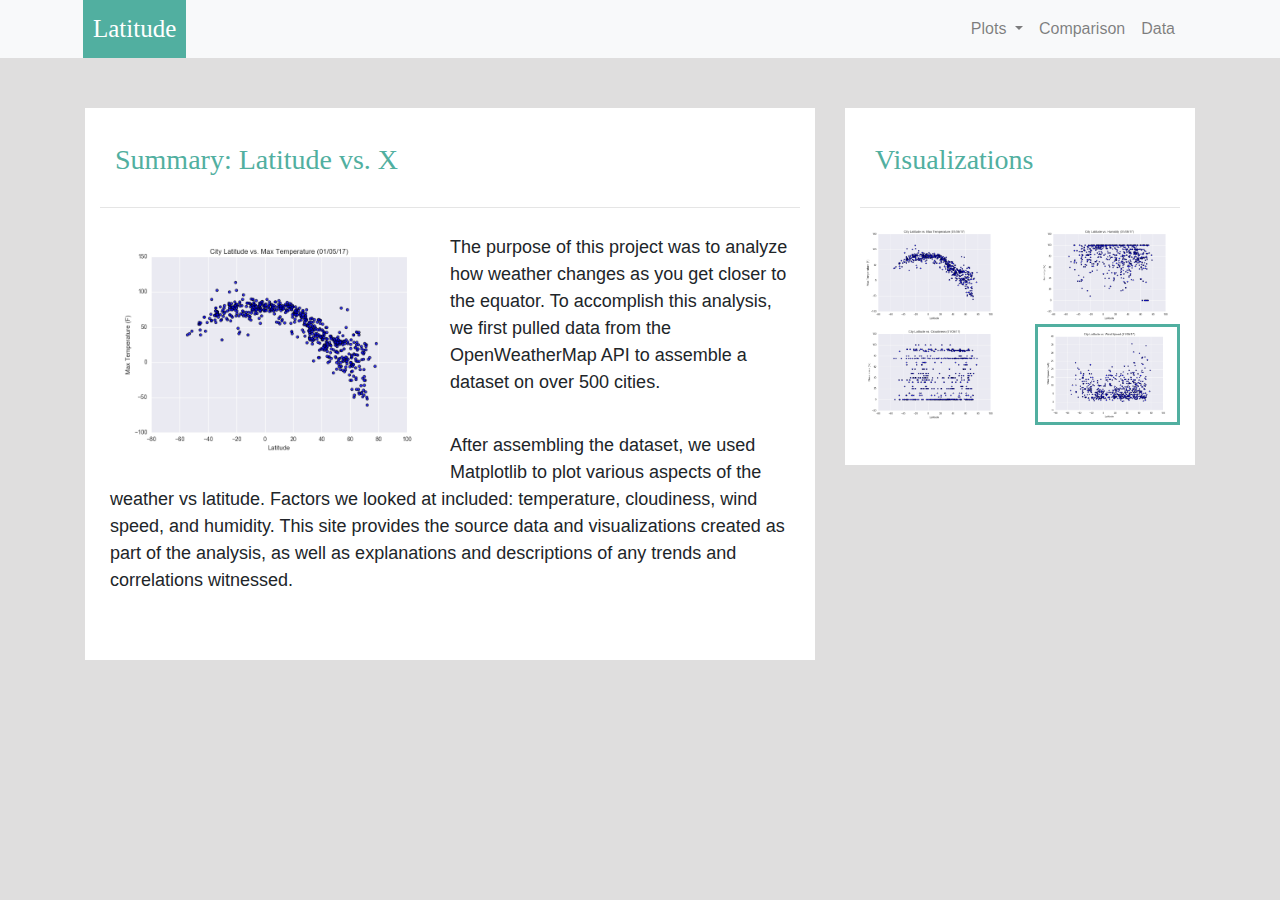
<file: index.html>
<!DOCTYPE html>
<html lang="en">

<head>
  <meta charset="UTF-8">
  <title>Summary</title>
  <link rel="stylesheet" href="https://stackpath.bootstrapcdn.com/bootstrap/4.3.1/css/bootstrap.min.css" integrity="sha384-ggOyR0iXCbMQv3Xipma34MD+dH/1fQ784/j6cY/iJTQUOhcWr7x9JvoRxT2MZw1T" crossorigin="anonymous">

  <script src="https://code.jquery.com/jquery-3.3.1.slim.min.js" integrity="sha384-q8i/X+965DzO0rT7abK41JStQIAqVgRVzpbzo5smXKp4YfRvH+8abtTE1Pi6jizo" crossorigin="anonymous"></script>
  <script src="https://cdnjs.cloudflare.com/ajax/libs/popper.js/1.14.7/umd/popper.min.js" integrity="sha384-UO2eT0CpHqdSJQ6hJty5KVphtPhzWj9WO1clHTMGa3JDZwrnQq4sF86dIHNDz0W1" crossorigin="anonymous"></script>
  <script src="https://stackpath.bootstrapcdn.com/bootstrap/4.3.1/js/bootstrap.min.js" integrity="sha384-JjSmVgyd0p3pXB1rRibZUAYoIIy6OrQ6VrjIEaFf/nJGzIxFDsf4x0xIM+B07jRM" crossorigin="anonymous"></script>

  <link rel="stylesheet" href="style.css">
</head>
<body>
    
    <!--Navbar adjustments-->
    <nav class="navbar navbar-expand-lg navbar-light bg-light">
        <div class="container">
            <a class="navbar-brand text-white" href="index.html" >Latitude</a>
            <button class="navbar-toggler" type="button" data-toggle="collapse" data-target="#navbarSupportedContent" aria-controls="navbarSupportedContent" aria-expanded="false" aria-label="Toggle navigation">
                <span class="navbar-toggler-icon"></span>
            </button>
            
            <div class="collapse navbar-collapse" id="navbarSupportedContent">
                <ul class="navbar-nav ml-auto">    
                    <li class="nav-item dropdown">
                        <a class="nav-link dropdown-toggle" href="#" id="navbarDropdown" role="button" data-toggle="dropdown" aria-haspopup="true" aria-expanded="false">
                            Plots
                        </a>
                        <div class="dropdown-menu dropdown-menu-right" aria-labelledby="navbarDropdown">
                            <a class="dropdown-item" href="Max Temp.html">Max Temperature</a>
                            <a class="dropdown-item" href="Humidity.html">Humidity</a>
                            <a class="dropdown-item" href="Cloudiness.html">Cloudiness</a>
                            <a class="dropdown-item" href="Wind Speed.html">Wind Speed</a>
                        </div>
                    </li>
                    <li class="nav-item">
                        <a class="nav-link" href="Comparison.html">Comparison</a>
                    </li>
                    <li class="nav-item">
                        <a class="nav-link" href="Data.html">Data</a>
                    </li>
                </ul>
            </div>
        </div>
    </nav>
    
    <!--create container, rows and columns and add images -->
    <div class="container content">    
        <div class="row">
            <div class="col-md-8">
                <div class="col-md-12">
                    <h3>Summary: Latitude vs. X </h3>
                    <hr>
                    <div class="thumbnail">
                        <img class="img-thumbnail float-left" src="Max Temp.png" width="50%" alt="Max Temp">
                    </div>
                    <p>The purpose of this project was to analyze how weather changes as you get closer to the equator. To accomplish this analysis, we first pulled data from the OpenWeatherMap API to assemble a dataset on over 500 cities.  </p> 
                    
                    <p>After assembling the dataset, we used Matplotlib to plot various aspects of the weather vs latitude. Factors we looked at included: temperature, cloudiness, wind speed, and humidity. This site provides the source data and visualizations created as part of the analysis, as well as explanations and descriptions of any trends and correlations witnessed.</p>
                </div>
            </div>
            <!--visualization adjustments-->
			<div class="col-md-4">
                <div class="col-md-12">
                    <h3>Visualizations</h3>
                    <hr>
                    <div class="row">
                        <div class="col-3 col-md-6">
                            <a href="Max Temp.html"><img src="Max Temp.png" width="100%" alt="Max Temp"></a>
                        </div>
                        
                        <div class="col-3 col-md-6">
                            <a href="Humidity.html"><img src="Humidity.png" width="100%" alt="Humidity"></a>
                        </div>
                        
                        <div class="col-3 col-md-6">
                            <a href="Cloudiness.html"><img src="Cloudiness.png" width="100%" alt="Cloudiness"></a>
                        </div>
                        
                        <div class="col-3 col-md-6">
                            <a href="Wind Speed.html"><img class="pic" src="Wind Speed.png" width="100%" alt="Wind Speed"></a>
                        </div>
                    </div>
                </div>
            </div>
        </div>
    </div>
</body>
</html>
</file>
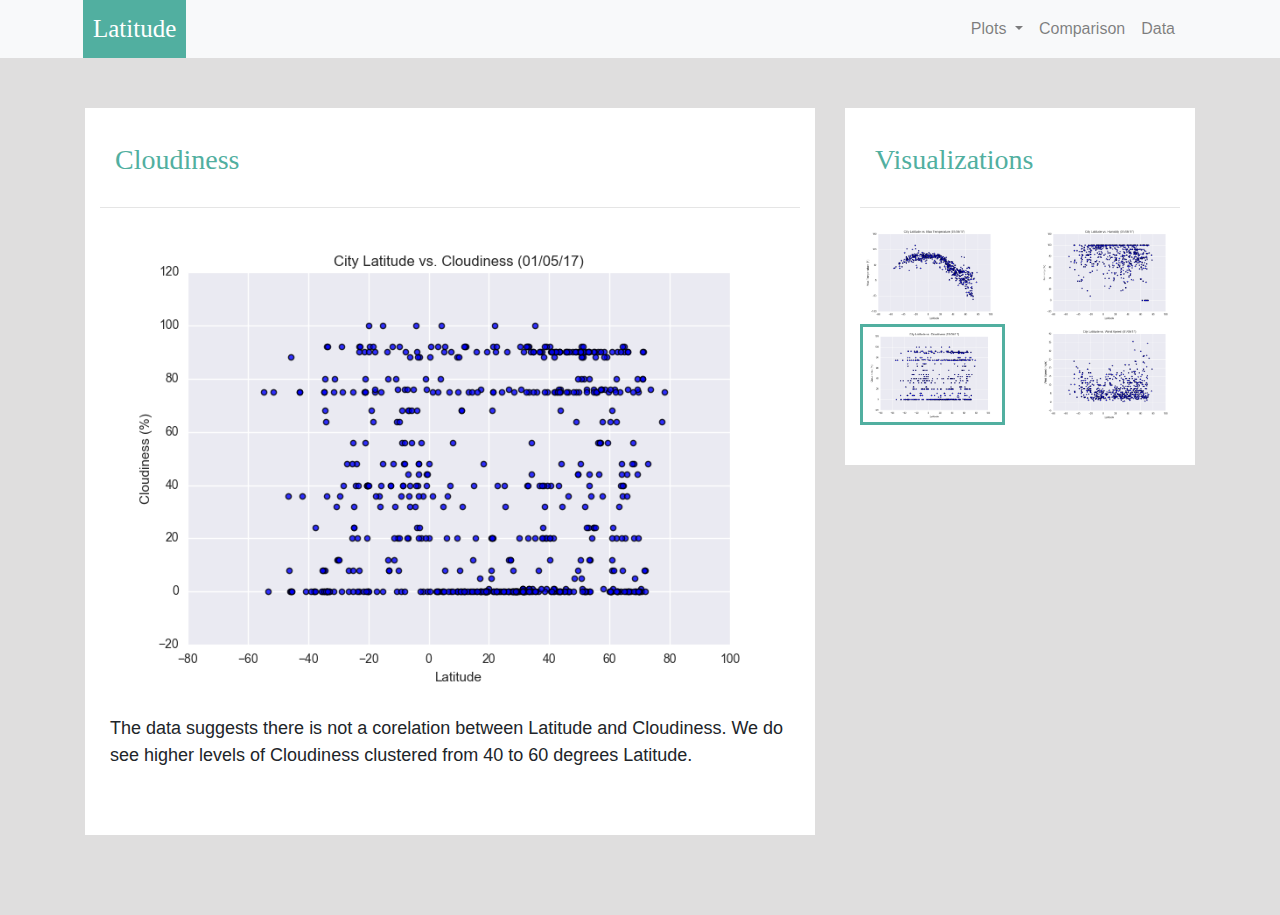
<file: Cloudiness.html>
<!DOCTYPE html>
<html lang="en">

<head>
  <meta charset="UTF-8">
  <title>Cloudiness</title>
  <link rel="stylesheet" href="https://stackpath.bootstrapcdn.com/bootstrap/4.3.1/css/bootstrap.min.css" integrity="sha384-ggOyR0iXCbMQv3Xipma34MD+dH/1fQ784/j6cY/iJTQUOhcWr7x9JvoRxT2MZw1T" crossorigin="anonymous">

  <script src="https://code.jquery.com/jquery-3.3.1.slim.min.js" integrity="sha384-q8i/X+965DzO0rT7abK41JStQIAqVgRVzpbzo5smXKp4YfRvH+8abtTE1Pi6jizo" crossorigin="anonymous"></script>
  <script src="https://cdnjs.cloudflare.com/ajax/libs/popper.js/1.14.7/umd/popper.min.js" integrity="sha384-UO2eT0CpHqdSJQ6hJty5KVphtPhzWj9WO1clHTMGa3JDZwrnQq4sF86dIHNDz0W1" crossorigin="anonymous"></script>
  <script src="https://stackpath.bootstrapcdn.com/bootstrap/4.3.1/js/bootstrap.min.js" integrity="sha384-JjSmVgyd0p3pXB1rRibZUAYoIIy6OrQ6VrjIEaFf/nJGzIxFDsf4x0xIM+B07jRM" crossorigin="anonymous"></script>

  <link rel="stylesheet" href="style.css">
</head>
<body>
    <!--Navbar adjustments-->
    <nav class="navbar navbar-expand-lg navbar-light bg-light">
        <div class="container">
            <a class="navbar-brand text-white" href="index.html">Latitude</a>
            <button class="navbar-toggler" type="button" data-toggle="collapse" data-target="#navbarSupportedContent" aria-controls="navbarSupportedContent" aria-expanded="false" aria-label="Toggle navigation">
                <span class="navbar-toggler-icon"></span>
            </button>
                
            <div class="collapse navbar-collapse" id="navbarSupportedContent">
                <ul class="navbar-nav ml-auto">    
                    <li class="nav-item dropdown">
                        <a class="nav-link dropdown-toggle" href="#" id="navbarDropdown" role="button" data-toggle="dropdown" aria-haspopup="true" aria-expanded="false">
                            Plots
                        </a>
                        <div class="dropdown-menu dropdown-menu-right" aria-labelledby="navbarDropdown">
                            <a class="dropdown-item" href="Max Temp.html">Max Temperature</a>
                            <a class="dropdown-item" href="Humidity.html">Humidity</a>
                            <a class="dropdown-item" href="Cloudiness.html">Cloudiness</a>
                            <a class="dropdown-item" href="Wind Speed.html">Wind Speed</a>
                        </div>
                    </li>
                    <li class="nav-item">
                        <a class="nav-link" href="Comparison.html">Comparison</a>
                    </li>
                    <li class="nav-item">
                        <a class="nav-link" href="Data.html">Data</a>
                    </li>
                </ul>
            </div>
        </div> 
    </nav>
    <!--cloudiness content adjustments-->
    <div class="container content">
        <div class="row">
            <div class="col-md-8">
                <div class="col-md-12">
                    <h3>Cloudiness</h3>
                    <hr>
                    <img src="Cloudiness.png" width="100%" alt="Cloudiness">
                    <br>
                    <p>The data suggests there is not a corelation between Latitude and Cloudiness. We do see higher levels of Cloudiness clustered from 40 to 60 degrees Latitude.</p>
                </div>
            </div>
            <!--visualizations container adjustments-->
            <div class="col-md-4">
                <div class="col-md-12">
                    <h3>Visualizations</h3>
                    <hr>
                    <div class="row">
                        <div class="col-3 col-md-6">
                            <a href="Max Temp.html"><img src="Max Temp.png" width="100%" alt="Max Temp"></a>
                        </div>
                       
                        <div class="col-3 col-md-6">
                            <a href="Humidity.html"><img src="Humidity.png" width="100%" alt="Humidity"></a>
                        </div>
                    
                        <div class="col-3 col-md-6">
                            <a href="Cloudiness.html"><img class="pic" src="Cloudiness.png" width="100%" alt="Cloudiness"></a>
                        </div>
                        
                        <div class="col-3 col-md-6">
                            <a href="Wind Speed.html"><img src="Wind Speed.png" width="100%" alt="Wind Speed"></a>
                        </div>
                    </div>
                </div>
            </div>            
        </div>    
    </div>
</body>
</html>
</file>
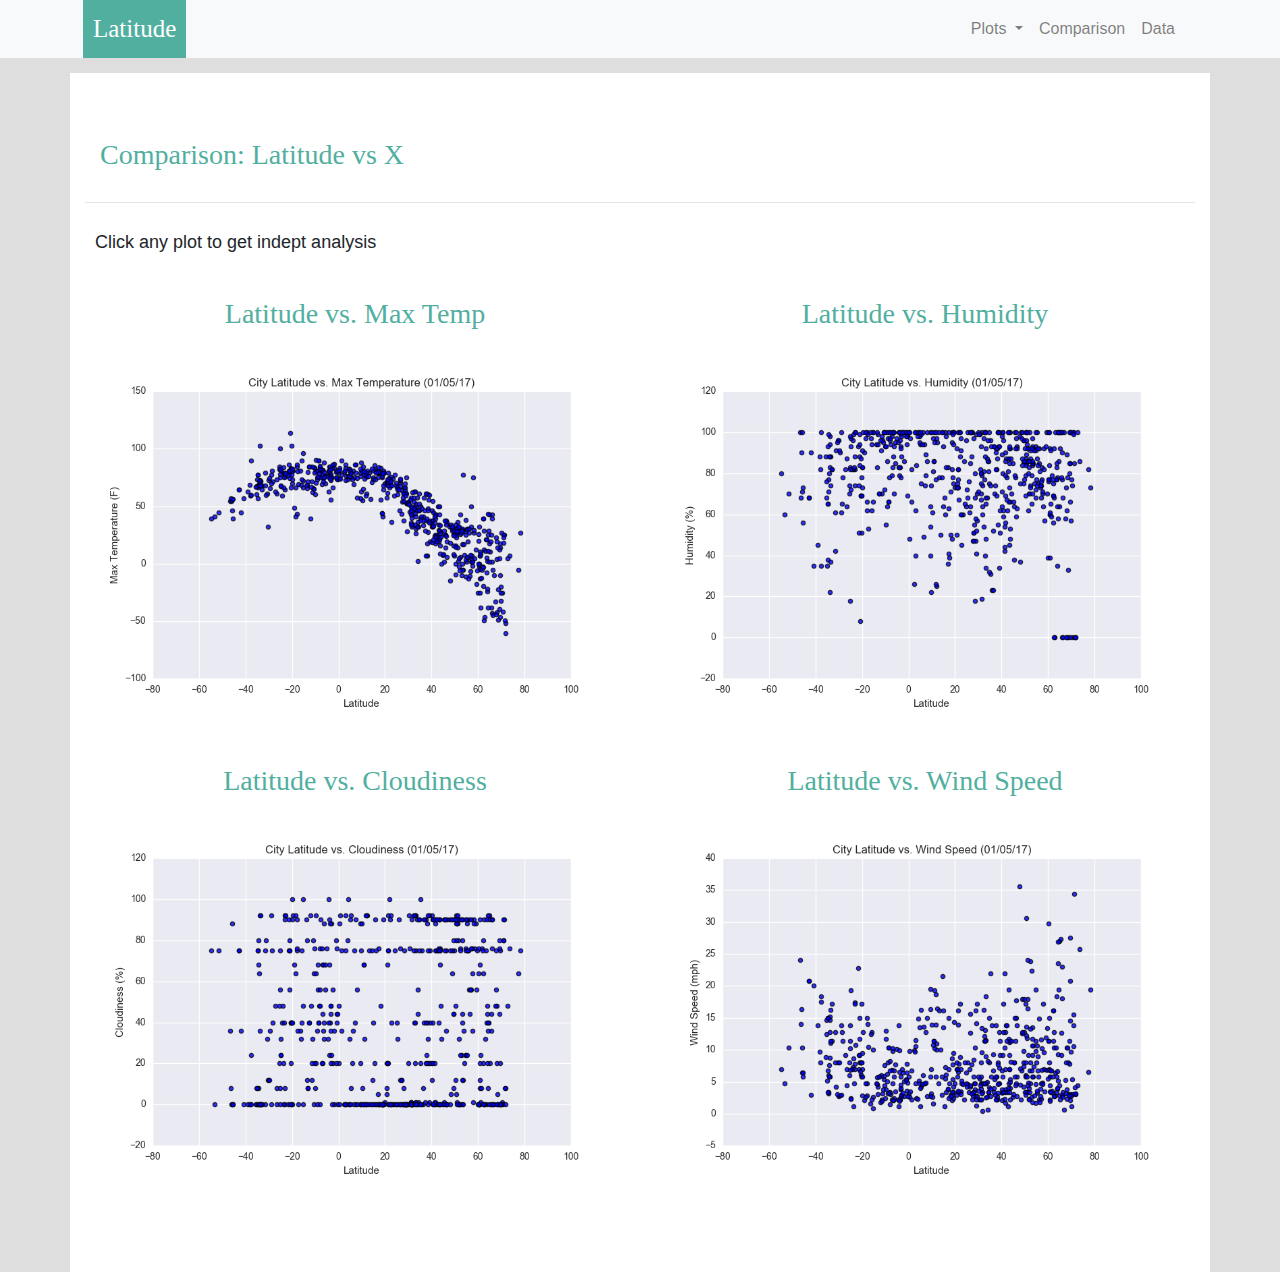
<file: Comparison.html>
<!DOCTYPE html>
<html lang="en">

<head>
  <meta charset="UTF-8">
  <title>Comparison</title>
  <link rel="stylesheet" href="https://stackpath.bootstrapcdn.com/bootstrap/4.3.1/css/bootstrap.min.css" integrity="sha384-ggOyR0iXCbMQv3Xipma34MD+dH/1fQ784/j6cY/iJTQUOhcWr7x9JvoRxT2MZw1T" crossorigin="anonymous">

  <script src="https://code.jquery.com/jquery-3.3.1.slim.min.js" integrity="sha384-q8i/X+965DzO0rT7abK41JStQIAqVgRVzpbzo5smXKp4YfRvH+8abtTE1Pi6jizo" crossorigin="anonymous"></script>
  <script src="https://cdnjs.cloudflare.com/ajax/libs/popper.js/1.14.7/umd/popper.min.js" integrity="sha384-UO2eT0CpHqdSJQ6hJty5KVphtPhzWj9WO1clHTMGa3JDZwrnQq4sF86dIHNDz0W1" crossorigin="anonymous"></script>
  <script src="https://stackpath.bootstrapcdn.com/bootstrap/4.3.1/js/bootstrap.min.js" integrity="sha384-JjSmVgyd0p3pXB1rRibZUAYoIIy6OrQ6VrjIEaFf/nJGzIxFDsf4x0xIM+B07jRM" crossorigin="anonymous"></script>

  <link rel="stylesheet" href="style.css">
</head>
<body>
    <!--Navbar adjustments-->
    <nav class="navbar navbar-expand-lg navbar-light bg-light">
        <div class="container">
            <a class="navbar-brand text-white" href="index.html">Latitude</a>
            <button class="navbar-toggler" type="button" data-toggle="collapse" data-target="#navbarSupportedContent" aria-controls="navbarSupportedContent" aria-expanded="false" aria-label="Toggle navigation">
                <span class="navbar-toggler-icon"></span>
            </button>
                
            <div class="collapse navbar-collapse" id="navbarSupportedContent">
                <ul class="navbar-nav ml-auto">    
                    <li class="nav-item dropdown">
                        <a class="nav-link dropdown-toggle" href="#" id="navbarDropdown" role="button" data-toggle="dropdown" aria-haspopup="true" aria-expanded="false">
                            Plots
                        </a>
                        <div class="dropdown-menu dropdown-menu-right" aria-labelledby="navbarDropdown">
                            <a class="dropdown-item" href="Max Temp.html">Max Temperature</a>
                            <a class="dropdown-item" href="Humidity.html">Humidity</a>
                            <a class="dropdown-item" href="Cloudiness.html">Cloudiness</a>
                            <a class="dropdown-item" href="Wind Speed.html">Wind Speed</a>
                        </div>
                    </li>
                    <li class="nav-item">
                        <a class="nav-link" href="Comparison.html">Comparison</a>
                    </li>
                    <li class="nav-item">
                        <a class="nav-link" href="Data.html">Data</a>
                    </li>
                </ul>
            </div>
        </div>
    </nav>
    
    <!--Add plots in a container-->
    <div class="container content bg-white">
        <h3>Comparison: Latitude vs X</h3>
        <hr>
        <p>Click any plot to get indept analysis</p>
        <div class="row">
            <div class="col-md-6">
                <h3 class="text-center">Latitude vs. Max Temp</h3>
                <a href="Max Temp.html"><img width="100%" src="Max Temp.png"></a>   
            </div>
            <div class="col-md-6">
                <h3 class="text-center">Latitude vs. Humidity</h3>
                <a href="Humidity.html"><img width="100%" src="Humidity.png"></a>  
            </div>
        </div>
        <br>
        <div class="row">
            <div class="col-md-6">
                <h3 class="text-center">Latitude vs. Cloudiness </h3>
                <a href="Cloudiness.html"><img width="100%" src="Cloudiness.png"></a>   
            </div>
            <div class="col-md-6">
                <h3 class="text-center">Latitude vs. Wind Speed</h3>
                <a href="Wind Speed.html"><img width="100%" src="Wind Speed.png"></a>  
            </div>
        </div>   
    </div>
</body>
</html>
</file>
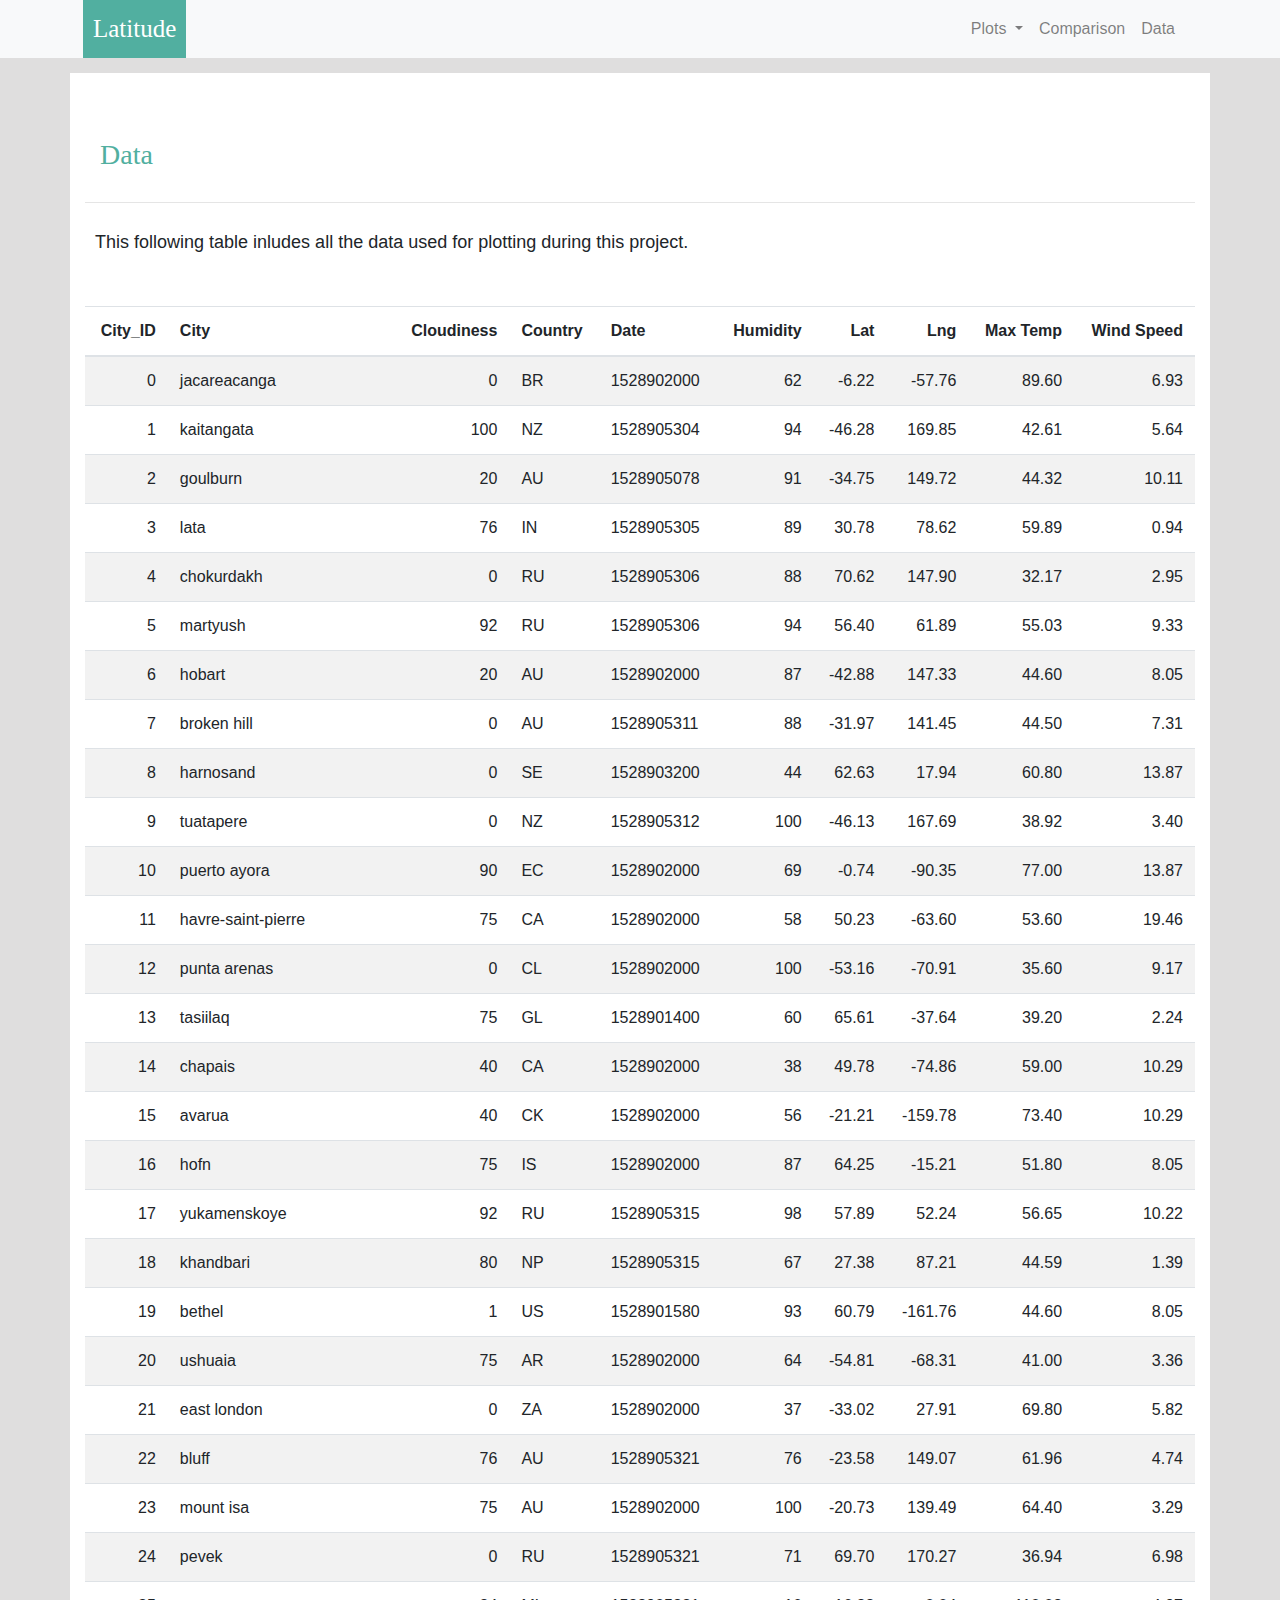
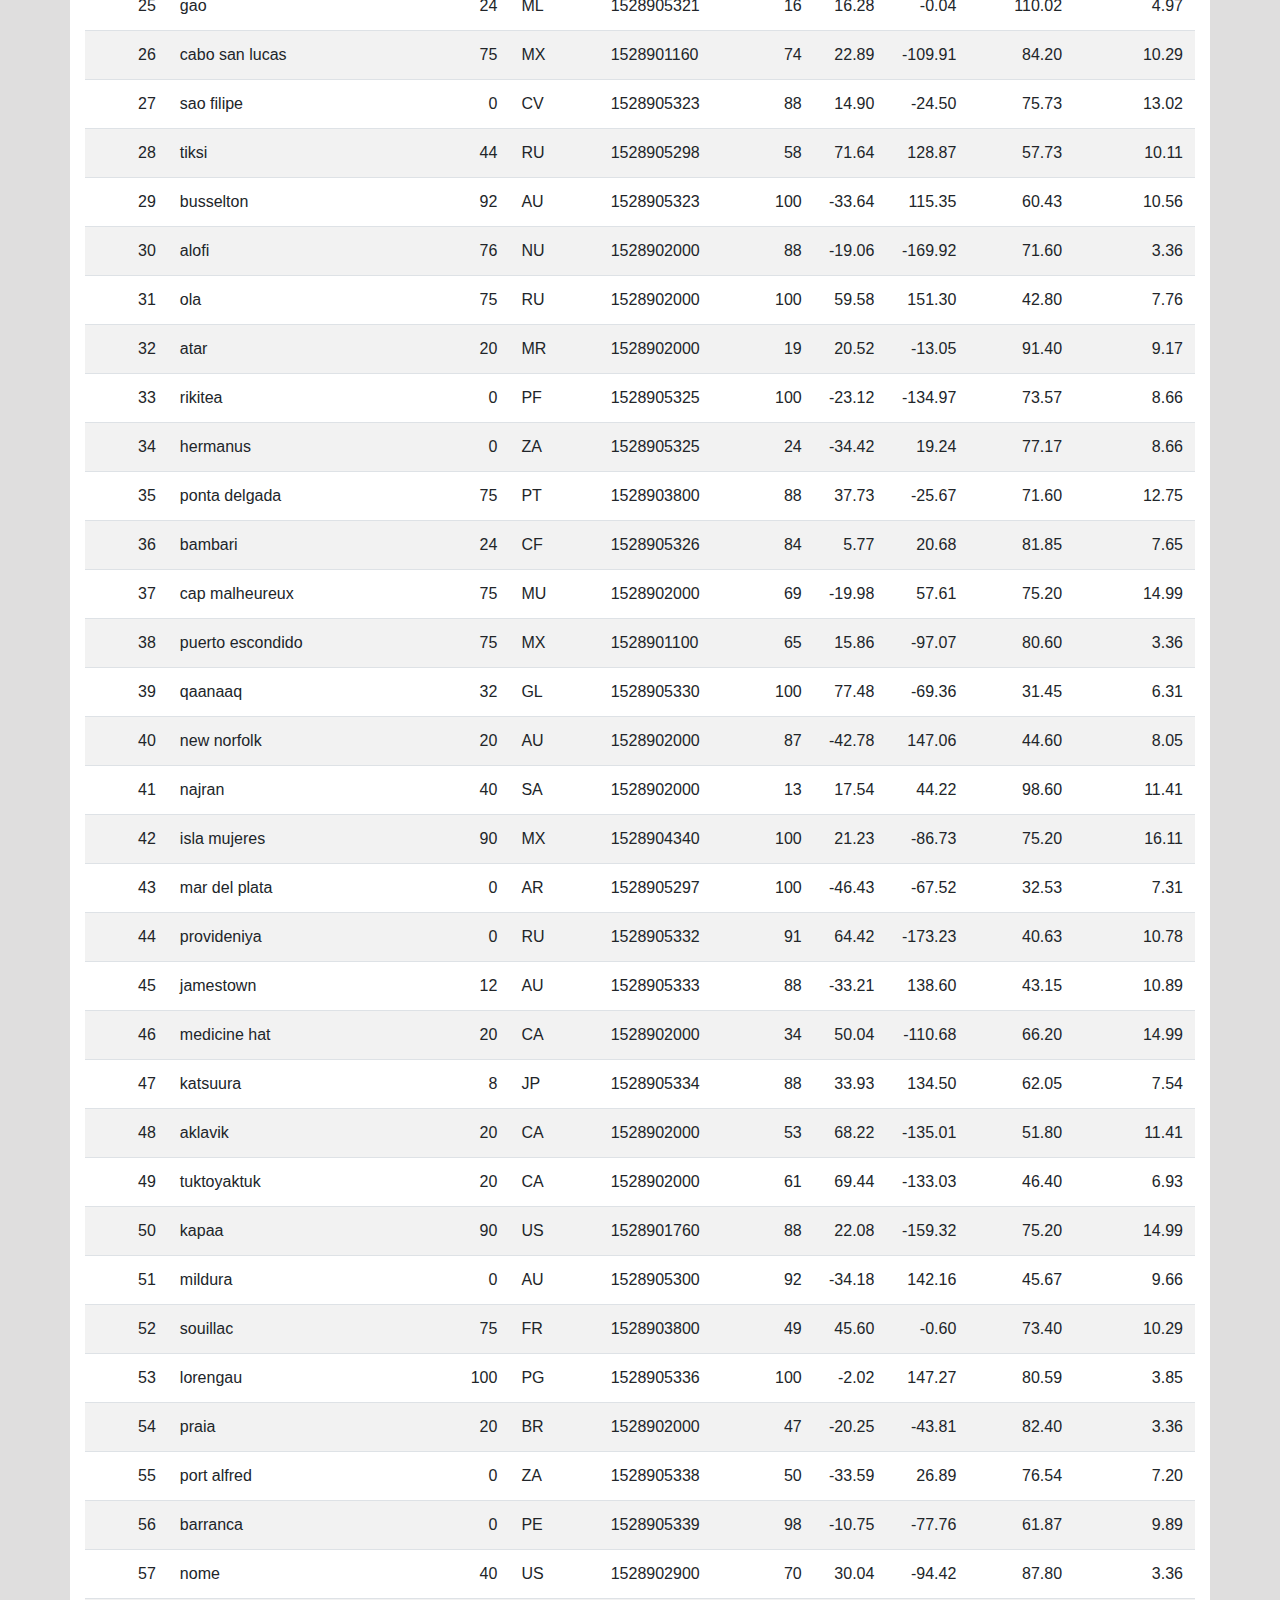
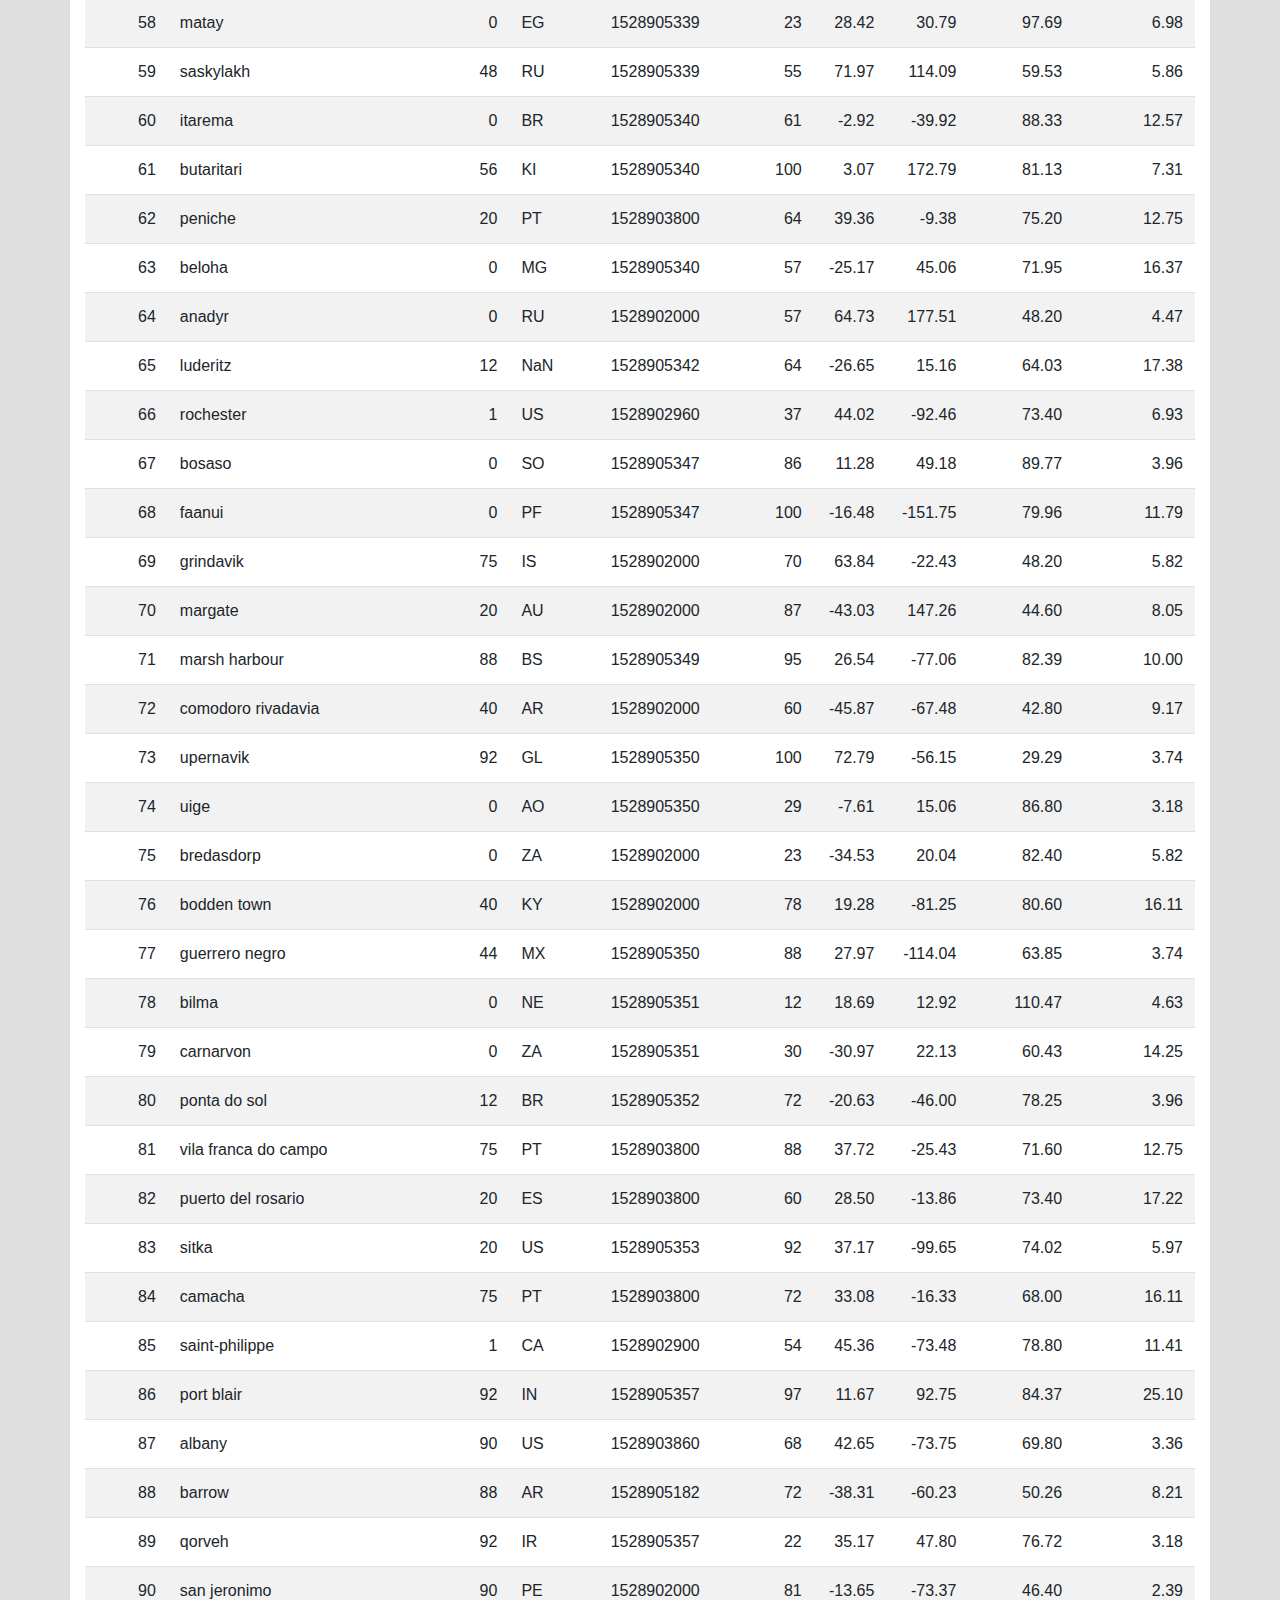
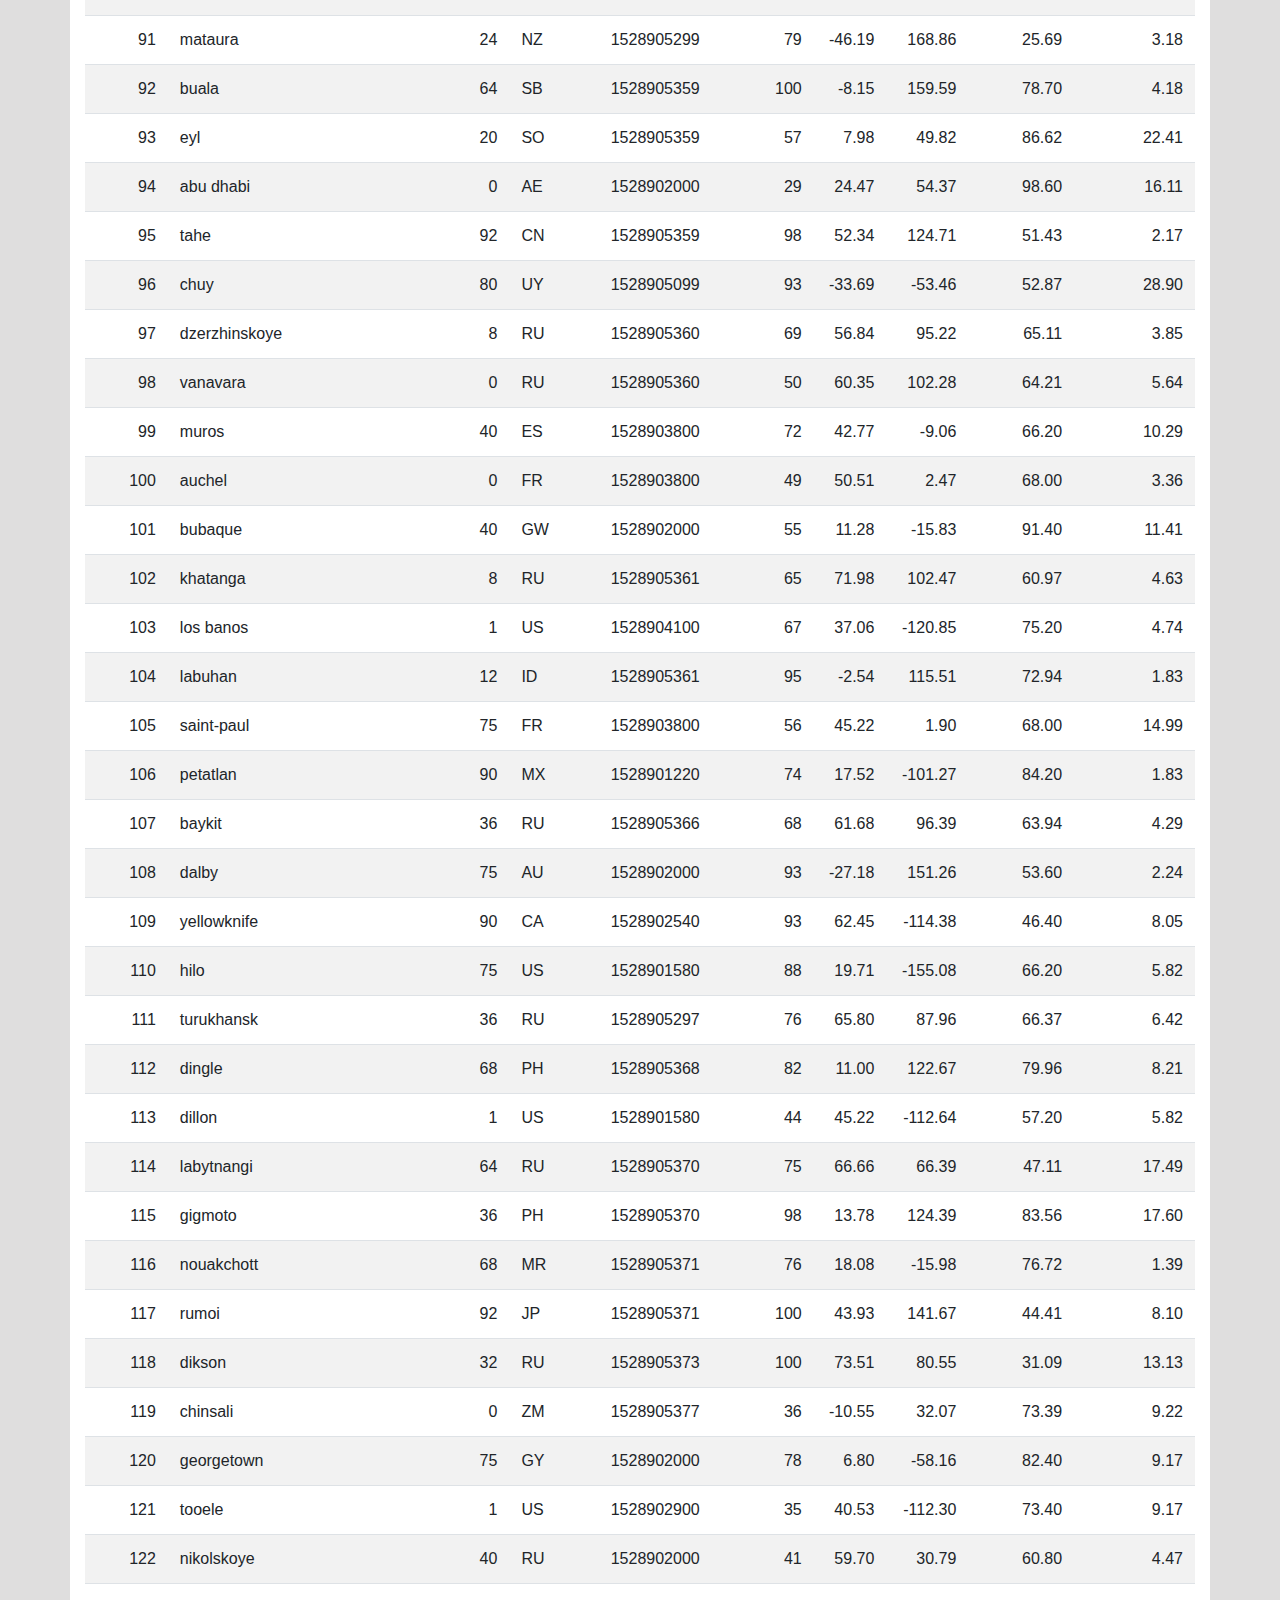
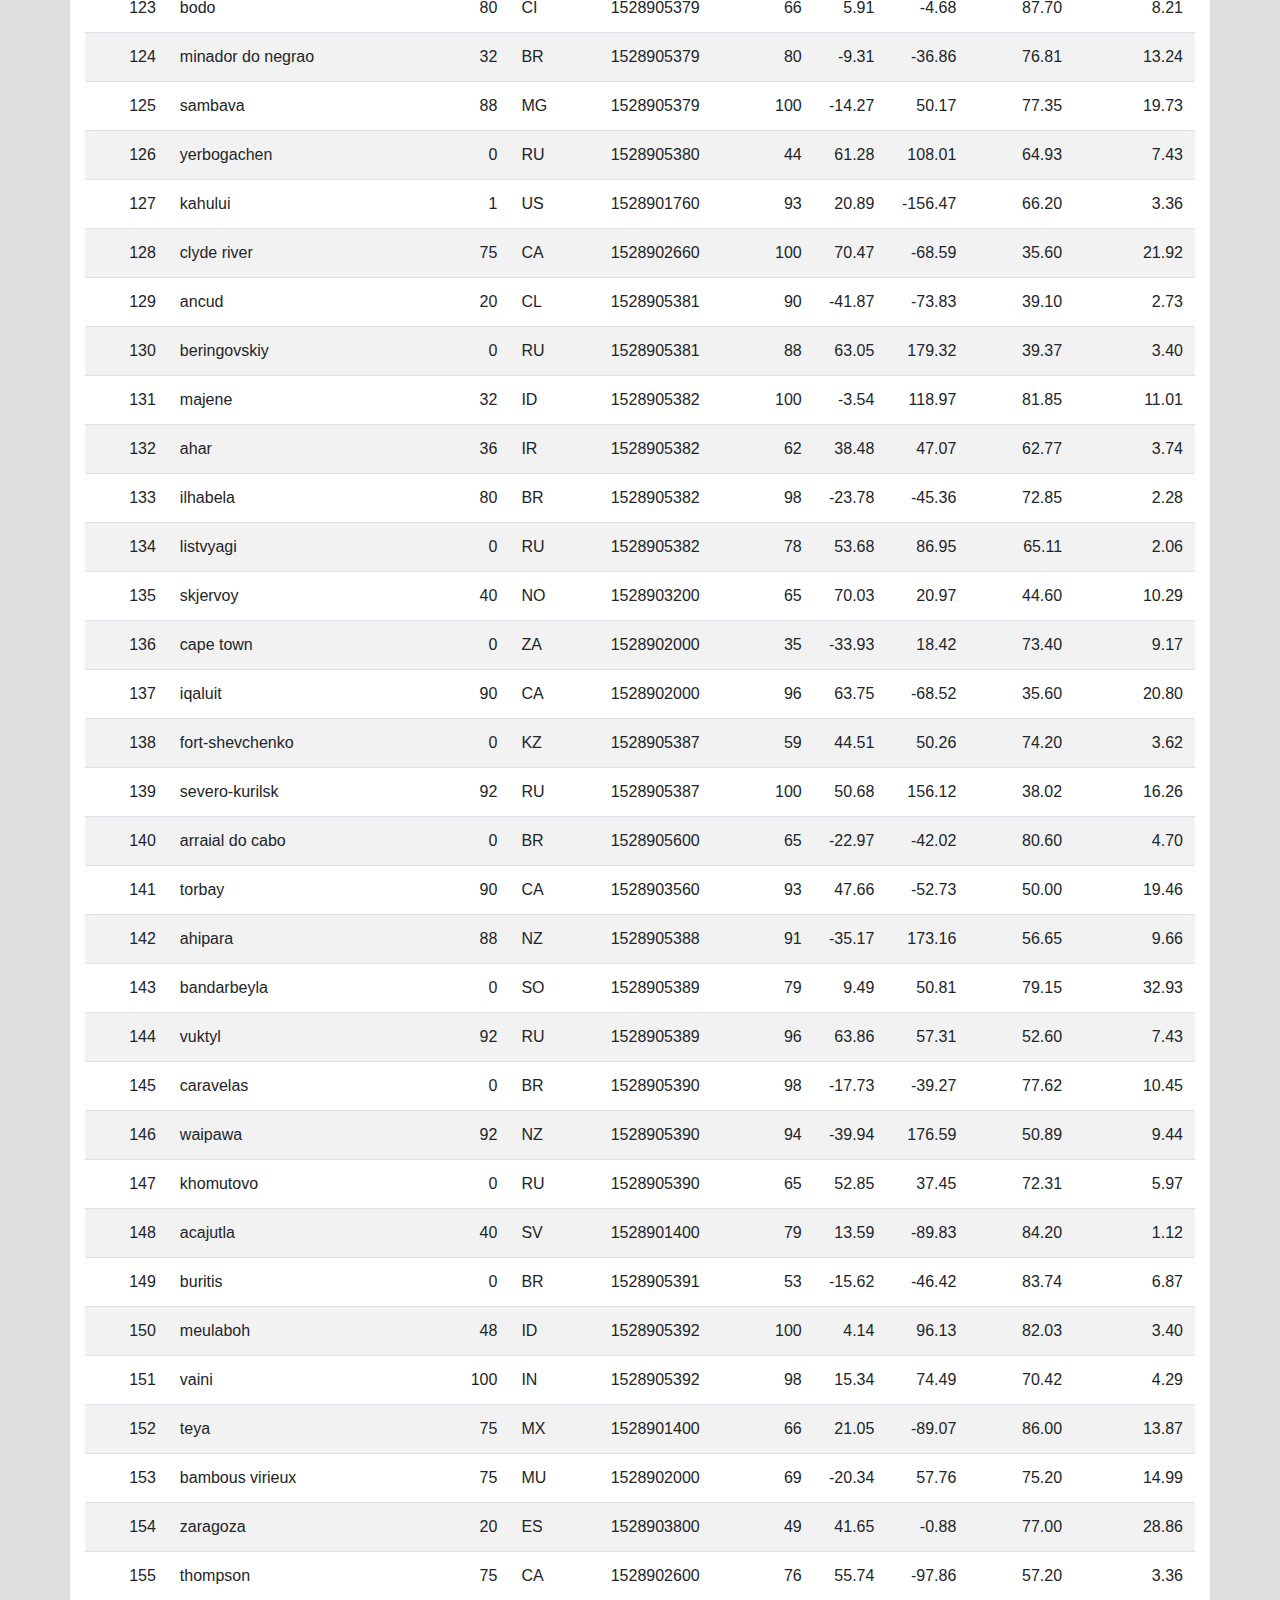
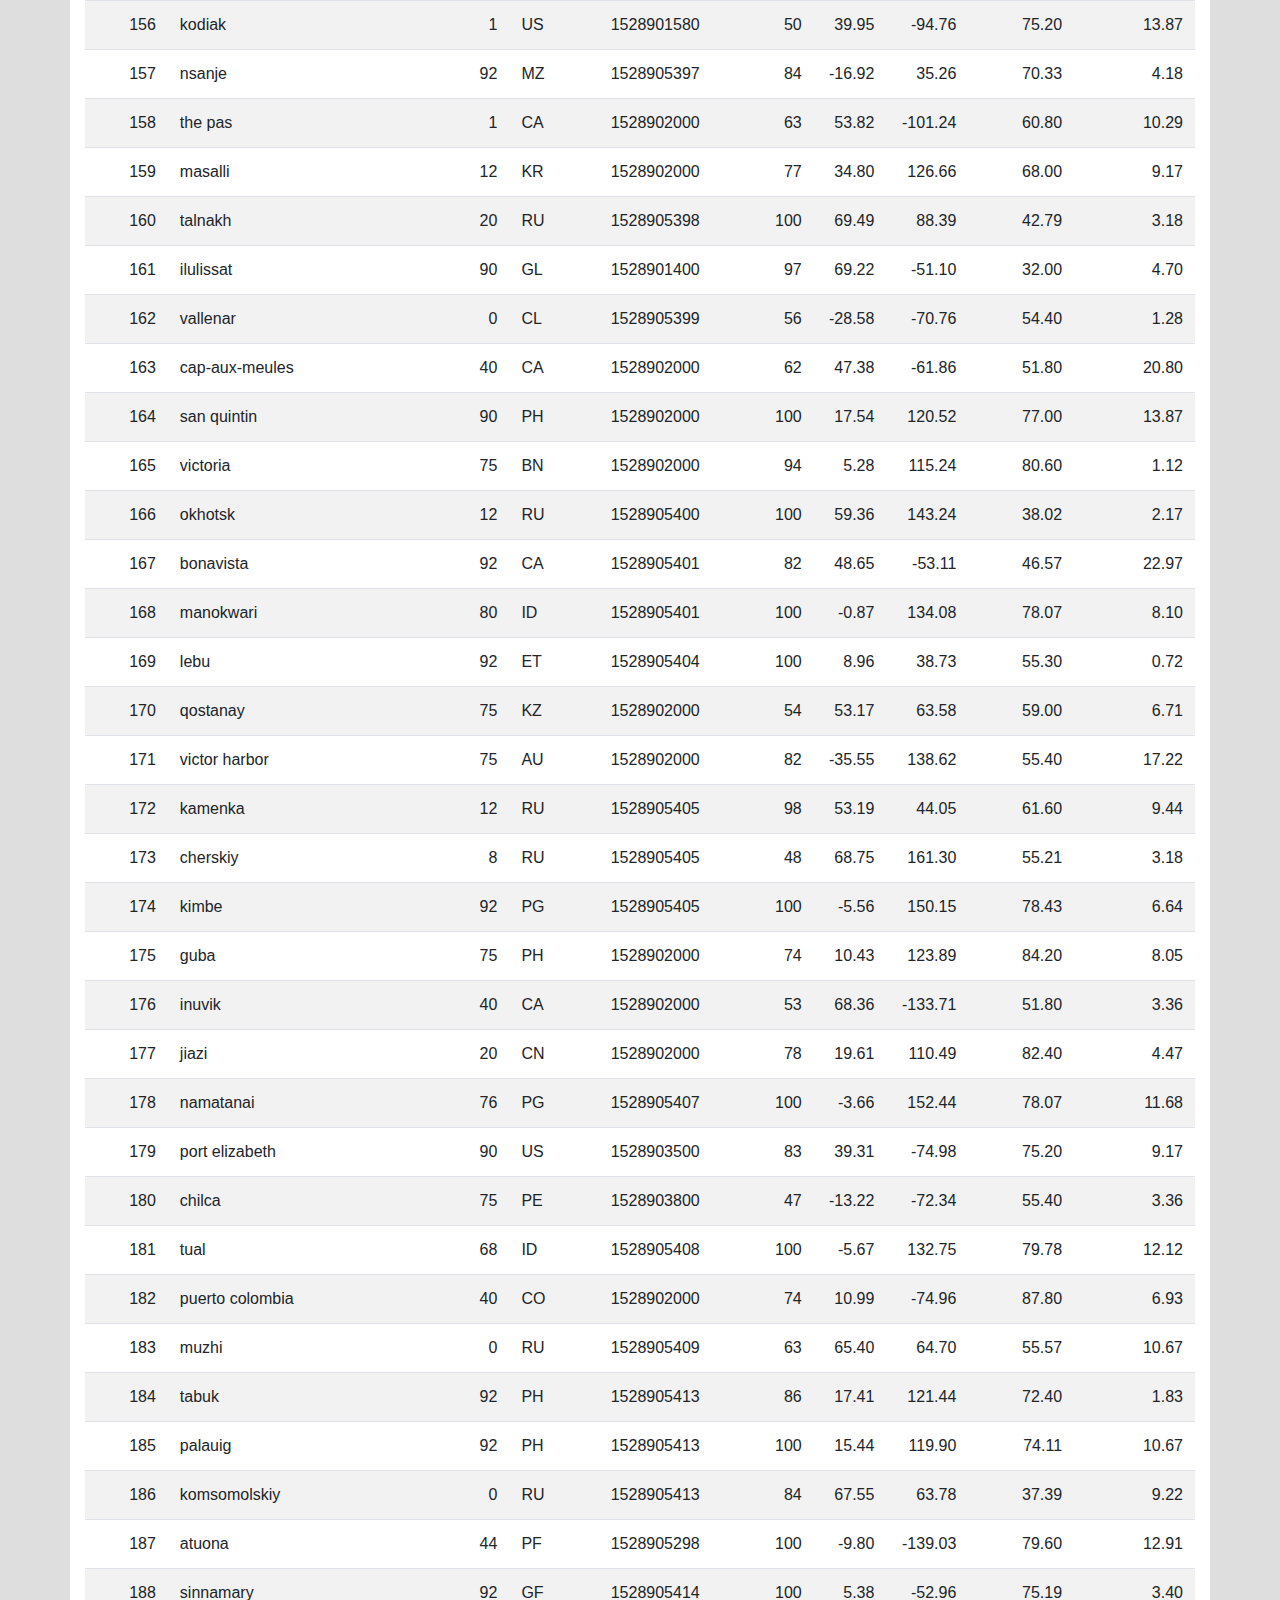
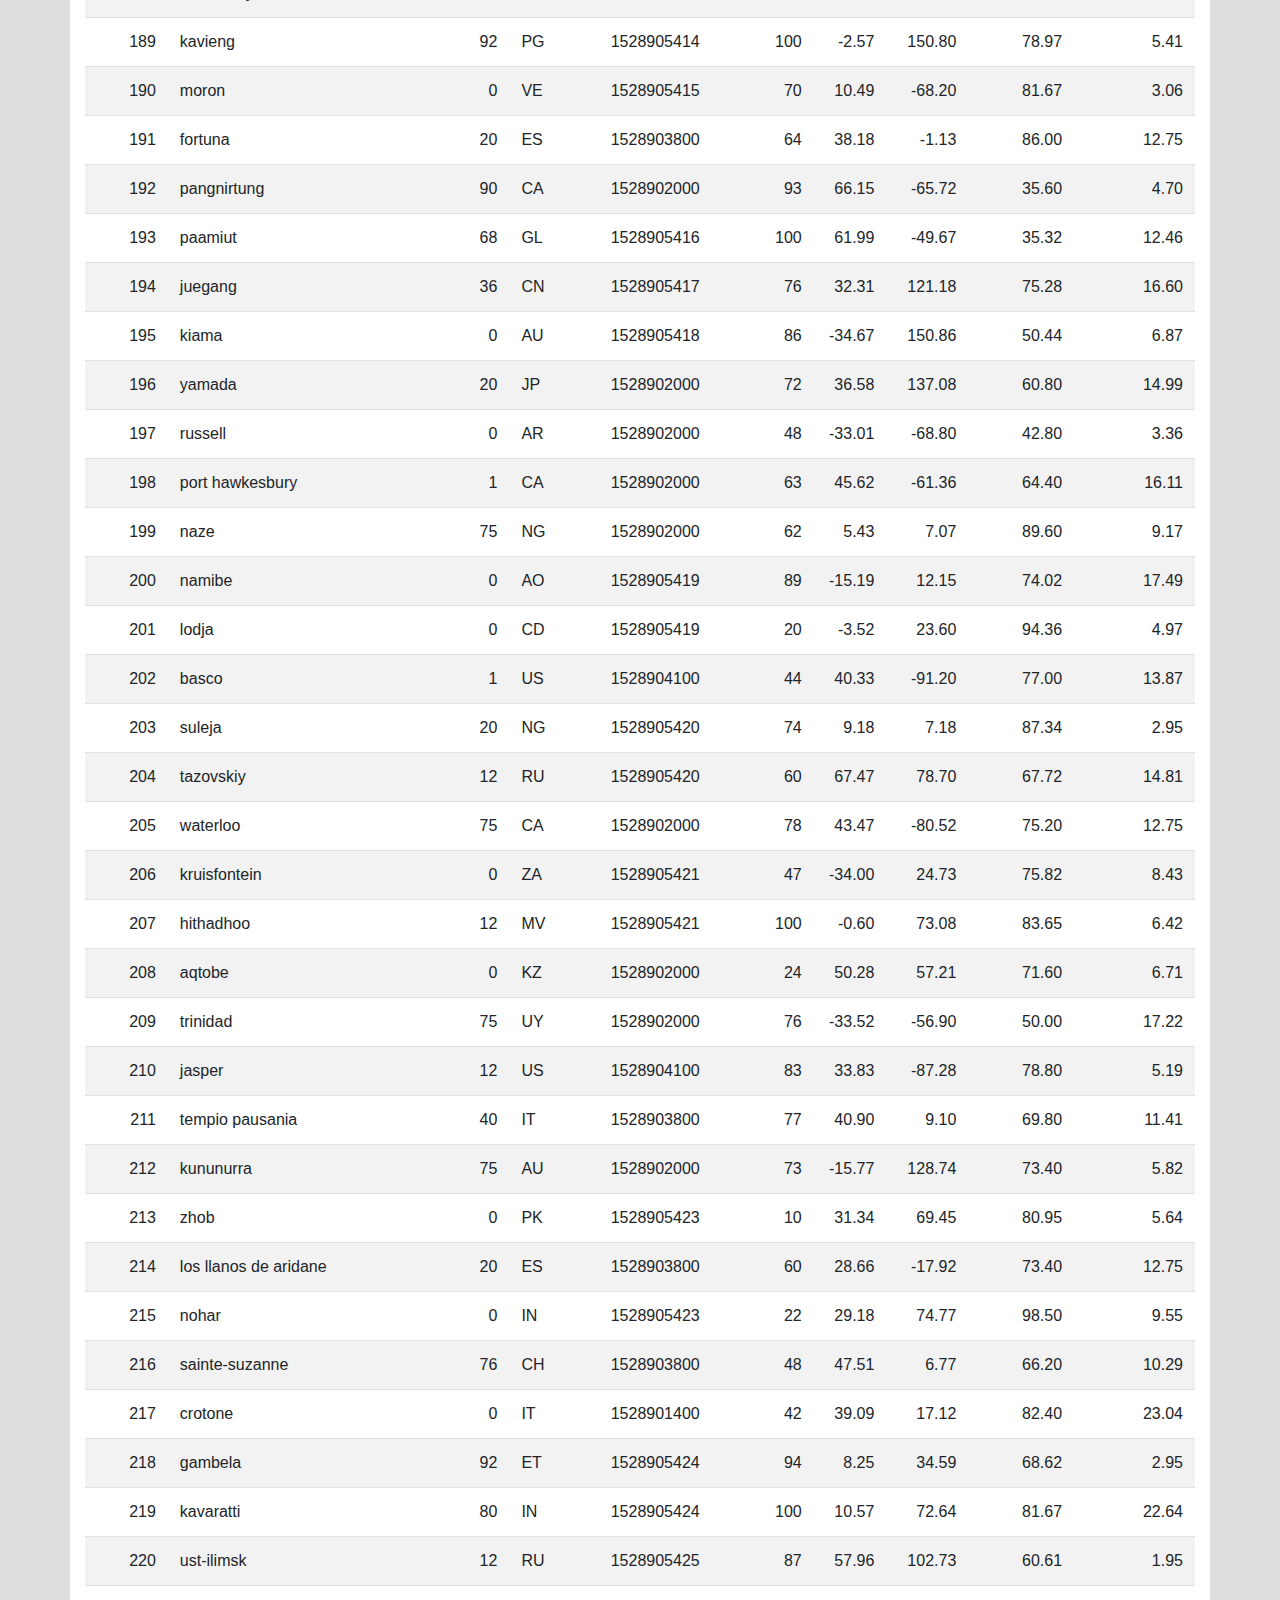
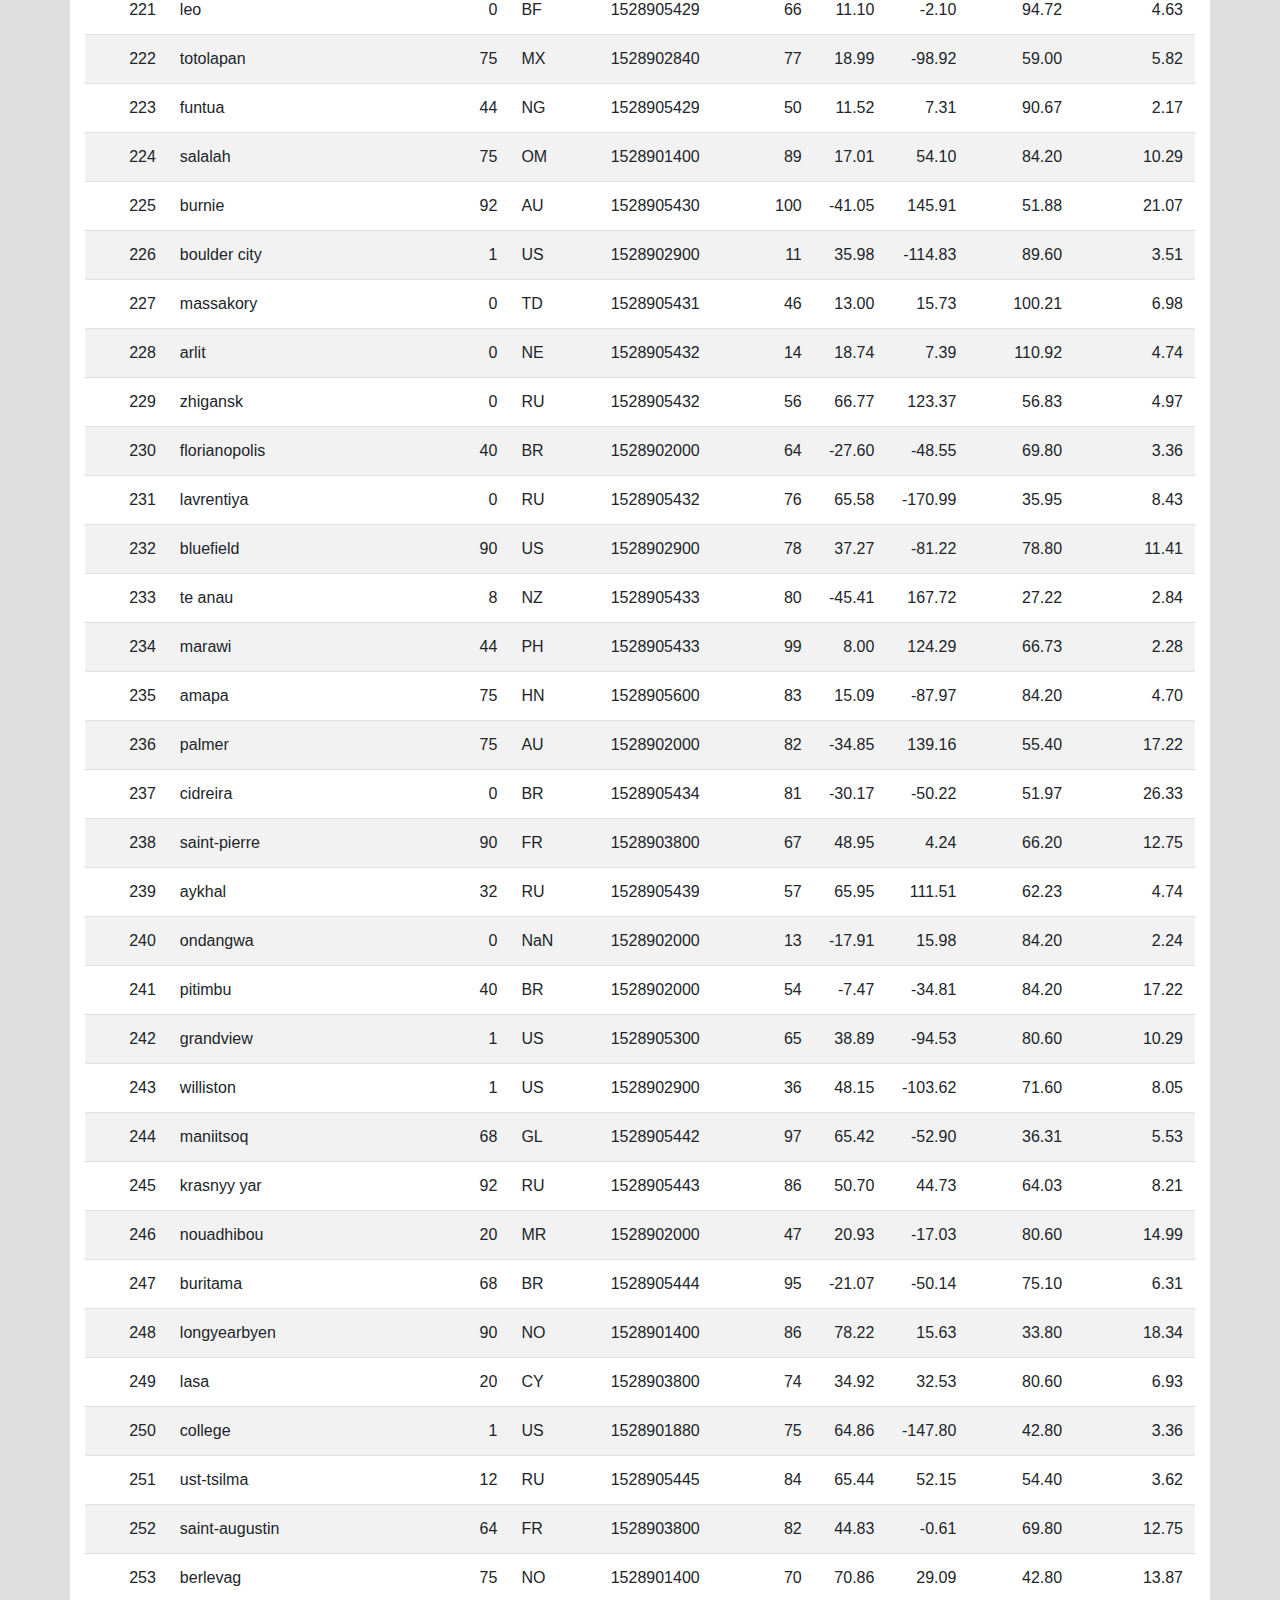
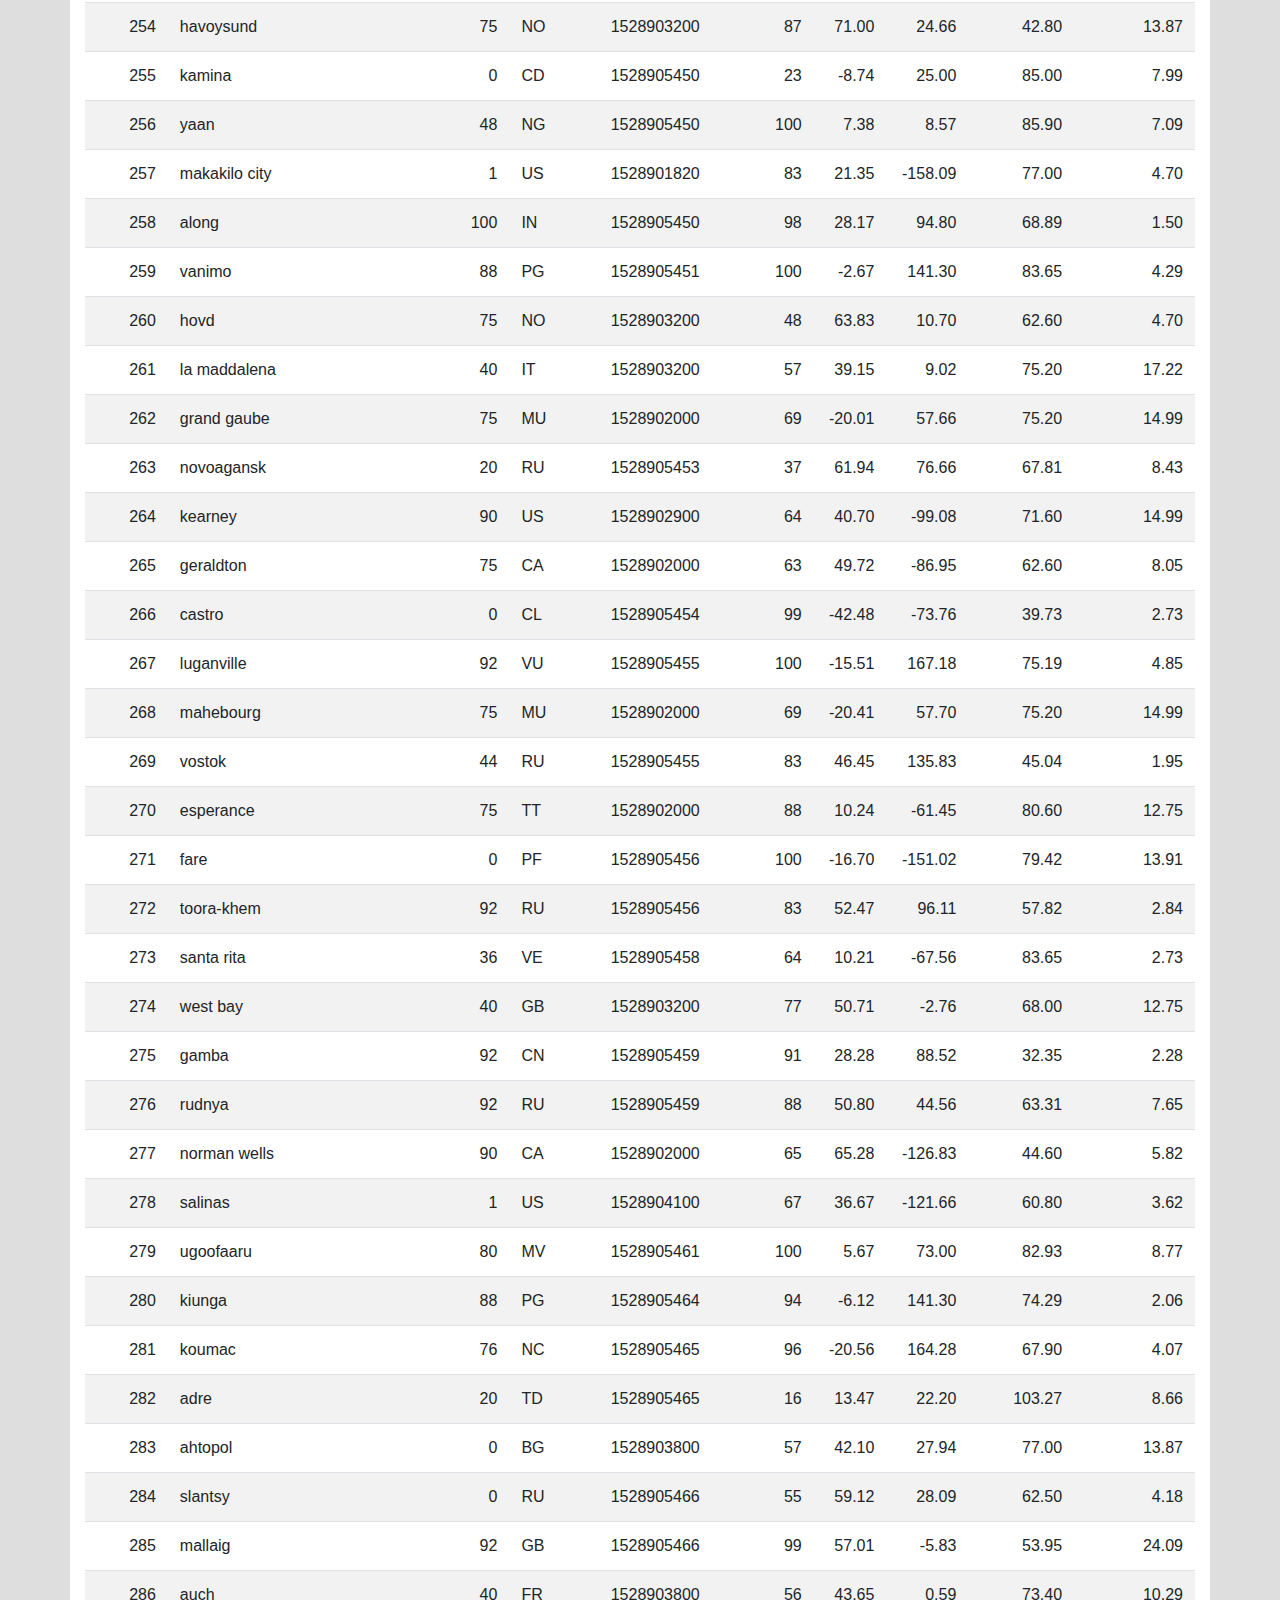
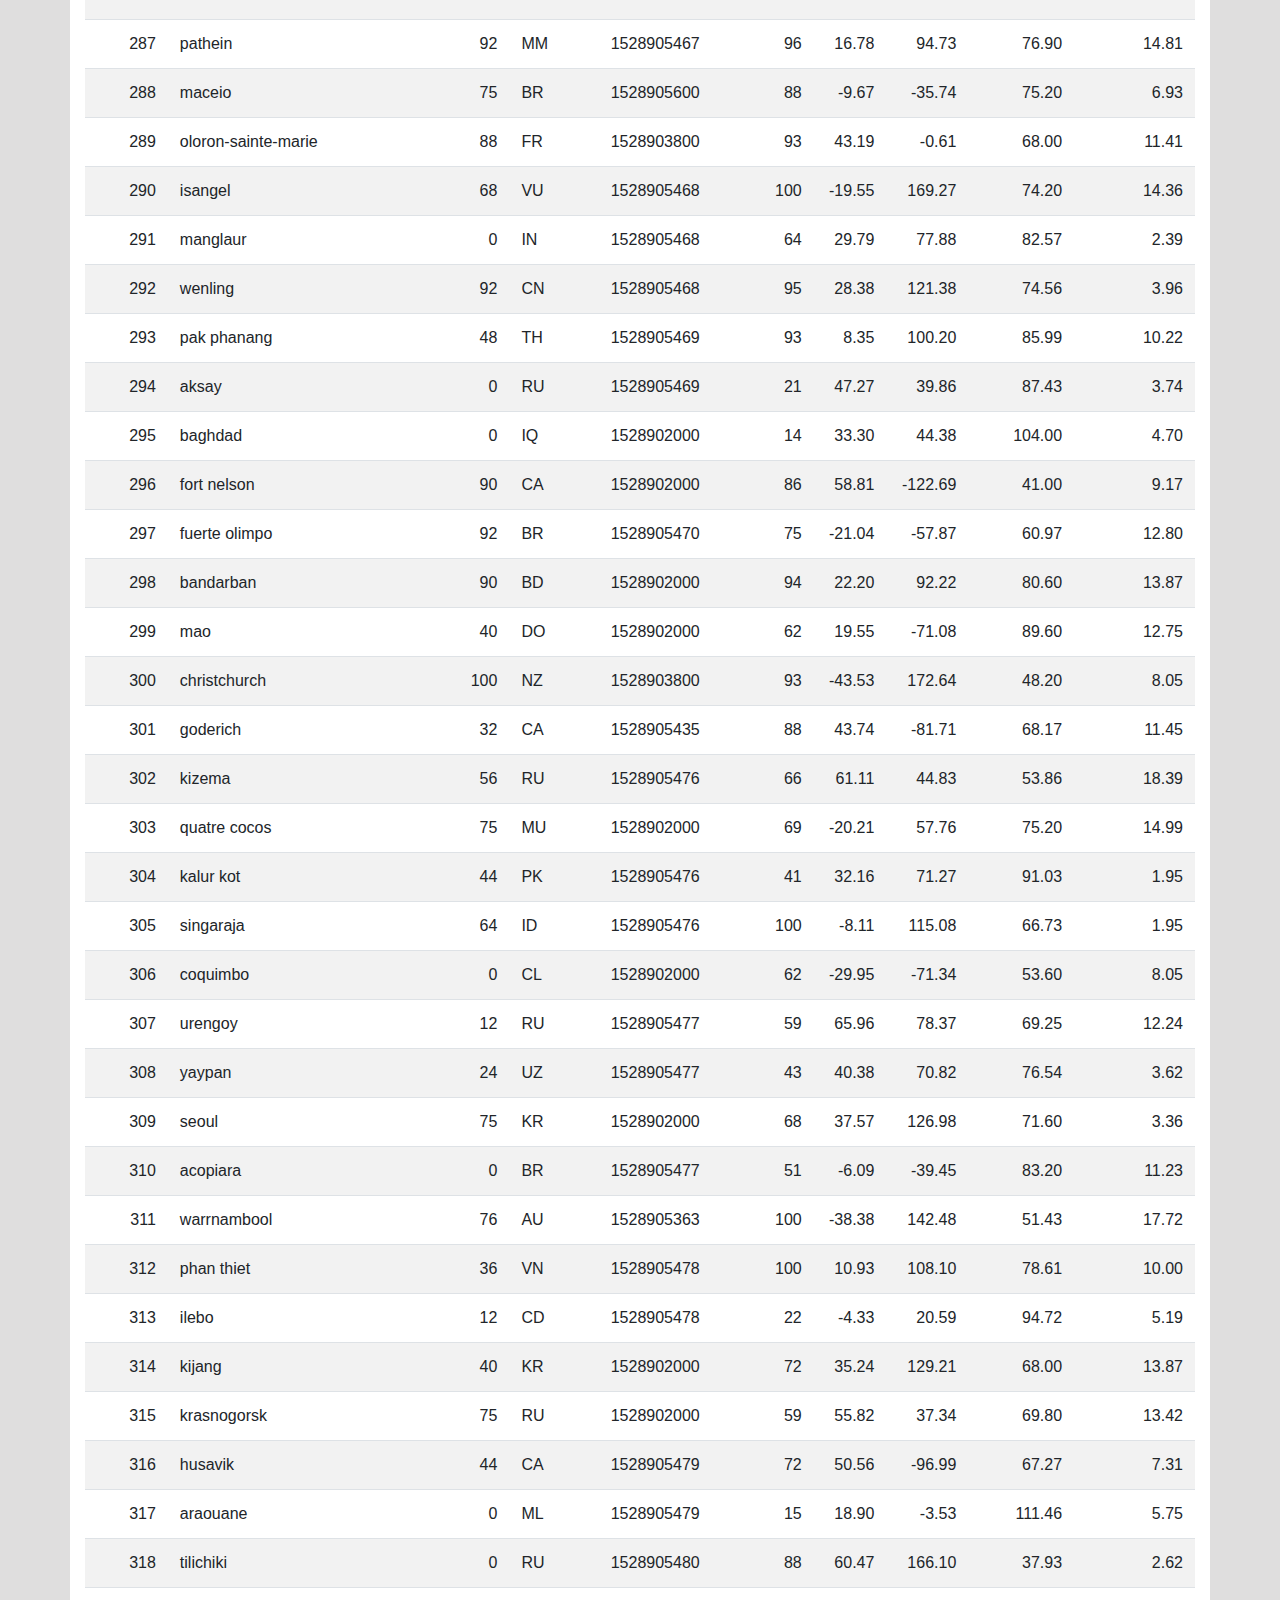
<file: Data.html>
<!DOCTYPE html>
<html lang="en">

<head>
  <meta charset="UTF-8">
  <title>Data</title>
  <link rel="stylesheet" href="https://stackpath.bootstrapcdn.com/bootstrap/4.3.1/css/bootstrap.min.css" integrity="sha384-ggOyR0iXCbMQv3Xipma34MD+dH/1fQ784/j6cY/iJTQUOhcWr7x9JvoRxT2MZw1T" crossorigin="anonymous">

  <script src="https://code.jquery.com/jquery-3.3.1.slim.min.js" integrity="sha384-q8i/X+965DzO0rT7abK41JStQIAqVgRVzpbzo5smXKp4YfRvH+8abtTE1Pi6jizo" crossorigin="anonymous"></script>
  <script src="https://cdnjs.cloudflare.com/ajax/libs/popper.js/1.14.7/umd/popper.min.js" integrity="sha384-UO2eT0CpHqdSJQ6hJty5KVphtPhzWj9WO1clHTMGa3JDZwrnQq4sF86dIHNDz0W1" crossorigin="anonymous"></script>
  <script src="https://stackpath.bootstrapcdn.com/bootstrap/4.3.1/js/bootstrap.min.js" integrity="sha384-JjSmVgyd0p3pXB1rRibZUAYoIIy6OrQ6VrjIEaFf/nJGzIxFDsf4x0xIM+B07jRM" crossorigin="anonymous"></script>

  <link rel="stylesheet" href="style.css">
</head>

<body>
  <!--Navbar adjustments-->
  <nav class="navbar navbar-expand-lg navbar-light bg-light">
    <div class="container">
      <a class="navbar-brand text-white" href="index.html">Latitude</a>
      <button class="navbar-toggler" type="button" data-toggle="collapse" data-target="#navbarSupportedContent" aria-controls="navbarSupportedContent" aria-expanded="false" aria-label="Toggle navigation">
          <span class="navbar-toggler-icon"></span>
      </button>
            
      <div class="collapse navbar-collapse" id="navbarSupportedContent">
        <ul class="navbar-nav ml-auto">    
          <li class="nav-item dropdown">
              <a class="nav-link dropdown-toggle" href="#" id="navbarDropdown" role="button" data-toggle="dropdown" aria-haspopup="true" aria-expanded="false">
              Plots
              </a>
              <div class="dropdown-menu dropdown-menu-right" aria-labelledby="navbarDropdown">
                <a class="dropdown-item" href="Max Temp.html">Max Temperature</a>
                <a class="dropdown-item" href="Humidity.html">Humidity</a>
                <a class="dropdown-item" href="Cloudines.html">Cloudiness</a>
                <a class="dropdown-item" href="Wind Speed.html">Wind Speed</a>
              </div>
          </li>
          <li class="nav-item">
              <a class="nav-link" href="Comparison.html">Comparison</a>
          </li>
          <li class="nav-item">
              <a class="nav-link" href="Data.html">Data</a>
          </li>
        </ul>
      </div>
    </div>  
  </nav>
  
  <!--Get the csv data as table-->
  <div class="container content bg-white">
    <h3>Data</h3>
    <hr>
    <p>This following table inludes all the data used for plotting during this project.</p>
    <br>

    <table class="table table-striped">
    <thead>
      <tr>
        <th>City_ID</th>
        <th>City</th>
        <th>Cloudiness</th>
        <th>Country</th>
        <th>Date</th>
        <th>Humidity</th>
        <th>Lat</th>
        <th>Lng</th>
        <th>Max Temp</th>
        <th>Wind Speed</th>
      </tr>
    </thead>
    <tbody>
      <tr>
        <td>0</td>
        <td>jacareacanga</td>
        <td>0</td>
        <td>BR</td>
        <td>1528902000</td>
        <td>62</td>
        <td>-6.22</td>
        <td>-57.76</td>
        <td>89.60</td>
        <td>6.93</td>
      </tr>
      <tr>
        <td>1</td>
        <td>kaitangata</td>
        <td>100</td>
        <td>NZ</td>
        <td>1528905304</td>
        <td>94</td>
        <td>-46.28</td>
        <td>169.85</td>
        <td>42.61</td>
        <td>5.64</td>
      </tr>
      <tr>
        <td>2</td>
        <td>goulburn</td>
        <td>20</td>
        <td>AU</td>
        <td>1528905078</td>
        <td>91</td>
        <td>-34.75</td>
        <td>149.72</td>
        <td>44.32</td>
        <td>10.11</td>
      </tr>
      <tr>
        <td>3</td>
        <td>lata</td>
        <td>76</td>
        <td>IN</td>
        <td>1528905305</td>
        <td>89</td>
        <td>30.78</td>
        <td>78.62</td>
        <td>59.89</td>
        <td>0.94</td>
      </tr>
      <tr>
        <td>4</td>
        <td>chokurdakh</td>
        <td>0</td>
        <td>RU</td>
        <td>1528905306</td>
        <td>88</td>
        <td>70.62</td>
        <td>147.90</td>
        <td>32.17</td>
        <td>2.95</td>
      </tr>
      <tr>
        <td>5</td>
        <td>martyush</td>
        <td>92</td>
        <td>RU</td>
        <td>1528905306</td>
        <td>94</td>
        <td>56.40</td>
        <td>61.89</td>
        <td>55.03</td>
        <td>9.33</td>
      </tr>
      <tr>
        <td>6</td>
        <td>hobart</td>
        <td>20</td>
        <td>AU</td>
        <td>1528902000</td>
        <td>87</td>
        <td>-42.88</td>
        <td>147.33</td>
        <td>44.60</td>
        <td>8.05</td>
      </tr>
      <tr>
        <td>7</td>
        <td>broken hill</td>
        <td>0</td>
        <td>AU</td>
        <td>1528905311</td>
        <td>88</td>
        <td>-31.97</td>
        <td>141.45</td>
        <td>44.50</td>
        <td>7.31</td>
      </tr>
      <tr>
        <td>8</td>
        <td>harnosand</td>
        <td>0</td>
        <td>SE</td>
        <td>1528903200</td>
        <td>44</td>
        <td>62.63</td>
        <td>17.94</td>
        <td>60.80</td>
        <td>13.87</td>
      </tr>
      <tr>
        <td>9</td>
        <td>tuatapere</td>
        <td>0</td>
        <td>NZ</td>
        <td>1528905312</td>
        <td>100</td>
        <td>-46.13</td>
        <td>167.69</td>
        <td>38.92</td>
        <td>3.40</td>
      </tr>
      <tr>
        <td>10</td>
        <td>puerto ayora</td>
        <td>90</td>
        <td>EC</td>
        <td>1528902000</td>
        <td>69</td>
        <td>-0.74</td>
        <td>-90.35</td>
        <td>77.00</td>
        <td>13.87</td>
      </tr>
      <tr>
        <td>11</td>
        <td>havre-saint-pierre</td>
        <td>75</td>
        <td>CA</td>
        <td>1528902000</td>
        <td>58</td>
        <td>50.23</td>
        <td>-63.60</td>
        <td>53.60</td>
        <td>19.46</td>
      </tr>
      <tr>
        <td>12</td>
        <td>punta arenas</td>
        <td>0</td>
        <td>CL</td>
        <td>1528902000</td>
        <td>100</td>
        <td>-53.16</td>
        <td>-70.91</td>
        <td>35.60</td>
        <td>9.17</td>
      </tr>
      <tr>
        <td>13</td>
        <td>tasiilaq</td>
        <td>75</td>
        <td>GL</td>
        <td>1528901400</td>
        <td>60</td>
        <td>65.61</td>
        <td>-37.64</td>
        <td>39.20</td>
        <td>2.24</td>
      </tr>
      <tr>
        <td>14</td>
        <td>chapais</td>
        <td>40</td>
        <td>CA</td>
        <td>1528902000</td>
        <td>38</td>
        <td>49.78</td>
        <td>-74.86</td>
        <td>59.00</td>
        <td>10.29</td>
      </tr>
      <tr>
        <td>15</td>
        <td>avarua</td>
        <td>40</td>
        <td>CK</td>
        <td>1528902000</td>
        <td>56</td>
        <td>-21.21</td>
        <td>-159.78</td>
        <td>73.40</td>
        <td>10.29</td>
      </tr>
      <tr>
        <td>16</td>
        <td>hofn</td>
        <td>75</td>
        <td>IS</td>
        <td>1528902000</td>
        <td>87</td>
        <td>64.25</td>
        <td>-15.21</td>
        <td>51.80</td>
        <td>8.05</td>
      </tr>
      <tr>
        <td>17</td>
        <td>yukamenskoye</td>
        <td>92</td>
        <td>RU</td>
        <td>1528905315</td>
        <td>98</td>
        <td>57.89</td>
        <td>52.24</td>
        <td>56.65</td>
        <td>10.22</td>
      </tr>
      <tr>
        <td>18</td>
        <td>khandbari</td>
        <td>80</td>
        <td>NP</td>
        <td>1528905315</td>
        <td>67</td>
        <td>27.38</td>
        <td>87.21</td>
        <td>44.59</td>
        <td>1.39</td>
      </tr>
      <tr>
        <td>19</td>
        <td>bethel</td>
        <td>1</td>
        <td>US</td>
        <td>1528901580</td>
        <td>93</td>
        <td>60.79</td>
        <td>-161.76</td>
        <td>44.60</td>
        <td>8.05</td>
      </tr>
      <tr>
        <td>20</td>
        <td>ushuaia</td>
        <td>75</td>
        <td>AR</td>
        <td>1528902000</td>
        <td>64</td>
        <td>-54.81</td>
        <td>-68.31</td>
        <td>41.00</td>
        <td>3.36</td>
      </tr>
      <tr>
        <td>21</td>
        <td>east london</td>
        <td>0</td>
        <td>ZA</td>
        <td>1528902000</td>
        <td>37</td>
        <td>-33.02</td>
        <td>27.91</td>
        <td>69.80</td>
        <td>5.82</td>
      </tr>
      <tr>
        <td>22</td>
        <td>bluff</td>
        <td>76</td>
        <td>AU</td>
        <td>1528905321</td>
        <td>76</td>
        <td>-23.58</td>
        <td>149.07</td>
        <td>61.96</td>
        <td>4.74</td>
      </tr>
      <tr>
        <td>23</td>
        <td>mount isa</td>
        <td>75</td>
        <td>AU</td>
        <td>1528902000</td>
        <td>100</td>
        <td>-20.73</td>
        <td>139.49</td>
        <td>64.40</td>
        <td>3.29</td>
      </tr>
      <tr>
        <td>24</td>
        <td>pevek</td>
        <td>0</td>
        <td>RU</td>
        <td>1528905321</td>
        <td>71</td>
        <td>69.70</td>
        <td>170.27</td>
        <td>36.94</td>
        <td>6.98</td>
      </tr>
      <tr>
        <td>25</td>
        <td>gao</td>
        <td>24</td>
        <td>ML</td>
        <td>1528905321</td>
        <td>16</td>
        <td>16.28</td>
        <td>-0.04</td>
        <td>110.02</td>
        <td>4.97</td>
      </tr>
      <tr>
        <td>26</td>
        <td>cabo san lucas</td>
        <td>75</td>
        <td>MX</td>
        <td>1528901160</td>
        <td>74</td>
        <td>22.89</td>
        <td>-109.91</td>
        <td>84.20</td>
        <td>10.29</td>
      </tr>
      <tr>
        <td>27</td>
        <td>sao filipe</td>
        <td>0</td>
        <td>CV</td>
        <td>1528905323</td>
        <td>88</td>
        <td>14.90</td>
        <td>-24.50</td>
        <td>75.73</td>
        <td>13.02</td>
      </tr>
      <tr>
        <td>28</td>
        <td>tiksi</td>
        <td>44</td>
        <td>RU</td>
        <td>1528905298</td>
        <td>58</td>
        <td>71.64</td>
        <td>128.87</td>
        <td>57.73</td>
        <td>10.11</td>
      </tr>
      <tr>
        <td>29</td>
        <td>busselton</td>
        <td>92</td>
        <td>AU</td>
        <td>1528905323</td>
        <td>100</td>
        <td>-33.64</td>
        <td>115.35</td>
        <td>60.43</td>
        <td>10.56</td>
      </tr>
      <tr>
        <td>30</td>
        <td>alofi</td>
        <td>76</td>
        <td>NU</td>
        <td>1528902000</td>
        <td>88</td>
        <td>-19.06</td>
        <td>-169.92</td>
        <td>71.60</td>
        <td>3.36</td>
      </tr>
      <tr>
        <td>31</td>
        <td>ola</td>
        <td>75</td>
        <td>RU</td>
        <td>1528902000</td>
        <td>100</td>
        <td>59.58</td>
        <td>151.30</td>
        <td>42.80</td>
        <td>7.76</td>
      </tr>
      <tr>
        <td>32</td>
        <td>atar</td>
        <td>20</td>
        <td>MR</td>
        <td>1528902000</td>
        <td>19</td>
        <td>20.52</td>
        <td>-13.05</td>
        <td>91.40</td>
        <td>9.17</td>
      </tr>
      <tr>
        <td>33</td>
        <td>rikitea</td>
        <td>0</td>
        <td>PF</td>
        <td>1528905325</td>
        <td>100</td>
        <td>-23.12</td>
        <td>-134.97</td>
        <td>73.57</td>
        <td>8.66</td>
      </tr>
      <tr>
        <td>34</td>
        <td>hermanus</td>
        <td>0</td>
        <td>ZA</td>
        <td>1528905325</td>
        <td>24</td>
        <td>-34.42</td>
        <td>19.24</td>
        <td>77.17</td>
        <td>8.66</td>
      </tr>
      <tr>
        <td>35</td>
        <td>ponta delgada</td>
        <td>75</td>
        <td>PT</td>
        <td>1528903800</td>
        <td>88</td>
        <td>37.73</td>
        <td>-25.67</td>
        <td>71.60</td>
        <td>12.75</td>
      </tr>
      <tr>
        <td>36</td>
        <td>bambari</td>
        <td>24</td>
        <td>CF</td>
        <td>1528905326</td>
        <td>84</td>
        <td>5.77</td>
        <td>20.68</td>
        <td>81.85</td>
        <td>7.65</td>
      </tr>
      <tr>
        <td>37</td>
        <td>cap malheureux</td>
        <td>75</td>
        <td>MU</td>
        <td>1528902000</td>
        <td>69</td>
        <td>-19.98</td>
        <td>57.61</td>
        <td>75.20</td>
        <td>14.99</td>
      </tr>
      <tr>
        <td>38</td>
        <td>puerto escondido</td>
        <td>75</td>
        <td>MX</td>
        <td>1528901100</td>
        <td>65</td>
        <td>15.86</td>
        <td>-97.07</td>
        <td>80.60</td>
        <td>3.36</td>
      </tr>
      <tr>
        <td>39</td>
        <td>qaanaaq</td>
        <td>32</td>
        <td>GL</td>
        <td>1528905330</td>
        <td>100</td>
        <td>77.48</td>
        <td>-69.36</td>
        <td>31.45</td>
        <td>6.31</td>
      </tr>
      <tr>
        <td>40</td>
        <td>new norfolk</td>
        <td>20</td>
        <td>AU</td>
        <td>1528902000</td>
        <td>87</td>
        <td>-42.78</td>
        <td>147.06</td>
        <td>44.60</td>
        <td>8.05</td>
      </tr>
      <tr>
        <td>41</td>
        <td>najran</td>
        <td>40</td>
        <td>SA</td>
        <td>1528902000</td>
        <td>13</td>
        <td>17.54</td>
        <td>44.22</td>
        <td>98.60</td>
        <td>11.41</td>
      </tr>
      <tr>
        <td>42</td>
        <td>isla mujeres</td>
        <td>90</td>
        <td>MX</td>
        <td>1528904340</td>
        <td>100</td>
        <td>21.23</td>
        <td>-86.73</td>
        <td>75.20</td>
        <td>16.11</td>
      </tr>
      <tr>
        <td>43</td>
        <td>mar del plata</td>
        <td>0</td>
        <td>AR</td>
        <td>1528905297</td>
        <td>100</td>
        <td>-46.43</td>
        <td>-67.52</td>
        <td>32.53</td>
        <td>7.31</td>
      </tr>
      <tr>
        <td>44</td>
        <td>provideniya</td>
        <td>0</td>
        <td>RU</td>
        <td>1528905332</td>
        <td>91</td>
        <td>64.42</td>
        <td>-173.23</td>
        <td>40.63</td>
        <td>10.78</td>
      </tr>
      <tr>
        <td>45</td>
        <td>jamestown</td>
        <td>12</td>
        <td>AU</td>
        <td>1528905333</td>
        <td>88</td>
        <td>-33.21</td>
        <td>138.60</td>
        <td>43.15</td>
        <td>10.89</td>
      </tr>
      <tr>
        <td>46</td>
        <td>medicine hat</td>
        <td>20</td>
        <td>CA</td>
        <td>1528902000</td>
        <td>34</td>
        <td>50.04</td>
        <td>-110.68</td>
        <td>66.20</td>
        <td>14.99</td>
      </tr>
      <tr>
        <td>47</td>
        <td>katsuura</td>
        <td>8</td>
        <td>JP</td>
        <td>1528905334</td>
        <td>88</td>
        <td>33.93</td>
        <td>134.50</td>
        <td>62.05</td>
        <td>7.54</td>
      </tr>
      <tr>
        <td>48</td>
        <td>aklavik</td>
        <td>20</td>
        <td>CA</td>
        <td>1528902000</td>
        <td>53</td>
        <td>68.22</td>
        <td>-135.01</td>
        <td>51.80</td>
        <td>11.41</td>
      </tr>
      <tr>
        <td>49</td>
        <td>tuktoyaktuk</td>
        <td>20</td>
        <td>CA</td>
        <td>1528902000</td>
        <td>61</td>
        <td>69.44</td>
        <td>-133.03</td>
        <td>46.40</td>
        <td>6.93</td>
      </tr>
      <tr>
        <td>50</td>
        <td>kapaa</td>
        <td>90</td>
        <td>US</td>
        <td>1528901760</td>
        <td>88</td>
        <td>22.08</td>
        <td>-159.32</td>
        <td>75.20</td>
        <td>14.99</td>
      </tr>
      <tr>
        <td>51</td>
        <td>mildura</td>
        <td>0</td>
        <td>AU</td>
        <td>1528905300</td>
        <td>92</td>
        <td>-34.18</td>
        <td>142.16</td>
        <td>45.67</td>
        <td>9.66</td>
      </tr>
      <tr>
        <td>52</td>
        <td>souillac</td>
        <td>75</td>
        <td>FR</td>
        <td>1528903800</td>
        <td>49</td>
        <td>45.60</td>
        <td>-0.60</td>
        <td>73.40</td>
        <td>10.29</td>
      </tr>
      <tr>
        <td>53</td>
        <td>lorengau</td>
        <td>100</td>
        <td>PG</td>
        <td>1528905336</td>
        <td>100</td>
        <td>-2.02</td>
        <td>147.27</td>
        <td>80.59</td>
        <td>3.85</td>
      </tr>
      <tr>
        <td>54</td>
        <td>praia</td>
        <td>20</td>
        <td>BR</td>
        <td>1528902000</td>
        <td>47</td>
        <td>-20.25</td>
        <td>-43.81</td>
        <td>82.40</td>
        <td>3.36</td>
      </tr>
      <tr>
        <td>55</td>
        <td>port alfred</td>
        <td>0</td>
        <td>ZA</td>
        <td>1528905338</td>
        <td>50</td>
        <td>-33.59</td>
        <td>26.89</td>
        <td>76.54</td>
        <td>7.20</td>
      </tr>
      <tr>
        <td>56</td>
        <td>barranca</td>
        <td>0</td>
        <td>PE</td>
        <td>1528905339</td>
        <td>98</td>
        <td>-10.75</td>
        <td>-77.76</td>
        <td>61.87</td>
        <td>9.89</td>
      </tr>
      <tr>
        <td>57</td>
        <td>nome</td>
        <td>40</td>
        <td>US</td>
        <td>1528902900</td>
        <td>70</td>
        <td>30.04</td>
        <td>-94.42</td>
        <td>87.80</td>
        <td>3.36</td>
      </tr>
      <tr>
        <td>58</td>
        <td>matay</td>
        <td>0</td>
        <td>EG</td>
        <td>1528905339</td>
        <td>23</td>
        <td>28.42</td>
        <td>30.79</td>
        <td>97.69</td>
        <td>6.98</td>
      </tr>
      <tr>
        <td>59</td>
        <td>saskylakh</td>
        <td>48</td>
        <td>RU</td>
        <td>1528905339</td>
        <td>55</td>
        <td>71.97</td>
        <td>114.09</td>
        <td>59.53</td>
        <td>5.86</td>
      </tr>
      <tr>
        <td>60</td>
        <td>itarema</td>
        <td>0</td>
        <td>BR</td>
        <td>1528905340</td>
        <td>61</td>
        <td>-2.92</td>
        <td>-39.92</td>
        <td>88.33</td>
        <td>12.57</td>
      </tr>
      <tr>
        <td>61</td>
        <td>butaritari</td>
        <td>56</td>
        <td>KI</td>
        <td>1528905340</td>
        <td>100</td>
        <td>3.07</td>
        <td>172.79</td>
        <td>81.13</td>
        <td>7.31</td>
      </tr>
      <tr>
        <td>62</td>
        <td>peniche</td>
        <td>20</td>
        <td>PT</td>
        <td>1528903800</td>
        <td>64</td>
        <td>39.36</td>
        <td>-9.38</td>
        <td>75.20</td>
        <td>12.75</td>
      </tr>
      <tr>
        <td>63</td>
        <td>beloha</td>
        <td>0</td>
        <td>MG</td>
        <td>1528905340</td>
        <td>57</td>
        <td>-25.17</td>
        <td>45.06</td>
        <td>71.95</td>
        <td>16.37</td>
      </tr>
      <tr>
        <td>64</td>
        <td>anadyr</td>
        <td>0</td>
        <td>RU</td>
        <td>1528902000</td>
        <td>57</td>
        <td>64.73</td>
        <td>177.51</td>
        <td>48.20</td>
        <td>4.47</td>
      </tr>
      <tr>
        <td>65</td>
        <td>luderitz</td>
        <td>12</td>
        <td>NaN</td>
        <td>1528905342</td>
        <td>64</td>
        <td>-26.65</td>
        <td>15.16</td>
        <td>64.03</td>
        <td>17.38</td>
      </tr>
      <tr>
        <td>66</td>
        <td>rochester</td>
        <td>1</td>
        <td>US</td>
        <td>1528902960</td>
        <td>37</td>
        <td>44.02</td>
        <td>-92.46</td>
        <td>73.40</td>
        <td>6.93</td>
      </tr>
      <tr>
        <td>67</td>
        <td>bosaso</td>
        <td>0</td>
        <td>SO</td>
        <td>1528905347</td>
        <td>86</td>
        <td>11.28</td>
        <td>49.18</td>
        <td>89.77</td>
        <td>3.96</td>
      </tr>
      <tr>
        <td>68</td>
        <td>faanui</td>
        <td>0</td>
        <td>PF</td>
        <td>1528905347</td>
        <td>100</td>
        <td>-16.48</td>
        <td>-151.75</td>
        <td>79.96</td>
        <td>11.79</td>
      </tr>
      <tr>
        <td>69</td>
        <td>grindavik</td>
        <td>75</td>
        <td>IS</td>
        <td>1528902000</td>
        <td>70</td>
        <td>63.84</td>
        <td>-22.43</td>
        <td>48.20</td>
        <td>5.82</td>
      </tr>
      <tr>
        <td>70</td>
        <td>margate</td>
        <td>20</td>
        <td>AU</td>
        <td>1528902000</td>
        <td>87</td>
        <td>-43.03</td>
        <td>147.26</td>
        <td>44.60</td>
        <td>8.05</td>
      </tr>
      <tr>
        <td>71</td>
        <td>marsh harbour</td>
        <td>88</td>
        <td>BS</td>
        <td>1528905349</td>
        <td>95</td>
        <td>26.54</td>
        <td>-77.06</td>
        <td>82.39</td>
        <td>10.00</td>
      </tr>
      <tr>
        <td>72</td>
        <td>comodoro rivadavia</td>
        <td>40</td>
        <td>AR</td>
        <td>1528902000</td>
        <td>60</td>
        <td>-45.87</td>
        <td>-67.48</td>
        <td>42.80</td>
        <td>9.17</td>
      </tr>
      <tr>
        <td>73</td>
        <td>upernavik</td>
        <td>92</td>
        <td>GL</td>
        <td>1528905350</td>
        <td>100</td>
        <td>72.79</td>
        <td>-56.15</td>
        <td>29.29</td>
        <td>3.74</td>
      </tr>
      <tr>
        <td>74</td>
        <td>uige</td>
        <td>0</td>
        <td>AO</td>
        <td>1528905350</td>
        <td>29</td>
        <td>-7.61</td>
        <td>15.06</td>
        <td>86.80</td>
        <td>3.18</td>
      </tr>
      <tr>
        <td>75</td>
        <td>bredasdorp</td>
        <td>0</td>
        <td>ZA</td>
        <td>1528902000</td>
        <td>23</td>
        <td>-34.53</td>
        <td>20.04</td>
        <td>82.40</td>
        <td>5.82</td>
      </tr>
      <tr>
        <td>76</td>
        <td>bodden town</td>
        <td>40</td>
        <td>KY</td>
        <td>1528902000</td>
        <td>78</td>
        <td>19.28</td>
        <td>-81.25</td>
        <td>80.60</td>
        <td>16.11</td>
      </tr>
      <tr>
        <td>77</td>
        <td>guerrero negro</td>
        <td>44</td>
        <td>MX</td>
        <td>1528905350</td>
        <td>88</td>
        <td>27.97</td>
        <td>-114.04</td>
        <td>63.85</td>
        <td>3.74</td>
      </tr>
      <tr>
        <td>78</td>
        <td>bilma</td>
        <td>0</td>
        <td>NE</td>
        <td>1528905351</td>
        <td>12</td>
        <td>18.69</td>
        <td>12.92</td>
        <td>110.47</td>
        <td>4.63</td>
      </tr>
      <tr>
        <td>79</td>
        <td>carnarvon</td>
        <td>0</td>
        <td>ZA</td>
        <td>1528905351</td>
        <td>30</td>
        <td>-30.97</td>
        <td>22.13</td>
        <td>60.43</td>
        <td>14.25</td>
      </tr>
      <tr>
        <td>80</td>
        <td>ponta do sol</td>
        <td>12</td>
        <td>BR</td>
        <td>1528905352</td>
        <td>72</td>
        <td>-20.63</td>
        <td>-46.00</td>
        <td>78.25</td>
        <td>3.96</td>
      </tr>
      <tr>
        <td>81</td>
        <td>vila franca do campo</td>
        <td>75</td>
        <td>PT</td>
        <td>1528903800</td>
        <td>88</td>
        <td>37.72</td>
        <td>-25.43</td>
        <td>71.60</td>
        <td>12.75</td>
      </tr>
      <tr>
        <td>82</td>
        <td>puerto del rosario</td>
        <td>20</td>
        <td>ES</td>
        <td>1528903800</td>
        <td>60</td>
        <td>28.50</td>
        <td>-13.86</td>
        <td>73.40</td>
        <td>17.22</td>
      </tr>
      <tr>
        <td>83</td>
        <td>sitka</td>
        <td>20</td>
        <td>US</td>
        <td>1528905353</td>
        <td>92</td>
        <td>37.17</td>
        <td>-99.65</td>
        <td>74.02</td>
        <td>5.97</td>
      </tr>
      <tr>
        <td>84</td>
        <td>camacha</td>
        <td>75</td>
        <td>PT</td>
        <td>1528903800</td>
        <td>72</td>
        <td>33.08</td>
        <td>-16.33</td>
        <td>68.00</td>
        <td>16.11</td>
      </tr>
      <tr>
        <td>85</td>
        <td>saint-philippe</td>
        <td>1</td>
        <td>CA</td>
        <td>1528902900</td>
        <td>54</td>
        <td>45.36</td>
        <td>-73.48</td>
        <td>78.80</td>
        <td>11.41</td>
      </tr>
      <tr>
        <td>86</td>
        <td>port blair</td>
        <td>92</td>
        <td>IN</td>
        <td>1528905357</td>
        <td>97</td>
        <td>11.67</td>
        <td>92.75</td>
        <td>84.37</td>
        <td>25.10</td>
      </tr>
      <tr>
        <td>87</td>
        <td>albany</td>
        <td>90</td>
        <td>US</td>
        <td>1528903860</td>
        <td>68</td>
        <td>42.65</td>
        <td>-73.75</td>
        <td>69.80</td>
        <td>3.36</td>
      </tr>
      <tr>
        <td>88</td>
        <td>barrow</td>
        <td>88</td>
        <td>AR</td>
        <td>1528905182</td>
        <td>72</td>
        <td>-38.31</td>
        <td>-60.23</td>
        <td>50.26</td>
        <td>8.21</td>
      </tr>
      <tr>
        <td>89</td>
        <td>qorveh</td>
        <td>92</td>
        <td>IR</td>
        <td>1528905357</td>
        <td>22</td>
        <td>35.17</td>
        <td>47.80</td>
        <td>76.72</td>
        <td>3.18</td>
      </tr>
      <tr>
        <td>90</td>
        <td>san jeronimo</td>
        <td>90</td>
        <td>PE</td>
        <td>1528902000</td>
        <td>81</td>
        <td>-13.65</td>
        <td>-73.37</td>
        <td>46.40</td>
        <td>2.39</td>
      </tr>
      <tr>
        <td>91</td>
        <td>mataura</td>
        <td>24</td>
        <td>NZ</td>
        <td>1528905299</td>
        <td>79</td>
        <td>-46.19</td>
        <td>168.86</td>
        <td>25.69</td>
        <td>3.18</td>
      </tr>
      <tr>
        <td>92</td>
        <td>buala</td>
        <td>64</td>
        <td>SB</td>
        <td>1528905359</td>
        <td>100</td>
        <td>-8.15</td>
        <td>159.59</td>
        <td>78.70</td>
        <td>4.18</td>
      </tr>
      <tr>
        <td>93</td>
        <td>eyl</td>
        <td>20</td>
        <td>SO</td>
        <td>1528905359</td>
        <td>57</td>
        <td>7.98</td>
        <td>49.82</td>
        <td>86.62</td>
        <td>22.41</td>
      </tr>
      <tr>
        <td>94</td>
        <td>abu dhabi</td>
        <td>0</td>
        <td>AE</td>
        <td>1528902000</td>
        <td>29</td>
        <td>24.47</td>
        <td>54.37</td>
        <td>98.60</td>
        <td>16.11</td>
      </tr>
      <tr>
        <td>95</td>
        <td>tahe</td>
        <td>92</td>
        <td>CN</td>
        <td>1528905359</td>
        <td>98</td>
        <td>52.34</td>
        <td>124.71</td>
        <td>51.43</td>
        <td>2.17</td>
      </tr>
      <tr>
        <td>96</td>
        <td>chuy</td>
        <td>80</td>
        <td>UY</td>
        <td>1528905099</td>
        <td>93</td>
        <td>-33.69</td>
        <td>-53.46</td>
        <td>52.87</td>
        <td>28.90</td>
      </tr>
      <tr>
        <td>97</td>
        <td>dzerzhinskoye</td>
        <td>8</td>
        <td>RU</td>
        <td>1528905360</td>
        <td>69</td>
        <td>56.84</td>
        <td>95.22</td>
        <td>65.11</td>
        <td>3.85</td>
      </tr>
      <tr>
        <td>98</td>
        <td>vanavara</td>
        <td>0</td>
        <td>RU</td>
        <td>1528905360</td>
        <td>50</td>
        <td>60.35</td>
        <td>102.28</td>
        <td>64.21</td>
        <td>5.64</td>
      </tr>
      <tr>
        <td>99</td>
        <td>muros</td>
        <td>40</td>
        <td>ES</td>
        <td>1528903800</td>
        <td>72</td>
        <td>42.77</td>
        <td>-9.06</td>
        <td>66.20</td>
        <td>10.29</td>
      </tr>
      <tr>
        <td>100</td>
        <td>auchel</td>
        <td>0</td>
        <td>FR</td>
        <td>1528903800</td>
        <td>49</td>
        <td>50.51</td>
        <td>2.47</td>
        <td>68.00</td>
        <td>3.36</td>
      </tr>
      <tr>
        <td>101</td>
        <td>bubaque</td>
        <td>40</td>
        <td>GW</td>
        <td>1528902000</td>
        <td>55</td>
        <td>11.28</td>
        <td>-15.83</td>
        <td>91.40</td>
        <td>11.41</td>
      </tr>
      <tr>
        <td>102</td>
        <td>khatanga</td>
        <td>8</td>
        <td>RU</td>
        <td>1528905361</td>
        <td>65</td>
        <td>71.98</td>
        <td>102.47</td>
        <td>60.97</td>
        <td>4.63</td>
      </tr>
      <tr>
        <td>103</td>
        <td>los banos</td>
        <td>1</td>
        <td>US</td>
        <td>1528904100</td>
        <td>67</td>
        <td>37.06</td>
        <td>-120.85</td>
        <td>75.20</td>
        <td>4.74</td>
      </tr>
      <tr>
        <td>104</td>
        <td>labuhan</td>
        <td>12</td>
        <td>ID</td>
        <td>1528905361</td>
        <td>95</td>
        <td>-2.54</td>
        <td>115.51</td>
        <td>72.94</td>
        <td>1.83</td>
      </tr>
      <tr>
        <td>105</td>
        <td>saint-paul</td>
        <td>75</td>
        <td>FR</td>
        <td>1528903800</td>
        <td>56</td>
        <td>45.22</td>
        <td>1.90</td>
        <td>68.00</td>
        <td>14.99</td>
      </tr>
      <tr>
        <td>106</td>
        <td>petatlan</td>
        <td>90</td>
        <td>MX</td>
        <td>1528901220</td>
        <td>74</td>
        <td>17.52</td>
        <td>-101.27</td>
        <td>84.20</td>
        <td>1.83</td>
      </tr>
      <tr>
        <td>107</td>
        <td>baykit</td>
        <td>36</td>
        <td>RU</td>
        <td>1528905366</td>
        <td>68</td>
        <td>61.68</td>
        <td>96.39</td>
        <td>63.94</td>
        <td>4.29</td>
      </tr>
      <tr>
        <td>108</td>
        <td>dalby</td>
        <td>75</td>
        <td>AU</td>
        <td>1528902000</td>
        <td>93</td>
        <td>-27.18</td>
        <td>151.26</td>
        <td>53.60</td>
        <td>2.24</td>
      </tr>
      <tr>
        <td>109</td>
        <td>yellowknife</td>
        <td>90</td>
        <td>CA</td>
        <td>1528902540</td>
        <td>93</td>
        <td>62.45</td>
        <td>-114.38</td>
        <td>46.40</td>
        <td>8.05</td>
      </tr>
      <tr>
        <td>110</td>
        <td>hilo</td>
        <td>75</td>
        <td>US</td>
        <td>1528901580</td>
        <td>88</td>
        <td>19.71</td>
        <td>-155.08</td>
        <td>66.20</td>
        <td>5.82</td>
      </tr>
      <tr>
        <td>111</td>
        <td>turukhansk</td>
        <td>36</td>
        <td>RU</td>
        <td>1528905297</td>
        <td>76</td>
        <td>65.80</td>
        <td>87.96</td>
        <td>66.37</td>
        <td>6.42</td>
      </tr>
      <tr>
        <td>112</td>
        <td>dingle</td>
        <td>68</td>
        <td>PH</td>
        <td>1528905368</td>
        <td>82</td>
        <td>11.00</td>
        <td>122.67</td>
        <td>79.96</td>
        <td>8.21</td>
      </tr>
      <tr>
        <td>113</td>
        <td>dillon</td>
        <td>1</td>
        <td>US</td>
        <td>1528901580</td>
        <td>44</td>
        <td>45.22</td>
        <td>-112.64</td>
        <td>57.20</td>
        <td>5.82</td>
      </tr>
      <tr>
        <td>114</td>
        <td>labytnangi</td>
        <td>64</td>
        <td>RU</td>
        <td>1528905370</td>
        <td>75</td>
        <td>66.66</td>
        <td>66.39</td>
        <td>47.11</td>
        <td>17.49</td>
      </tr>
      <tr>
        <td>115</td>
        <td>gigmoto</td>
        <td>36</td>
        <td>PH</td>
        <td>1528905370</td>
        <td>98</td>
        <td>13.78</td>
        <td>124.39</td>
        <td>83.56</td>
        <td>17.60</td>
      </tr>
      <tr>
        <td>116</td>
        <td>nouakchott</td>
        <td>68</td>
        <td>MR</td>
        <td>1528905371</td>
        <td>76</td>
        <td>18.08</td>
        <td>-15.98</td>
        <td>76.72</td>
        <td>1.39</td>
      </tr>
      <tr>
        <td>117</td>
        <td>rumoi</td>
        <td>92</td>
        <td>JP</td>
        <td>1528905371</td>
        <td>100</td>
        <td>43.93</td>
        <td>141.67</td>
        <td>44.41</td>
        <td>8.10</td>
      </tr>
      <tr>
        <td>118</td>
        <td>dikson</td>
        <td>32</td>
        <td>RU</td>
        <td>1528905373</td>
        <td>100</td>
        <td>73.51</td>
        <td>80.55</td>
        <td>31.09</td>
        <td>13.13</td>
      </tr>
      <tr>
        <td>119</td>
        <td>chinsali</td>
        <td>0</td>
        <td>ZM</td>
        <td>1528905377</td>
        <td>36</td>
        <td>-10.55</td>
        <td>32.07</td>
        <td>73.39</td>
        <td>9.22</td>
      </tr>
      <tr>
        <td>120</td>
        <td>georgetown</td>
        <td>75</td>
        <td>GY</td>
        <td>1528902000</td>
        <td>78</td>
        <td>6.80</td>
        <td>-58.16</td>
        <td>82.40</td>
        <td>9.17</td>
      </tr>
      <tr>
        <td>121</td>
        <td>tooele</td>
        <td>1</td>
        <td>US</td>
        <td>1528902900</td>
        <td>35</td>
        <td>40.53</td>
        <td>-112.30</td>
        <td>73.40</td>
        <td>9.17</td>
      </tr>
      <tr>
        <td>122</td>
        <td>nikolskoye</td>
        <td>40</td>
        <td>RU</td>
        <td>1528902000</td>
        <td>41</td>
        <td>59.70</td>
        <td>30.79</td>
        <td>60.80</td>
        <td>4.47</td>
      </tr>
      <tr>
        <td>123</td>
        <td>bodo</td>
        <td>80</td>
        <td>CI</td>
        <td>1528905379</td>
        <td>66</td>
        <td>5.91</td>
        <td>-4.68</td>
        <td>87.70</td>
        <td>8.21</td>
      </tr>
      <tr>
        <td>124</td>
        <td>minador do negrao</td>
        <td>32</td>
        <td>BR</td>
        <td>1528905379</td>
        <td>80</td>
        <td>-9.31</td>
        <td>-36.86</td>
        <td>76.81</td>
        <td>13.24</td>
      </tr>
      <tr>
        <td>125</td>
        <td>sambava</td>
        <td>88</td>
        <td>MG</td>
        <td>1528905379</td>
        <td>100</td>
        <td>-14.27</td>
        <td>50.17</td>
        <td>77.35</td>
        <td>19.73</td>
      </tr>
      <tr>
        <td>126</td>
        <td>yerbogachen</td>
        <td>0</td>
        <td>RU</td>
        <td>1528905380</td>
        <td>44</td>
        <td>61.28</td>
        <td>108.01</td>
        <td>64.93</td>
        <td>7.43</td>
      </tr>
      <tr>
        <td>127</td>
        <td>kahului</td>
        <td>1</td>
        <td>US</td>
        <td>1528901760</td>
        <td>93</td>
        <td>20.89</td>
        <td>-156.47</td>
        <td>66.20</td>
        <td>3.36</td>
      </tr>
      <tr>
        <td>128</td>
        <td>clyde river</td>
        <td>75</td>
        <td>CA</td>
        <td>1528902660</td>
        <td>100</td>
        <td>70.47</td>
        <td>-68.59</td>
        <td>35.60</td>
        <td>21.92</td>
      </tr>
      <tr>
        <td>129</td>
        <td>ancud</td>
        <td>20</td>
        <td>CL</td>
        <td>1528905381</td>
        <td>90</td>
        <td>-41.87</td>
        <td>-73.83</td>
        <td>39.10</td>
        <td>2.73</td>
      </tr>
      <tr>
        <td>130</td>
        <td>beringovskiy</td>
        <td>0</td>
        <td>RU</td>
        <td>1528905381</td>
        <td>88</td>
        <td>63.05</td>
        <td>179.32</td>
        <td>39.37</td>
        <td>3.40</td>
      </tr>
      <tr>
        <td>131</td>
        <td>majene</td>
        <td>32</td>
        <td>ID</td>
        <td>1528905382</td>
        <td>100</td>
        <td>-3.54</td>
        <td>118.97</td>
        <td>81.85</td>
        <td>11.01</td>
      </tr>
      <tr>
        <td>132</td>
        <td>ahar</td>
        <td>36</td>
        <td>IR</td>
        <td>1528905382</td>
        <td>62</td>
        <td>38.48</td>
        <td>47.07</td>
        <td>62.77</td>
        <td>3.74</td>
      </tr>
      <tr>
        <td>133</td>
        <td>ilhabela</td>
        <td>80</td>
        <td>BR</td>
        <td>1528905382</td>
        <td>98</td>
        <td>-23.78</td>
        <td>-45.36</td>
        <td>72.85</td>
        <td>2.28</td>
      </tr>
      <tr>
        <td>134</td>
        <td>listvyagi</td>
        <td>0</td>
        <td>RU</td>
        <td>1528905382</td>
        <td>78</td>
        <td>53.68</td>
        <td>86.95</td>
        <td>65.11</td>
        <td>2.06</td>
      </tr>
      <tr>
        <td>135</td>
        <td>skjervoy</td>
        <td>40</td>
        <td>NO</td>
        <td>1528903200</td>
        <td>65</td>
        <td>70.03</td>
        <td>20.97</td>
        <td>44.60</td>
        <td>10.29</td>
      </tr>
      <tr>
        <td>136</td>
        <td>cape town</td>
        <td>0</td>
        <td>ZA</td>
        <td>1528902000</td>
        <td>35</td>
        <td>-33.93</td>
        <td>18.42</td>
        <td>73.40</td>
        <td>9.17</td>
      </tr>
      <tr>
        <td>137</td>
        <td>iqaluit</td>
        <td>90</td>
        <td>CA</td>
        <td>1528902000</td>
        <td>96</td>
        <td>63.75</td>
        <td>-68.52</td>
        <td>35.60</td>
        <td>20.80</td>
      </tr>
      <tr>
        <td>138</td>
        <td>fort-shevchenko</td>
        <td>0</td>
        <td>KZ</td>
        <td>1528905387</td>
        <td>59</td>
        <td>44.51</td>
        <td>50.26</td>
        <td>74.20</td>
        <td>3.62</td>
      </tr>
      <tr>
        <td>139</td>
        <td>severo-kurilsk</td>
        <td>92</td>
        <td>RU</td>
        <td>1528905387</td>
        <td>100</td>
        <td>50.68</td>
        <td>156.12</td>
        <td>38.02</td>
        <td>16.26</td>
      </tr>
      <tr>
        <td>140</td>
        <td>arraial do cabo</td>
        <td>0</td>
        <td>BR</td>
        <td>1528905600</td>
        <td>65</td>
        <td>-22.97</td>
        <td>-42.02</td>
        <td>80.60</td>
        <td>4.70</td>
      </tr>
      <tr>
        <td>141</td>
        <td>torbay</td>
        <td>90</td>
        <td>CA</td>
        <td>1528903560</td>
        <td>93</td>
        <td>47.66</td>
        <td>-52.73</td>
        <td>50.00</td>
        <td>19.46</td>
      </tr>
      <tr>
        <td>142</td>
        <td>ahipara</td>
        <td>88</td>
        <td>NZ</td>
        <td>1528905388</td>
        <td>91</td>
        <td>-35.17</td>
        <td>173.16</td>
        <td>56.65</td>
        <td>9.66</td>
      </tr>
      <tr>
        <td>143</td>
        <td>bandarbeyla</td>
        <td>0</td>
        <td>SO</td>
        <td>1528905389</td>
        <td>79</td>
        <td>9.49</td>
        <td>50.81</td>
        <td>79.15</td>
        <td>32.93</td>
      </tr>
      <tr>
        <td>144</td>
        <td>vuktyl</td>
        <td>92</td>
        <td>RU</td>
        <td>1528905389</td>
        <td>96</td>
        <td>63.86</td>
        <td>57.31</td>
        <td>52.60</td>
        <td>7.43</td>
      </tr>
      <tr>
        <td>145</td>
        <td>caravelas</td>
        <td>0</td>
        <td>BR</td>
        <td>1528905390</td>
        <td>98</td>
        <td>-17.73</td>
        <td>-39.27</td>
        <td>77.62</td>
        <td>10.45</td>
      </tr>
      <tr>
        <td>146</td>
        <td>waipawa</td>
        <td>92</td>
        <td>NZ</td>
        <td>1528905390</td>
        <td>94</td>
        <td>-39.94</td>
        <td>176.59</td>
        <td>50.89</td>
        <td>9.44</td>
      </tr>
      <tr>
        <td>147</td>
        <td>khomutovo</td>
        <td>0</td>
        <td>RU</td>
        <td>1528905390</td>
        <td>65</td>
        <td>52.85</td>
        <td>37.45</td>
        <td>72.31</td>
        <td>5.97</td>
      </tr>
      <tr>
        <td>148</td>
        <td>acajutla</td>
        <td>40</td>
        <td>SV</td>
        <td>1528901400</td>
        <td>79</td>
        <td>13.59</td>
        <td>-89.83</td>
        <td>84.20</td>
        <td>1.12</td>
      </tr>
      <tr>
        <td>149</td>
        <td>buritis</td>
        <td>0</td>
        <td>BR</td>
        <td>1528905391</td>
        <td>53</td>
        <td>-15.62</td>
        <td>-46.42</td>
        <td>83.74</td>
        <td>6.87</td>
      </tr>
      <tr>
        <td>150</td>
        <td>meulaboh</td>
        <td>48</td>
        <td>ID</td>
        <td>1528905392</td>
        <td>100</td>
        <td>4.14</td>
        <td>96.13</td>
        <td>82.03</td>
        <td>3.40</td>
      </tr>
      <tr>
        <td>151</td>
        <td>vaini</td>
        <td>100</td>
        <td>IN</td>
        <td>1528905392</td>
        <td>98</td>
        <td>15.34</td>
        <td>74.49</td>
        <td>70.42</td>
        <td>4.29</td>
      </tr>
      <tr>
        <td>152</td>
        <td>teya</td>
        <td>75</td>
        <td>MX</td>
        <td>1528901400</td>
        <td>66</td>
        <td>21.05</td>
        <td>-89.07</td>
        <td>86.00</td>
        <td>13.87</td>
      </tr>
      <tr>
        <td>153</td>
        <td>bambous virieux</td>
        <td>75</td>
        <td>MU</td>
        <td>1528902000</td>
        <td>69</td>
        <td>-20.34</td>
        <td>57.76</td>
        <td>75.20</td>
        <td>14.99</td>
      </tr>
      <tr>
        <td>154</td>
        <td>zaragoza</td>
        <td>20</td>
        <td>ES</td>
        <td>1528903800</td>
        <td>49</td>
        <td>41.65</td>
        <td>-0.88</td>
        <td>77.00</td>
        <td>28.86</td>
      </tr>
      <tr>
        <td>155</td>
        <td>thompson</td>
        <td>75</td>
        <td>CA</td>
        <td>1528902600</td>
        <td>76</td>
        <td>55.74</td>
        <td>-97.86</td>
        <td>57.20</td>
        <td>3.36</td>
      </tr>
      <tr>
        <td>156</td>
        <td>kodiak</td>
        <td>1</td>
        <td>US</td>
        <td>1528901580</td>
        <td>50</td>
        <td>39.95</td>
        <td>-94.76</td>
        <td>75.20</td>
        <td>13.87</td>
      </tr>
      <tr>
        <td>157</td>
        <td>nsanje</td>
        <td>92</td>
        <td>MZ</td>
        <td>1528905397</td>
        <td>84</td>
        <td>-16.92</td>
        <td>35.26</td>
        <td>70.33</td>
        <td>4.18</td>
      </tr>
      <tr>
        <td>158</td>
        <td>the pas</td>
        <td>1</td>
        <td>CA</td>
        <td>1528902000</td>
        <td>63</td>
        <td>53.82</td>
        <td>-101.24</td>
        <td>60.80</td>
        <td>10.29</td>
      </tr>
      <tr>
        <td>159</td>
        <td>masalli</td>
        <td>12</td>
        <td>KR</td>
        <td>1528902000</td>
        <td>77</td>
        <td>34.80</td>
        <td>126.66</td>
        <td>68.00</td>
        <td>9.17</td>
      </tr>
      <tr>
        <td>160</td>
        <td>talnakh</td>
        <td>20</td>
        <td>RU</td>
        <td>1528905398</td>
        <td>100</td>
        <td>69.49</td>
        <td>88.39</td>
        <td>42.79</td>
        <td>3.18</td>
      </tr>
      <tr>
        <td>161</td>
        <td>ilulissat</td>
        <td>90</td>
        <td>GL</td>
        <td>1528901400</td>
        <td>97</td>
        <td>69.22</td>
        <td>-51.10</td>
        <td>32.00</td>
        <td>4.70</td>
      </tr>
      <tr>
        <td>162</td>
        <td>vallenar</td>
        <td>0</td>
        <td>CL</td>
        <td>1528905399</td>
        <td>56</td>
        <td>-28.58</td>
        <td>-70.76</td>
        <td>54.40</td>
        <td>1.28</td>
      </tr>
      <tr>
        <td>163</td>
        <td>cap-aux-meules</td>
        <td>40</td>
        <td>CA</td>
        <td>1528902000</td>
        <td>62</td>
        <td>47.38</td>
        <td>-61.86</td>
        <td>51.80</td>
        <td>20.80</td>
      </tr>
      <tr>
        <td>164</td>
        <td>san quintin</td>
        <td>90</td>
        <td>PH</td>
        <td>1528902000</td>
        <td>100</td>
        <td>17.54</td>
        <td>120.52</td>
        <td>77.00</td>
        <td>13.87</td>
      </tr>
      <tr>
        <td>165</td>
        <td>victoria</td>
        <td>75</td>
        <td>BN</td>
        <td>1528902000</td>
        <td>94</td>
        <td>5.28</td>
        <td>115.24</td>
        <td>80.60</td>
        <td>1.12</td>
      </tr>
      <tr>
        <td>166</td>
        <td>okhotsk</td>
        <td>12</td>
        <td>RU</td>
        <td>1528905400</td>
        <td>100</td>
        <td>59.36</td>
        <td>143.24</td>
        <td>38.02</td>
        <td>2.17</td>
      </tr>
      <tr>
        <td>167</td>
        <td>bonavista</td>
        <td>92</td>
        <td>CA</td>
        <td>1528905401</td>
        <td>82</td>
        <td>48.65</td>
        <td>-53.11</td>
        <td>46.57</td>
        <td>22.97</td>
      </tr>
      <tr>
        <td>168</td>
        <td>manokwari</td>
        <td>80</td>
        <td>ID</td>
        <td>1528905401</td>
        <td>100</td>
        <td>-0.87</td>
        <td>134.08</td>
        <td>78.07</td>
        <td>8.10</td>
      </tr>
      <tr>
        <td>169</td>
        <td>lebu</td>
        <td>92</td>
        <td>ET</td>
        <td>1528905404</td>
        <td>100</td>
        <td>8.96</td>
        <td>38.73</td>
        <td>55.30</td>
        <td>0.72</td>
      </tr>
      <tr>
        <td>170</td>
        <td>qostanay</td>
        <td>75</td>
        <td>KZ</td>
        <td>1528902000</td>
        <td>54</td>
        <td>53.17</td>
        <td>63.58</td>
        <td>59.00</td>
        <td>6.71</td>
      </tr>
      <tr>
        <td>171</td>
        <td>victor harbor</td>
        <td>75</td>
        <td>AU</td>
        <td>1528902000</td>
        <td>82</td>
        <td>-35.55</td>
        <td>138.62</td>
        <td>55.40</td>
        <td>17.22</td>
      </tr>
      <tr>
        <td>172</td>
        <td>kamenka</td>
        <td>12</td>
        <td>RU</td>
        <td>1528905405</td>
        <td>98</td>
        <td>53.19</td>
        <td>44.05</td>
        <td>61.60</td>
        <td>9.44</td>
      </tr>
      <tr>
        <td>173</td>
        <td>cherskiy</td>
        <td>8</td>
        <td>RU</td>
        <td>1528905405</td>
        <td>48</td>
        <td>68.75</td>
        <td>161.30</td>
        <td>55.21</td>
        <td>3.18</td>
      </tr>
      <tr>
        <td>174</td>
        <td>kimbe</td>
        <td>92</td>
        <td>PG</td>
        <td>1528905405</td>
        <td>100</td>
        <td>-5.56</td>
        <td>150.15</td>
        <td>78.43</td>
        <td>6.64</td>
      </tr>
      <tr>
        <td>175</td>
        <td>guba</td>
        <td>75</td>
        <td>PH</td>
        <td>1528902000</td>
        <td>74</td>
        <td>10.43</td>
        <td>123.89</td>
        <td>84.20</td>
        <td>8.05</td>
      </tr>
      <tr>
        <td>176</td>
        <td>inuvik</td>
        <td>40</td>
        <td>CA</td>
        <td>1528902000</td>
        <td>53</td>
        <td>68.36</td>
        <td>-133.71</td>
        <td>51.80</td>
        <td>3.36</td>
      </tr>
      <tr>
        <td>177</td>
        <td>jiazi</td>
        <td>20</td>
        <td>CN</td>
        <td>1528902000</td>
        <td>78</td>
        <td>19.61</td>
        <td>110.49</td>
        <td>82.40</td>
        <td>4.47</td>
      </tr>
      <tr>
        <td>178</td>
        <td>namatanai</td>
        <td>76</td>
        <td>PG</td>
        <td>1528905407</td>
        <td>100</td>
        <td>-3.66</td>
        <td>152.44</td>
        <td>78.07</td>
        <td>11.68</td>
      </tr>
      <tr>
        <td>179</td>
        <td>port elizabeth</td>
        <td>90</td>
        <td>US</td>
        <td>1528903500</td>
        <td>83</td>
        <td>39.31</td>
        <td>-74.98</td>
        <td>75.20</td>
        <td>9.17</td>
      </tr>
      <tr>
        <td>180</td>
        <td>chilca</td>
        <td>75</td>
        <td>PE</td>
        <td>1528903800</td>
        <td>47</td>
        <td>-13.22</td>
        <td>-72.34</td>
        <td>55.40</td>
        <td>3.36</td>
      </tr>
      <tr>
        <td>181</td>
        <td>tual</td>
        <td>68</td>
        <td>ID</td>
        <td>1528905408</td>
        <td>100</td>
        <td>-5.67</td>
        <td>132.75</td>
        <td>79.78</td>
        <td>12.12</td>
      </tr>
      <tr>
        <td>182</td>
        <td>puerto colombia</td>
        <td>40</td>
        <td>CO</td>
        <td>1528902000</td>
        <td>74</td>
        <td>10.99</td>
        <td>-74.96</td>
        <td>87.80</td>
        <td>6.93</td>
      </tr>
      <tr>
        <td>183</td>
        <td>muzhi</td>
        <td>0</td>
        <td>RU</td>
        <td>1528905409</td>
        <td>63</td>
        <td>65.40</td>
        <td>64.70</td>
        <td>55.57</td>
        <td>10.67</td>
      </tr>
      <tr>
        <td>184</td>
        <td>tabuk</td>
        <td>92</td>
        <td>PH</td>
        <td>1528905413</td>
        <td>86</td>
        <td>17.41</td>
        <td>121.44</td>
        <td>72.40</td>
        <td>1.83</td>
      </tr>
      <tr>
        <td>185</td>
        <td>palauig</td>
        <td>92</td>
        <td>PH</td>
        <td>1528905413</td>
        <td>100</td>
        <td>15.44</td>
        <td>119.90</td>
        <td>74.11</td>
        <td>10.67</td>
      </tr>
      <tr>
        <td>186</td>
        <td>komsomolskiy</td>
        <td>0</td>
        <td>RU</td>
        <td>1528905413</td>
        <td>84</td>
        <td>67.55</td>
        <td>63.78</td>
        <td>37.39</td>
        <td>9.22</td>
      </tr>
      <tr>
        <td>187</td>
        <td>atuona</td>
        <td>44</td>
        <td>PF</td>
        <td>1528905298</td>
        <td>100</td>
        <td>-9.80</td>
        <td>-139.03</td>
        <td>79.60</td>
        <td>12.91</td>
      </tr>
      <tr>
        <td>188</td>
        <td>sinnamary</td>
        <td>92</td>
        <td>GF</td>
        <td>1528905414</td>
        <td>100</td>
        <td>5.38</td>
        <td>-52.96</td>
        <td>75.19</td>
        <td>3.40</td>
      </tr>
      <tr>
        <td>189</td>
        <td>kavieng</td>
        <td>92</td>
        <td>PG</td>
        <td>1528905414</td>
        <td>100</td>
        <td>-2.57</td>
        <td>150.80</td>
        <td>78.97</td>
        <td>5.41</td>
      </tr>
      <tr>
        <td>190</td>
        <td>moron</td>
        <td>0</td>
        <td>VE</td>
        <td>1528905415</td>
        <td>70</td>
        <td>10.49</td>
        <td>-68.20</td>
        <td>81.67</td>
        <td>3.06</td>
      </tr>
      <tr>
        <td>191</td>
        <td>fortuna</td>
        <td>20</td>
        <td>ES</td>
        <td>1528903800</td>
        <td>64</td>
        <td>38.18</td>
        <td>-1.13</td>
        <td>86.00</td>
        <td>12.75</td>
      </tr>
      <tr>
        <td>192</td>
        <td>pangnirtung</td>
        <td>90</td>
        <td>CA</td>
        <td>1528902000</td>
        <td>93</td>
        <td>66.15</td>
        <td>-65.72</td>
        <td>35.60</td>
        <td>4.70</td>
      </tr>
      <tr>
        <td>193</td>
        <td>paamiut</td>
        <td>68</td>
        <td>GL</td>
        <td>1528905416</td>
        <td>100</td>
        <td>61.99</td>
        <td>-49.67</td>
        <td>35.32</td>
        <td>12.46</td>
      </tr>
      <tr>
        <td>194</td>
        <td>juegang</td>
        <td>36</td>
        <td>CN</td>
        <td>1528905417</td>
        <td>76</td>
        <td>32.31</td>
        <td>121.18</td>
        <td>75.28</td>
        <td>16.60</td>
      </tr>
      <tr>
        <td>195</td>
        <td>kiama</td>
        <td>0</td>
        <td>AU</td>
        <td>1528905418</td>
        <td>86</td>
        <td>-34.67</td>
        <td>150.86</td>
        <td>50.44</td>
        <td>6.87</td>
      </tr>
      <tr>
        <td>196</td>
        <td>yamada</td>
        <td>20</td>
        <td>JP</td>
        <td>1528902000</td>
        <td>72</td>
        <td>36.58</td>
        <td>137.08</td>
        <td>60.80</td>
        <td>14.99</td>
      </tr>
      <tr>
        <td>197</td>
        <td>russell</td>
        <td>0</td>
        <td>AR</td>
        <td>1528902000</td>
        <td>48</td>
        <td>-33.01</td>
        <td>-68.80</td>
        <td>42.80</td>
        <td>3.36</td>
      </tr>
      <tr>
        <td>198</td>
        <td>port hawkesbury</td>
        <td>1</td>
        <td>CA</td>
        <td>1528902000</td>
        <td>63</td>
        <td>45.62</td>
        <td>-61.36</td>
        <td>64.40</td>
        <td>16.11</td>
      </tr>
      <tr>
        <td>199</td>
        <td>naze</td>
        <td>75</td>
        <td>NG</td>
        <td>1528902000</td>
        <td>62</td>
        <td>5.43</td>
        <td>7.07</td>
        <td>89.60</td>
        <td>9.17</td>
      </tr>
      <tr>
        <td>200</td>
        <td>namibe</td>
        <td>0</td>
        <td>AO</td>
        <td>1528905419</td>
        <td>89</td>
        <td>-15.19</td>
        <td>12.15</td>
        <td>74.02</td>
        <td>17.49</td>
      </tr>
      <tr>
        <td>201</td>
        <td>lodja</td>
        <td>0</td>
        <td>CD</td>
        <td>1528905419</td>
        <td>20</td>
        <td>-3.52</td>
        <td>23.60</td>
        <td>94.36</td>
        <td>4.97</td>
      </tr>
      <tr>
        <td>202</td>
        <td>basco</td>
        <td>1</td>
        <td>US</td>
        <td>1528904100</td>
        <td>44</td>
        <td>40.33</td>
        <td>-91.20</td>
        <td>77.00</td>
        <td>13.87</td>
      </tr>
      <tr>
        <td>203</td>
        <td>suleja</td>
        <td>20</td>
        <td>NG</td>
        <td>1528905420</td>
        <td>74</td>
        <td>9.18</td>
        <td>7.18</td>
        <td>87.34</td>
        <td>2.95</td>
      </tr>
      <tr>
        <td>204</td>
        <td>tazovskiy</td>
        <td>12</td>
        <td>RU</td>
        <td>1528905420</td>
        <td>60</td>
        <td>67.47</td>
        <td>78.70</td>
        <td>67.72</td>
        <td>14.81</td>
      </tr>
      <tr>
        <td>205</td>
        <td>waterloo</td>
        <td>75</td>
        <td>CA</td>
        <td>1528902000</td>
        <td>78</td>
        <td>43.47</td>
        <td>-80.52</td>
        <td>75.20</td>
        <td>12.75</td>
      </tr>
      <tr>
        <td>206</td>
        <td>kruisfontein</td>
        <td>0</td>
        <td>ZA</td>
        <td>1528905421</td>
        <td>47</td>
        <td>-34.00</td>
        <td>24.73</td>
        <td>75.82</td>
        <td>8.43</td>
      </tr>
      <tr>
        <td>207</td>
        <td>hithadhoo</td>
        <td>12</td>
        <td>MV</td>
        <td>1528905421</td>
        <td>100</td>
        <td>-0.60</td>
        <td>73.08</td>
        <td>83.65</td>
        <td>6.42</td>
      </tr>
      <tr>
        <td>208</td>
        <td>aqtobe</td>
        <td>0</td>
        <td>KZ</td>
        <td>1528902000</td>
        <td>24</td>
        <td>50.28</td>
        <td>57.21</td>
        <td>71.60</td>
        <td>6.71</td>
      </tr>
      <tr>
        <td>209</td>
        <td>trinidad</td>
        <td>75</td>
        <td>UY</td>
        <td>1528902000</td>
        <td>76</td>
        <td>-33.52</td>
        <td>-56.90</td>
        <td>50.00</td>
        <td>17.22</td>
      </tr>
      <tr>
        <td>210</td>
        <td>jasper</td>
        <td>12</td>
        <td>US</td>
        <td>1528904100</td>
        <td>83</td>
        <td>33.83</td>
        <td>-87.28</td>
        <td>78.80</td>
        <td>5.19</td>
      </tr>
      <tr>
        <td>211</td>
        <td>tempio pausania</td>
        <td>40</td>
        <td>IT</td>
        <td>1528903800</td>
        <td>77</td>
        <td>40.90</td>
        <td>9.10</td>
        <td>69.80</td>
        <td>11.41</td>
      </tr>
      <tr>
        <td>212</td>
        <td>kununurra</td>
        <td>75</td>
        <td>AU</td>
        <td>1528902000</td>
        <td>73</td>
        <td>-15.77</td>
        <td>128.74</td>
        <td>73.40</td>
        <td>5.82</td>
      </tr>
      <tr>
        <td>213</td>
        <td>zhob</td>
        <td>0</td>
        <td>PK</td>
        <td>1528905423</td>
        <td>10</td>
        <td>31.34</td>
        <td>69.45</td>
        <td>80.95</td>
        <td>5.64</td>
      </tr>
      <tr>
        <td>214</td>
        <td>los llanos de aridane</td>
        <td>20</td>
        <td>ES</td>
        <td>1528903800</td>
        <td>60</td>
        <td>28.66</td>
        <td>-17.92</td>
        <td>73.40</td>
        <td>12.75</td>
      </tr>
      <tr>
        <td>215</td>
        <td>nohar</td>
        <td>0</td>
        <td>IN</td>
        <td>1528905423</td>
        <td>22</td>
        <td>29.18</td>
        <td>74.77</td>
        <td>98.50</td>
        <td>9.55</td>
      </tr>
      <tr>
        <td>216</td>
        <td>sainte-suzanne</td>
        <td>76</td>
        <td>CH</td>
        <td>1528903800</td>
        <td>48</td>
        <td>47.51</td>
        <td>6.77</td>
        <td>66.20</td>
        <td>10.29</td>
      </tr>
      <tr>
        <td>217</td>
        <td>crotone</td>
        <td>0</td>
        <td>IT</td>
        <td>1528901400</td>
        <td>42</td>
        <td>39.09</td>
        <td>17.12</td>
        <td>82.40</td>
        <td>23.04</td>
      </tr>
      <tr>
        <td>218</td>
        <td>gambela</td>
        <td>92</td>
        <td>ET</td>
        <td>1528905424</td>
        <td>94</td>
        <td>8.25</td>
        <td>34.59</td>
        <td>68.62</td>
        <td>2.95</td>
      </tr>
      <tr>
        <td>219</td>
        <td>kavaratti</td>
        <td>80</td>
        <td>IN</td>
        <td>1528905424</td>
        <td>100</td>
        <td>10.57</td>
        <td>72.64</td>
        <td>81.67</td>
        <td>22.64</td>
      </tr>
      <tr>
        <td>220</td>
        <td>ust-ilimsk</td>
        <td>12</td>
        <td>RU</td>
        <td>1528905425</td>
        <td>87</td>
        <td>57.96</td>
        <td>102.73</td>
        <td>60.61</td>
        <td>1.95</td>
      </tr>
      <tr>
        <td>221</td>
        <td>leo</td>
        <td>0</td>
        <td>BF</td>
        <td>1528905429</td>
        <td>66</td>
        <td>11.10</td>
        <td>-2.10</td>
        <td>94.72</td>
        <td>4.63</td>
      </tr>
      <tr>
        <td>222</td>
        <td>totolapan</td>
        <td>75</td>
        <td>MX</td>
        <td>1528902840</td>
        <td>77</td>
        <td>18.99</td>
        <td>-98.92</td>
        <td>59.00</td>
        <td>5.82</td>
      </tr>
      <tr>
        <td>223</td>
        <td>funtua</td>
        <td>44</td>
        <td>NG</td>
        <td>1528905429</td>
        <td>50</td>
        <td>11.52</td>
        <td>7.31</td>
        <td>90.67</td>
        <td>2.17</td>
      </tr>
      <tr>
        <td>224</td>
        <td>salalah</td>
        <td>75</td>
        <td>OM</td>
        <td>1528901400</td>
        <td>89</td>
        <td>17.01</td>
        <td>54.10</td>
        <td>84.20</td>
        <td>10.29</td>
      </tr>
      <tr>
        <td>225</td>
        <td>burnie</td>
        <td>92</td>
        <td>AU</td>
        <td>1528905430</td>
        <td>100</td>
        <td>-41.05</td>
        <td>145.91</td>
        <td>51.88</td>
        <td>21.07</td>
      </tr>
      <tr>
        <td>226</td>
        <td>boulder city</td>
        <td>1</td>
        <td>US</td>
        <td>1528902900</td>
        <td>11</td>
        <td>35.98</td>
        <td>-114.83</td>
        <td>89.60</td>
        <td>3.51</td>
      </tr>
      <tr>
        <td>227</td>
        <td>massakory</td>
        <td>0</td>
        <td>TD</td>
        <td>1528905431</td>
        <td>46</td>
        <td>13.00</td>
        <td>15.73</td>
        <td>100.21</td>
        <td>6.98</td>
      </tr>
      <tr>
        <td>228</td>
        <td>arlit</td>
        <td>0</td>
        <td>NE</td>
        <td>1528905432</td>
        <td>14</td>
        <td>18.74</td>
        <td>7.39</td>
        <td>110.92</td>
        <td>4.74</td>
      </tr>
      <tr>
        <td>229</td>
        <td>zhigansk</td>
        <td>0</td>
        <td>RU</td>
        <td>1528905432</td>
        <td>56</td>
        <td>66.77</td>
        <td>123.37</td>
        <td>56.83</td>
        <td>4.97</td>
      </tr>
      <tr>
        <td>230</td>
        <td>florianopolis</td>
        <td>40</td>
        <td>BR</td>
        <td>1528902000</td>
        <td>64</td>
        <td>-27.60</td>
        <td>-48.55</td>
        <td>69.80</td>
        <td>3.36</td>
      </tr>
      <tr>
        <td>231</td>
        <td>lavrentiya</td>
        <td>0</td>
        <td>RU</td>
        <td>1528905432</td>
        <td>76</td>
        <td>65.58</td>
        <td>-170.99</td>
        <td>35.95</td>
        <td>8.43</td>
      </tr>
      <tr>
        <td>232</td>
        <td>bluefield</td>
        <td>90</td>
        <td>US</td>
        <td>1528902900</td>
        <td>78</td>
        <td>37.27</td>
        <td>-81.22</td>
        <td>78.80</td>
        <td>11.41</td>
      </tr>
      <tr>
        <td>233</td>
        <td>te anau</td>
        <td>8</td>
        <td>NZ</td>
        <td>1528905433</td>
        <td>80</td>
        <td>-45.41</td>
        <td>167.72</td>
        <td>27.22</td>
        <td>2.84</td>
      </tr>
      <tr>
        <td>234</td>
        <td>marawi</td>
        <td>44</td>
        <td>PH</td>
        <td>1528905433</td>
        <td>99</td>
        <td>8.00</td>
        <td>124.29</td>
        <td>66.73</td>
        <td>2.28</td>
      </tr>
      <tr>
        <td>235</td>
        <td>amapa</td>
        <td>75</td>
        <td>HN</td>
        <td>1528905600</td>
        <td>83</td>
        <td>15.09</td>
        <td>-87.97</td>
        <td>84.20</td>
        <td>4.70</td>
      </tr>
      <tr>
        <td>236</td>
        <td>palmer</td>
        <td>75</td>
        <td>AU</td>
        <td>1528902000</td>
        <td>82</td>
        <td>-34.85</td>
        <td>139.16</td>
        <td>55.40</td>
        <td>17.22</td>
      </tr>
      <tr>
        <td>237</td>
        <td>cidreira</td>
        <td>0</td>
        <td>BR</td>
        <td>1528905434</td>
        <td>81</td>
        <td>-30.17</td>
        <td>-50.22</td>
        <td>51.97</td>
        <td>26.33</td>
      </tr>
      <tr>
        <td>238</td>
        <td>saint-pierre</td>
        <td>90</td>
        <td>FR</td>
        <td>1528903800</td>
        <td>67</td>
        <td>48.95</td>
        <td>4.24</td>
        <td>66.20</td>
        <td>12.75</td>
      </tr>
      <tr>
        <td>239</td>
        <td>aykhal</td>
        <td>32</td>
        <td>RU</td>
        <td>1528905439</td>
        <td>57</td>
        <td>65.95</td>
        <td>111.51</td>
        <td>62.23</td>
        <td>4.74</td>
      </tr>
      <tr>
        <td>240</td>
        <td>ondangwa</td>
        <td>0</td>
        <td>NaN</td>
        <td>1528902000</td>
        <td>13</td>
        <td>-17.91</td>
        <td>15.98</td>
        <td>84.20</td>
        <td>2.24</td>
      </tr>
      <tr>
        <td>241</td>
        <td>pitimbu</td>
        <td>40</td>
        <td>BR</td>
        <td>1528902000</td>
        <td>54</td>
        <td>-7.47</td>
        <td>-34.81</td>
        <td>84.20</td>
        <td>17.22</td>
      </tr>
      <tr>
        <td>242</td>
        <td>grandview</td>
        <td>1</td>
        <td>US</td>
        <td>1528905300</td>
        <td>65</td>
        <td>38.89</td>
        <td>-94.53</td>
        <td>80.60</td>
        <td>10.29</td>
      </tr>
      <tr>
        <td>243</td>
        <td>williston</td>
        <td>1</td>
        <td>US</td>
        <td>1528902900</td>
        <td>36</td>
        <td>48.15</td>
        <td>-103.62</td>
        <td>71.60</td>
        <td>8.05</td>
      </tr>
      <tr>
        <td>244</td>
        <td>maniitsoq</td>
        <td>68</td>
        <td>GL</td>
        <td>1528905442</td>
        <td>97</td>
        <td>65.42</td>
        <td>-52.90</td>
        <td>36.31</td>
        <td>5.53</td>
      </tr>
      <tr>
        <td>245</td>
        <td>krasnyy yar</td>
        <td>92</td>
        <td>RU</td>
        <td>1528905443</td>
        <td>86</td>
        <td>50.70</td>
        <td>44.73</td>
        <td>64.03</td>
        <td>8.21</td>
      </tr>
      <tr>
        <td>246</td>
        <td>nouadhibou</td>
        <td>20</td>
        <td>MR</td>
        <td>1528902000</td>
        <td>47</td>
        <td>20.93</td>
        <td>-17.03</td>
        <td>80.60</td>
        <td>14.99</td>
      </tr>
      <tr>
        <td>247</td>
        <td>buritama</td>
        <td>68</td>
        <td>BR</td>
        <td>1528905444</td>
        <td>95</td>
        <td>-21.07</td>
        <td>-50.14</td>
        <td>75.10</td>
        <td>6.31</td>
      </tr>
      <tr>
        <td>248</td>
        <td>longyearbyen</td>
        <td>90</td>
        <td>NO</td>
        <td>1528901400</td>
        <td>86</td>
        <td>78.22</td>
        <td>15.63</td>
        <td>33.80</td>
        <td>18.34</td>
      </tr>
      <tr>
        <td>249</td>
        <td>lasa</td>
        <td>20</td>
        <td>CY</td>
        <td>1528903800</td>
        <td>74</td>
        <td>34.92</td>
        <td>32.53</td>
        <td>80.60</td>
        <td>6.93</td>
      </tr>
      <tr>
        <td>250</td>
        <td>college</td>
        <td>1</td>
        <td>US</td>
        <td>1528901880</td>
        <td>75</td>
        <td>64.86</td>
        <td>-147.80</td>
        <td>42.80</td>
        <td>3.36</td>
      </tr>
      <tr>
        <td>251</td>
        <td>ust-tsilma</td>
        <td>12</td>
        <td>RU</td>
        <td>1528905445</td>
        <td>84</td>
        <td>65.44</td>
        <td>52.15</td>
        <td>54.40</td>
        <td>3.62</td>
      </tr>
      <tr>
        <td>252</td>
        <td>saint-augustin</td>
        <td>64</td>
        <td>FR</td>
        <td>1528903800</td>
        <td>82</td>
        <td>44.83</td>
        <td>-0.61</td>
        <td>69.80</td>
        <td>12.75</td>
      </tr>
      <tr>
        <td>253</td>
        <td>berlevag</td>
        <td>75</td>
        <td>NO</td>
        <td>1528901400</td>
        <td>70</td>
        <td>70.86</td>
        <td>29.09</td>
        <td>42.80</td>
        <td>13.87</td>
      </tr>
      <tr>
        <td>254</td>
        <td>havoysund</td>
        <td>75</td>
        <td>NO</td>
        <td>1528903200</td>
        <td>87</td>
        <td>71.00</td>
        <td>24.66</td>
        <td>42.80</td>
        <td>13.87</td>
      </tr>
      <tr>
        <td>255</td>
        <td>kamina</td>
        <td>0</td>
        <td>CD</td>
        <td>1528905450</td>
        <td>23</td>
        <td>-8.74</td>
        <td>25.00</td>
        <td>85.00</td>
        <td>7.99</td>
      </tr>
      <tr>
        <td>256</td>
        <td>yaan</td>
        <td>48</td>
        <td>NG</td>
        <td>1528905450</td>
        <td>100</td>
        <td>7.38</td>
        <td>8.57</td>
        <td>85.90</td>
        <td>7.09</td>
      </tr>
      <tr>
        <td>257</td>
        <td>makakilo city</td>
        <td>1</td>
        <td>US</td>
        <td>1528901820</td>
        <td>83</td>
        <td>21.35</td>
        <td>-158.09</td>
        <td>77.00</td>
        <td>4.70</td>
      </tr>
      <tr>
        <td>258</td>
        <td>along</td>
        <td>100</td>
        <td>IN</td>
        <td>1528905450</td>
        <td>98</td>
        <td>28.17</td>
        <td>94.80</td>
        <td>68.89</td>
        <td>1.50</td>
      </tr>
      <tr>
        <td>259</td>
        <td>vanimo</td>
        <td>88</td>
        <td>PG</td>
        <td>1528905451</td>
        <td>100</td>
        <td>-2.67</td>
        <td>141.30</td>
        <td>83.65</td>
        <td>4.29</td>
      </tr>
      <tr>
        <td>260</td>
        <td>hovd</td>
        <td>75</td>
        <td>NO</td>
        <td>1528903200</td>
        <td>48</td>
        <td>63.83</td>
        <td>10.70</td>
        <td>62.60</td>
        <td>4.70</td>
      </tr>
      <tr>
        <td>261</td>
        <td>la maddalena</td>
        <td>40</td>
        <td>IT</td>
        <td>1528903200</td>
        <td>57</td>
        <td>39.15</td>
        <td>9.02</td>
        <td>75.20</td>
        <td>17.22</td>
      </tr>
      <tr>
        <td>262</td>
        <td>grand gaube</td>
        <td>75</td>
        <td>MU</td>
        <td>1528902000</td>
        <td>69</td>
        <td>-20.01</td>
        <td>57.66</td>
        <td>75.20</td>
        <td>14.99</td>
      </tr>
      <tr>
        <td>263</td>
        <td>novoagansk</td>
        <td>20</td>
        <td>RU</td>
        <td>1528905453</td>
        <td>37</td>
        <td>61.94</td>
        <td>76.66</td>
        <td>67.81</td>
        <td>8.43</td>
      </tr>
      <tr>
        <td>264</td>
        <td>kearney</td>
        <td>90</td>
        <td>US</td>
        <td>1528902900</td>
        <td>64</td>
        <td>40.70</td>
        <td>-99.08</td>
        <td>71.60</td>
        <td>14.99</td>
      </tr>
      <tr>
        <td>265</td>
        <td>geraldton</td>
        <td>75</td>
        <td>CA</td>
        <td>1528902000</td>
        <td>63</td>
        <td>49.72</td>
        <td>-86.95</td>
        <td>62.60</td>
        <td>8.05</td>
      </tr>
      <tr>
        <td>266</td>
        <td>castro</td>
        <td>0</td>
        <td>CL</td>
        <td>1528905454</td>
        <td>99</td>
        <td>-42.48</td>
        <td>-73.76</td>
        <td>39.73</td>
        <td>2.73</td>
      </tr>
      <tr>
        <td>267</td>
        <td>luganville</td>
        <td>92</td>
        <td>VU</td>
        <td>1528905455</td>
        <td>100</td>
        <td>-15.51</td>
        <td>167.18</td>
        <td>75.19</td>
        <td>4.85</td>
      </tr>
      <tr>
        <td>268</td>
        <td>mahebourg</td>
        <td>75</td>
        <td>MU</td>
        <td>1528902000</td>
        <td>69</td>
        <td>-20.41</td>
        <td>57.70</td>
        <td>75.20</td>
        <td>14.99</td>
      </tr>
      <tr>
        <td>269</td>
        <td>vostok</td>
        <td>44</td>
        <td>RU</td>
        <td>1528905455</td>
        <td>83</td>
        <td>46.45</td>
        <td>135.83</td>
        <td>45.04</td>
        <td>1.95</td>
      </tr>
      <tr>
        <td>270</td>
        <td>esperance</td>
        <td>75</td>
        <td>TT</td>
        <td>1528902000</td>
        <td>88</td>
        <td>10.24</td>
        <td>-61.45</td>
        <td>80.60</td>
        <td>12.75</td>
      </tr>
      <tr>
        <td>271</td>
        <td>fare</td>
        <td>0</td>
        <td>PF</td>
        <td>1528905456</td>
        <td>100</td>
        <td>-16.70</td>
        <td>-151.02</td>
        <td>79.42</td>
        <td>13.91</td>
      </tr>
      <tr>
        <td>272</td>
        <td>toora-khem</td>
        <td>92</td>
        <td>RU</td>
        <td>1528905456</td>
        <td>83</td>
        <td>52.47</td>
        <td>96.11</td>
        <td>57.82</td>
        <td>2.84</td>
      </tr>
      <tr>
        <td>273</td>
        <td>santa rita</td>
        <td>36</td>
        <td>VE</td>
        <td>1528905458</td>
        <td>64</td>
        <td>10.21</td>
        <td>-67.56</td>
        <td>83.65</td>
        <td>2.73</td>
      </tr>
      <tr>
        <td>274</td>
        <td>west bay</td>
        <td>40</td>
        <td>GB</td>
        <td>1528903200</td>
        <td>77</td>
        <td>50.71</td>
        <td>-2.76</td>
        <td>68.00</td>
        <td>12.75</td>
      </tr>
      <tr>
        <td>275</td>
        <td>gamba</td>
        <td>92</td>
        <td>CN</td>
        <td>1528905459</td>
        <td>91</td>
        <td>28.28</td>
        <td>88.52</td>
        <td>32.35</td>
        <td>2.28</td>
      </tr>
      <tr>
        <td>276</td>
        <td>rudnya</td>
        <td>92</td>
        <td>RU</td>
        <td>1528905459</td>
        <td>88</td>
        <td>50.80</td>
        <td>44.56</td>
        <td>63.31</td>
        <td>7.65</td>
      </tr>
      <tr>
        <td>277</td>
        <td>norman wells</td>
        <td>90</td>
        <td>CA</td>
        <td>1528902000</td>
        <td>65</td>
        <td>65.28</td>
        <td>-126.83</td>
        <td>44.60</td>
        <td>5.82</td>
      </tr>
      <tr>
        <td>278</td>
        <td>salinas</td>
        <td>1</td>
        <td>US</td>
        <td>1528904100</td>
        <td>67</td>
        <td>36.67</td>
        <td>-121.66</td>
        <td>60.80</td>
        <td>3.62</td>
      </tr>
      <tr>
        <td>279</td>
        <td>ugoofaaru</td>
        <td>80</td>
        <td>MV</td>
        <td>1528905461</td>
        <td>100</td>
        <td>5.67</td>
        <td>73.00</td>
        <td>82.93</td>
        <td>8.77</td>
      </tr>
      <tr>
        <td>280</td>
        <td>kiunga</td>
        <td>88</td>
        <td>PG</td>
        <td>1528905464</td>
        <td>94</td>
        <td>-6.12</td>
        <td>141.30</td>
        <td>74.29</td>
        <td>2.06</td>
      </tr>
      <tr>
        <td>281</td>
        <td>koumac</td>
        <td>76</td>
        <td>NC</td>
        <td>1528905465</td>
        <td>96</td>
        <td>-20.56</td>
        <td>164.28</td>
        <td>67.90</td>
        <td>4.07</td>
      </tr>
      <tr>
        <td>282</td>
        <td>adre</td>
        <td>20</td>
        <td>TD</td>
        <td>1528905465</td>
        <td>16</td>
        <td>13.47</td>
        <td>22.20</td>
        <td>103.27</td>
        <td>8.66</td>
      </tr>
      <tr>
        <td>283</td>
        <td>ahtopol</td>
        <td>0</td>
        <td>BG</td>
        <td>1528903800</td>
        <td>57</td>
        <td>42.10</td>
        <td>27.94</td>
        <td>77.00</td>
        <td>13.87</td>
      </tr>
      <tr>
        <td>284</td>
        <td>slantsy</td>
        <td>0</td>
        <td>RU</td>
        <td>1528905466</td>
        <td>55</td>
        <td>59.12</td>
        <td>28.09</td>
        <td>62.50</td>
        <td>4.18</td>
      </tr>
      <tr>
        <td>285</td>
        <td>mallaig</td>
        <td>92</td>
        <td>GB</td>
        <td>1528905466</td>
        <td>99</td>
        <td>57.01</td>
        <td>-5.83</td>
        <td>53.95</td>
        <td>24.09</td>
      </tr>
      <tr>
        <td>286</td>
        <td>auch</td>
        <td>40</td>
        <td>FR</td>
        <td>1528903800</td>
        <td>56</td>
        <td>43.65</td>
        <td>0.59</td>
        <td>73.40</td>
        <td>10.29</td>
      </tr>
      <tr>
        <td>287</td>
        <td>pathein</td>
        <td>92</td>
        <td>MM</td>
        <td>1528905467</td>
        <td>96</td>
        <td>16.78</td>
        <td>94.73</td>
        <td>76.90</td>
        <td>14.81</td>
      </tr>
      <tr>
        <td>288</td>
        <td>maceio</td>
        <td>75</td>
        <td>BR</td>
        <td>1528905600</td>
        <td>88</td>
        <td>-9.67</td>
        <td>-35.74</td>
        <td>75.20</td>
        <td>6.93</td>
      </tr>
      <tr>
        <td>289</td>
        <td>oloron-sainte-marie</td>
        <td>88</td>
        <td>FR</td>
        <td>1528903800</td>
        <td>93</td>
        <td>43.19</td>
        <td>-0.61</td>
        <td>68.00</td>
        <td>11.41</td>
      </tr>
      <tr>
        <td>290</td>
        <td>isangel</td>
        <td>68</td>
        <td>VU</td>
        <td>1528905468</td>
        <td>100</td>
        <td>-19.55</td>
        <td>169.27</td>
        <td>74.20</td>
        <td>14.36</td>
      </tr>
      <tr>
        <td>291</td>
        <td>manglaur</td>
        <td>0</td>
        <td>IN</td>
        <td>1528905468</td>
        <td>64</td>
        <td>29.79</td>
        <td>77.88</td>
        <td>82.57</td>
        <td>2.39</td>
      </tr>
      <tr>
        <td>292</td>
        <td>wenling</td>
        <td>92</td>
        <td>CN</td>
        <td>1528905468</td>
        <td>95</td>
        <td>28.38</td>
        <td>121.38</td>
        <td>74.56</td>
        <td>3.96</td>
      </tr>
      <tr>
        <td>293</td>
        <td>pak phanang</td>
        <td>48</td>
        <td>TH</td>
        <td>1528905469</td>
        <td>93</td>
        <td>8.35</td>
        <td>100.20</td>
        <td>85.99</td>
        <td>10.22</td>
      </tr>
      <tr>
        <td>294</td>
        <td>aksay</td>
        <td>0</td>
        <td>RU</td>
        <td>1528905469</td>
        <td>21</td>
        <td>47.27</td>
        <td>39.86</td>
        <td>87.43</td>
        <td>3.74</td>
      </tr>
      <tr>
        <td>295</td>
        <td>baghdad</td>
        <td>0</td>
        <td>IQ</td>
        <td>1528902000</td>
        <td>14</td>
        <td>33.30</td>
        <td>44.38</td>
        <td>104.00</td>
        <td>4.70</td>
      </tr>
      <tr>
        <td>296</td>
        <td>fort nelson</td>
        <td>90</td>
        <td>CA</td>
        <td>1528902000</td>
        <td>86</td>
        <td>58.81</td>
        <td>-122.69</td>
        <td>41.00</td>
        <td>9.17</td>
      </tr>
      <tr>
        <td>297</td>
        <td>fuerte olimpo</td>
        <td>92</td>
        <td>BR</td>
        <td>1528905470</td>
        <td>75</td>
        <td>-21.04</td>
        <td>-57.87</td>
        <td>60.97</td>
        <td>12.80</td>
      </tr>
      <tr>
        <td>298</td>
        <td>bandarban</td>
        <td>90</td>
        <td>BD</td>
        <td>1528902000</td>
        <td>94</td>
        <td>22.20</td>
        <td>92.22</td>
        <td>80.60</td>
        <td>13.87</td>
      </tr>
      <tr>
        <td>299</td>
        <td>mao</td>
        <td>40</td>
        <td>DO</td>
        <td>1528902000</td>
        <td>62</td>
        <td>19.55</td>
        <td>-71.08</td>
        <td>89.60</td>
        <td>12.75</td>
      </tr>
      <tr>
        <td>300</td>
        <td>christchurch</td>
        <td>100</td>
        <td>NZ</td>
        <td>1528903800</td>
        <td>93</td>
        <td>-43.53</td>
        <td>172.64</td>
        <td>48.20</td>
        <td>8.05</td>
      </tr>
      <tr>
        <td>301</td>
        <td>goderich</td>
        <td>32</td>
        <td>CA</td>
        <td>1528905435</td>
        <td>88</td>
        <td>43.74</td>
        <td>-81.71</td>
        <td>68.17</td>
        <td>11.45</td>
      </tr>
      <tr>
        <td>302</td>
        <td>kizema</td>
        <td>56</td>
        <td>RU</td>
        <td>1528905476</td>
        <td>66</td>
        <td>61.11</td>
        <td>44.83</td>
        <td>53.86</td>
        <td>18.39</td>
      </tr>
      <tr>
        <td>303</td>
        <td>quatre cocos</td>
        <td>75</td>
        <td>MU</td>
        <td>1528902000</td>
        <td>69</td>
        <td>-20.21</td>
        <td>57.76</td>
        <td>75.20</td>
        <td>14.99</td>
      </tr>
      <tr>
        <td>304</td>
        <td>kalur kot</td>
        <td>44</td>
        <td>PK</td>
        <td>1528905476</td>
        <td>41</td>
        <td>32.16</td>
        <td>71.27</td>
        <td>91.03</td>
        <td>1.95</td>
      </tr>
      <tr>
        <td>305</td>
        <td>singaraja</td>
        <td>64</td>
        <td>ID</td>
        <td>1528905476</td>
        <td>100</td>
        <td>-8.11</td>
        <td>115.08</td>
        <td>66.73</td>
        <td>1.95</td>
      </tr>
      <tr>
        <td>306</td>
        <td>coquimbo</td>
        <td>0</td>
        <td>CL</td>
        <td>1528902000</td>
        <td>62</td>
        <td>-29.95</td>
        <td>-71.34</td>
        <td>53.60</td>
        <td>8.05</td>
      </tr>
      <tr>
        <td>307</td>
        <td>urengoy</td>
        <td>12</td>
        <td>RU</td>
        <td>1528905477</td>
        <td>59</td>
        <td>65.96</td>
        <td>78.37</td>
        <td>69.25</td>
        <td>12.24</td>
      </tr>
      <tr>
        <td>308</td>
        <td>yaypan</td>
        <td>24</td>
        <td>UZ</td>
        <td>1528905477</td>
        <td>43</td>
        <td>40.38</td>
        <td>70.82</td>
        <td>76.54</td>
        <td>3.62</td>
      </tr>
      <tr>
        <td>309</td>
        <td>seoul</td>
        <td>75</td>
        <td>KR</td>
        <td>1528902000</td>
        <td>68</td>
        <td>37.57</td>
        <td>126.98</td>
        <td>71.60</td>
        <td>3.36</td>
      </tr>
      <tr>
        <td>310</td>
        <td>acopiara</td>
        <td>0</td>
        <td>BR</td>
        <td>1528905477</td>
        <td>51</td>
        <td>-6.09</td>
        <td>-39.45</td>
        <td>83.20</td>
        <td>11.23</td>
      </tr>
      <tr>
        <td>311</td>
        <td>warrnambool</td>
        <td>76</td>
        <td>AU</td>
        <td>1528905363</td>
        <td>100</td>
        <td>-38.38</td>
        <td>142.48</td>
        <td>51.43</td>
        <td>17.72</td>
      </tr>
      <tr>
        <td>312</td>
        <td>phan thiet</td>
        <td>36</td>
        <td>VN</td>
        <td>1528905478</td>
        <td>100</td>
        <td>10.93</td>
        <td>108.10</td>
        <td>78.61</td>
        <td>10.00</td>
      </tr>
      <tr>
        <td>313</td>
        <td>ilebo</td>
        <td>12</td>
        <td>CD</td>
        <td>1528905478</td>
        <td>22</td>
        <td>-4.33</td>
        <td>20.59</td>
        <td>94.72</td>
        <td>5.19</td>
      </tr>
      <tr>
        <td>314</td>
        <td>kijang</td>
        <td>40</td>
        <td>KR</td>
        <td>1528902000</td>
        <td>72</td>
        <td>35.24</td>
        <td>129.21</td>
        <td>68.00</td>
        <td>13.87</td>
      </tr>
      <tr>
        <td>315</td>
        <td>krasnogorsk</td>
        <td>75</td>
        <td>RU</td>
        <td>1528902000</td>
        <td>59</td>
        <td>55.82</td>
        <td>37.34</td>
        <td>69.80</td>
        <td>13.42</td>
      </tr>
      <tr>
        <td>316</td>
        <td>husavik</td>
        <td>44</td>
        <td>CA</td>
        <td>1528905479</td>
        <td>72</td>
        <td>50.56</td>
        <td>-96.99</td>
        <td>67.27</td>
        <td>7.31</td>
      </tr>
      <tr>
        <td>317</td>
        <td>araouane</td>
        <td>0</td>
        <td>ML</td>
        <td>1528905479</td>
        <td>15</td>
        <td>18.90</td>
        <td>-3.53</td>
        <td>111.46</td>
        <td>5.75</td>
      </tr>
      <tr>
        <td>318</td>
        <td>tilichiki</td>
        <td>0</td>
        <td>RU</td>
        <td>1528905480</td>
        <td>88</td>
        <td>60.47</td>
        <td>166.10</td>
        <td>37.93</td>
        <td>2.62</td>
      </tr>
      <tr>
        <td>319</td>
        <td>bosobolo</td>
        <td>20</td>
        <td>CD</td>
        <td>1528905481</td>
        <td>70</td>
        <td>4.19</td>
        <td>19.88</td>
        <td>84.19</td>
        <td>6.42</td>
      </tr>
      <tr>
        <td>320</td>
        <td>villarrobledo</td>
        <td>0</td>
        <td>ES</td>
        <td>1528905482</td>
        <td>28</td>
        <td>39.27</td>
        <td>-2.60</td>
        <td>76.99</td>
        <td>12.01</td>
      </tr>
      <tr>
        <td>321</td>
        <td>ribeira grande</td>
        <td>40</td>
        <td>PT</td>
        <td>1528903800</td>
        <td>83</td>
        <td>38.52</td>
        <td>-28.70</td>
        <td>75.20</td>
        <td>11.41</td>
      </tr>
      <tr>
        <td>322</td>
        <td>shakawe</td>
        <td>0</td>
        <td>BW</td>
        <td>1528905485</td>
        <td>23</td>
        <td>-18.36</td>
        <td>21.84</td>
        <td>73.93</td>
        <td>5.19</td>
      </tr>
      <tr>
        <td>323</td>
        <td>nemuro</td>
        <td>80</td>
        <td>JP</td>
        <td>1528905486</td>
        <td>100</td>
        <td>43.32</td>
        <td>145.57</td>
        <td>48.64</td>
        <td>17.83</td>
      </tr>
      <tr>
        <td>324</td>
        <td>miramar</td>
        <td>0</td>
        <td>CR</td>
        <td>1528902000</td>
        <td>61</td>
        <td>10.09</td>
        <td>-84.73</td>
        <td>80.60</td>
        <td>3.36</td>
      </tr>
      <tr>
        <td>325</td>
        <td>kerman</td>
        <td>20</td>
        <td>IR</td>
        <td>1528902000</td>
        <td>5</td>
        <td>30.29</td>
        <td>57.06</td>
        <td>91.40</td>
        <td>13.87</td>
      </tr>
      <tr>
        <td>326</td>
        <td>davidson</td>
        <td>40</td>
        <td>US</td>
        <td>1528905600</td>
        <td>65</td>
        <td>35.50</td>
        <td>-80.85</td>
        <td>78.80</td>
        <td>4.70</td>
      </tr>
      <tr>
        <td>327</td>
        <td>oksfjord</td>
        <td>40</td>
        <td>NO</td>
        <td>1528903200</td>
        <td>65</td>
        <td>70.24</td>
        <td>22.35</td>
        <td>46.40</td>
        <td>10.29</td>
      </tr>
      <tr>
        <td>328</td>
        <td>wattegama</td>
        <td>92</td>
        <td>LK</td>
        <td>1528905487</td>
        <td>97</td>
        <td>7.35</td>
        <td>80.68</td>
        <td>71.41</td>
        <td>5.75</td>
      </tr>
      <tr>
        <td>329</td>
        <td>inyonga</td>
        <td>0</td>
        <td>TZ</td>
        <td>1528905487</td>
        <td>32</td>
        <td>-6.72</td>
        <td>32.06</td>
        <td>79.42</td>
        <td>3.18</td>
      </tr>
      <tr>
        <td>330</td>
        <td>saint george</td>
        <td>40</td>
        <td>GR</td>
        <td>1528903200</td>
        <td>54</td>
        <td>39.45</td>
        <td>22.34</td>
        <td>80.60</td>
        <td>8.05</td>
      </tr>
      <tr>
        <td>331</td>
        <td>jabinyanah</td>
        <td>0</td>
        <td>TN</td>
        <td>1528902000</td>
        <td>47</td>
        <td>35.03</td>
        <td>10.91</td>
        <td>80.60</td>
        <td>13.87</td>
      </tr>
      <tr>
        <td>332</td>
        <td>siddipet</td>
        <td>56</td>
        <td>IN</td>
        <td>1528905488</td>
        <td>58</td>
        <td>18.10</td>
        <td>78.85</td>
        <td>84.10</td>
        <td>11.68</td>
      </tr>
      <tr>
        <td>333</td>
        <td>praia da vitoria</td>
        <td>40</td>
        <td>PT</td>
        <td>1528902000</td>
        <td>78</td>
        <td>38.73</td>
        <td>-27.07</td>
        <td>75.20</td>
        <td>10.22</td>
      </tr>
      <tr>
        <td>334</td>
        <td>duluth</td>
        <td>1</td>
        <td>US</td>
        <td>1528904100</td>
        <td>46</td>
        <td>46.77</td>
        <td>-92.13</td>
        <td>73.40</td>
        <td>8.05</td>
      </tr>
      <tr>
        <td>335</td>
        <td>oistins</td>
        <td>20</td>
        <td>BB</td>
        <td>1528902000</td>
        <td>66</td>
        <td>13.07</td>
        <td>-59.53</td>
        <td>86.00</td>
        <td>25.28</td>
      </tr>
      <tr>
        <td>336</td>
        <td>san onofre</td>
        <td>0</td>
        <td>CO</td>
        <td>1528905495</td>
        <td>93</td>
        <td>9.74</td>
        <td>-75.52</td>
        <td>86.44</td>
        <td>5.30</td>
      </tr>
      <tr>
        <td>337</td>
        <td>avera</td>
        <td>90</td>
        <td>US</td>
        <td>1528904100</td>
        <td>83</td>
        <td>33.19</td>
        <td>-82.53</td>
        <td>78.80</td>
        <td>3.74</td>
      </tr>
      <tr>
        <td>338</td>
        <td>alizai</td>
        <td>0</td>
        <td>PK</td>
        <td>1528905496</td>
        <td>30</td>
        <td>33.94</td>
        <td>71.55</td>
        <td>89.77</td>
        <td>3.29</td>
      </tr>
      <tr>
        <td>339</td>
        <td>bela</td>
        <td>36</td>
        <td>PK</td>
        <td>1528905496</td>
        <td>29</td>
        <td>26.23</td>
        <td>66.31</td>
        <td>93.37</td>
        <td>10.33</td>
      </tr>
      <tr>
        <td>340</td>
        <td>kalas</td>
        <td>0</td>
        <td>PK</td>
        <td>1528903800</td>
        <td>25</td>
        <td>33.49</td>
        <td>72.96</td>
        <td>98.60</td>
        <td>4.97</td>
      </tr>
      <tr>
        <td>341</td>
        <td>gisborne</td>
        <td>12</td>
        <td>NZ</td>
        <td>1528905498</td>
        <td>86</td>
        <td>-38.66</td>
        <td>178.02</td>
        <td>52.60</td>
        <td>10.67</td>
      </tr>
      <tr>
        <td>342</td>
        <td>yuryevets</td>
        <td>24</td>
        <td>RU</td>
        <td>1528905498</td>
        <td>69</td>
        <td>57.32</td>
        <td>43.11</td>
        <td>60.70</td>
        <td>15.03</td>
      </tr>
      <tr>
        <td>343</td>
        <td>bundaberg</td>
        <td>88</td>
        <td>AU</td>
        <td>1528905498</td>
        <td>100</td>
        <td>-24.87</td>
        <td>152.35</td>
        <td>64.66</td>
        <td>12.01</td>
      </tr>
      <tr>
        <td>344</td>
        <td>griffith</td>
        <td>80</td>
        <td>AU</td>
        <td>1528905499</td>
        <td>90</td>
        <td>-34.29</td>
        <td>146.06</td>
        <td>50.62</td>
        <td>8.88</td>
      </tr>
      <tr>
        <td>345</td>
        <td>raudeberg</td>
        <td>75</td>
        <td>NO</td>
        <td>1528903200</td>
        <td>71</td>
        <td>61.99</td>
        <td>5.14</td>
        <td>60.80</td>
        <td>11.41</td>
      </tr>
      <tr>
        <td>346</td>
        <td>rio gallegos</td>
        <td>20</td>
        <td>AR</td>
        <td>1528902000</td>
        <td>86</td>
        <td>-51.62</td>
        <td>-69.22</td>
        <td>33.80</td>
        <td>5.82</td>
      </tr>
      <tr>
        <td>347</td>
        <td>antalaha</td>
        <td>88</td>
        <td>MG</td>
        <td>1528905500</td>
        <td>85</td>
        <td>-14.90</td>
        <td>50.28</td>
        <td>75.01</td>
        <td>14.14</td>
      </tr>
      <tr>
        <td>348</td>
        <td>houma</td>
        <td>0</td>
        <td>CN</td>
        <td>1528905500</td>
        <td>58</td>
        <td>35.63</td>
        <td>111.36</td>
        <td>62.32</td>
        <td>2.51</td>
      </tr>
      <tr>
        <td>349</td>
        <td>verkhoyansk</td>
        <td>0</td>
        <td>RU</td>
        <td>1528905500</td>
        <td>63</td>
        <td>67.55</td>
        <td>133.39</td>
        <td>56.29</td>
        <td>2.62</td>
      </tr>
      <tr>
        <td>350</td>
        <td>donskoye</td>
        <td>0</td>
        <td>RU</td>
        <td>1528902000</td>
        <td>30</td>
        <td>45.45</td>
        <td>41.98</td>
        <td>80.60</td>
        <td>6.71</td>
      </tr>
      <tr>
        <td>351</td>
        <td>mogadishu</td>
        <td>64</td>
        <td>SO</td>
        <td>1528905402</td>
        <td>100</td>
        <td>2.04</td>
        <td>45.34</td>
        <td>78.25</td>
        <td>22.08</td>
      </tr>
      <tr>
        <td>352</td>
        <td>lewistown</td>
        <td>1</td>
        <td>US</td>
        <td>1528904100</td>
        <td>53</td>
        <td>40.39</td>
        <td>-90.15</td>
        <td>78.80</td>
        <td>12.75</td>
      </tr>
      <tr>
        <td>353</td>
        <td>leningradskiy</td>
        <td>0</td>
        <td>RU</td>
        <td>1528905501</td>
        <td>88</td>
        <td>69.38</td>
        <td>178.42</td>
        <td>33.79</td>
        <td>21.74</td>
      </tr>
      <tr>
        <td>354</td>
        <td>airai</td>
        <td>76</td>
        <td>TL</td>
        <td>1528905503</td>
        <td>93</td>
        <td>-8.93</td>
        <td>125.41</td>
        <td>68.98</td>
        <td>1.72</td>
      </tr>
      <tr>
        <td>355</td>
        <td>nantucket</td>
        <td>90</td>
        <td>US</td>
        <td>1528904100</td>
        <td>77</td>
        <td>41.28</td>
        <td>-70.10</td>
        <td>69.80</td>
        <td>17.22</td>
      </tr>
      <tr>
        <td>356</td>
        <td>mount gambier</td>
        <td>92</td>
        <td>AU</td>
        <td>1528905506</td>
        <td>81</td>
        <td>-37.83</td>
        <td>140.78</td>
        <td>49.72</td>
        <td>6.87</td>
      </tr>
      <tr>
        <td>357</td>
        <td>katobu</td>
        <td>24</td>
        <td>ID</td>
        <td>1528905506</td>
        <td>100</td>
        <td>-4.94</td>
        <td>122.53</td>
        <td>77.98</td>
        <td>2.62</td>
      </tr>
      <tr>
        <td>358</td>
        <td>baiyin</td>
        <td>0</td>
        <td>CN</td>
        <td>1528902000</td>
        <td>31</td>
        <td>36.55</td>
        <td>104.13</td>
        <td>60.80</td>
        <td>4.47</td>
      </tr>
      <tr>
        <td>359</td>
        <td>jumla</td>
        <td>88</td>
        <td>NP</td>
        <td>1528905507</td>
        <td>95</td>
        <td>29.28</td>
        <td>82.18</td>
        <td>37.75</td>
        <td>2.51</td>
      </tr>
      <tr>
        <td>360</td>
        <td>voh</td>
        <td>8</td>
        <td>NC</td>
        <td>1528905507</td>
        <td>100</td>
        <td>-20.95</td>
        <td>164.69</td>
        <td>71.59</td>
        <td>14.81</td>
      </tr>
      <tr>
        <td>361</td>
        <td>kamaishi</td>
        <td>0</td>
        <td>JP</td>
        <td>1528905507</td>
        <td>78</td>
        <td>39.28</td>
        <td>141.86</td>
        <td>53.95</td>
        <td>12.80</td>
      </tr>
      <tr>
        <td>362</td>
        <td>jurm</td>
        <td>56</td>
        <td>AF</td>
        <td>1528905508</td>
        <td>100</td>
        <td>36.86</td>
        <td>70.83</td>
        <td>40.09</td>
        <td>1.61</td>
      </tr>
      <tr>
        <td>363</td>
        <td>la ronge</td>
        <td>75</td>
        <td>CA</td>
        <td>1528902000</td>
        <td>76</td>
        <td>55.10</td>
        <td>-105.30</td>
        <td>53.60</td>
        <td>8.05</td>
      </tr>
      <tr>
        <td>364</td>
        <td>paragominas</td>
        <td>20</td>
        <td>BR</td>
        <td>1528905508</td>
        <td>56</td>
        <td>-3.00</td>
        <td>-47.35</td>
        <td>91.93</td>
        <td>5.41</td>
      </tr>
      <tr>
        <td>365</td>
        <td>fairbanks</td>
        <td>1</td>
        <td>US</td>
        <td>1528901880</td>
        <td>75</td>
        <td>64.84</td>
        <td>-147.72</td>
        <td>42.80</td>
        <td>3.36</td>
      </tr>
      <tr>
        <td>366</td>
        <td>poum</td>
        <td>40</td>
        <td>MK</td>
        <td>1528903800</td>
        <td>47</td>
        <td>41.28</td>
        <td>20.71</td>
        <td>78.80</td>
        <td>8.05</td>
      </tr>
      <tr>
        <td>367</td>
        <td>boyle</td>
        <td>75</td>
        <td>IE</td>
        <td>1528902000</td>
        <td>100</td>
        <td>53.97</td>
        <td>-8.30</td>
        <td>55.40</td>
        <td>18.34</td>
      </tr>
      <tr>
        <td>368</td>
        <td>klaksvik</td>
        <td>92</td>
        <td>FO</td>
        <td>1528903200</td>
        <td>93</td>
        <td>62.23</td>
        <td>-6.59</td>
        <td>48.20</td>
        <td>19.46</td>
      </tr>
      <tr>
        <td>369</td>
        <td>aleksandro-nevskiy</td>
        <td>0</td>
        <td>RU</td>
        <td>1528905510</td>
        <td>49</td>
        <td>53.48</td>
        <td>40.21</td>
        <td>74.20</td>
        <td>9.78</td>
      </tr>
      <tr>
        <td>370</td>
        <td>graham</td>
        <td>75</td>
        <td>US</td>
        <td>1528905240</td>
        <td>78</td>
        <td>36.07</td>
        <td>-79.40</td>
        <td>75.20</td>
        <td>9.17</td>
      </tr>
      <tr>
        <td>371</td>
        <td>paraiso</td>
        <td>75</td>
        <td>MX</td>
        <td>1528901040</td>
        <td>68</td>
        <td>24.01</td>
        <td>-104.61</td>
        <td>66.20</td>
        <td>3.36</td>
      </tr>
      <tr>
        <td>372</td>
        <td>nishihara</td>
        <td>75</td>
        <td>JP</td>
        <td>1528902000</td>
        <td>68</td>
        <td>35.74</td>
        <td>139.53</td>
        <td>69.80</td>
        <td>3.36</td>
      </tr>
      <tr>
        <td>373</td>
        <td>charyshskoye</td>
        <td>8</td>
        <td>RU</td>
        <td>1528905511</td>
        <td>37</td>
        <td>51.40</td>
        <td>83.56</td>
        <td>69.70</td>
        <td>3.40</td>
      </tr>
      <tr>
        <td>374</td>
        <td>struer</td>
        <td>8</td>
        <td>DK</td>
        <td>1528903200</td>
        <td>63</td>
        <td>56.48</td>
        <td>8.60</td>
        <td>60.80</td>
        <td>17.22</td>
      </tr>
      <tr>
        <td>375</td>
        <td>hualmay</td>
        <td>12</td>
        <td>PE</td>
        <td>1528905511</td>
        <td>77</td>
        <td>-11.10</td>
        <td>-77.61</td>
        <td>65.02</td>
        <td>3.62</td>
      </tr>
      <tr>
        <td>376</td>
        <td>ystad</td>
        <td>75</td>
        <td>SE</td>
        <td>1528903200</td>
        <td>60</td>
        <td>55.43</td>
        <td>13.82</td>
        <td>68.00</td>
        <td>13.87</td>
      </tr>
      <tr>
        <td>377</td>
        <td>buin</td>
        <td>0</td>
        <td>CL</td>
        <td>1528905600</td>
        <td>65</td>
        <td>-33.73</td>
        <td>-70.74</td>
        <td>46.40</td>
        <td>3.36</td>
      </tr>
      <tr>
        <td>378</td>
        <td>gamboma</td>
        <td>0</td>
        <td>CG</td>
        <td>1528905516</td>
        <td>64</td>
        <td>-1.87</td>
        <td>15.88</td>
        <td>87.34</td>
        <td>6.53</td>
      </tr>
      <tr>
        <td>379</td>
        <td>bristol</td>
        <td>75</td>
        <td>GB</td>
        <td>1528903200</td>
        <td>77</td>
        <td>51.45</td>
        <td>-2.60</td>
        <td>68.00</td>
        <td>10.29</td>
      </tr>
      <tr>
        <td>380</td>
        <td>imbituba</td>
        <td>40</td>
        <td>BR</td>
        <td>1528902000</td>
        <td>64</td>
        <td>-28.24</td>
        <td>-48.67</td>
        <td>69.80</td>
        <td>3.36</td>
      </tr>
      <tr>
        <td>381</td>
        <td>comrie</td>
        <td>40</td>
        <td>GB</td>
        <td>1528903200</td>
        <td>72</td>
        <td>56.09</td>
        <td>-3.58</td>
        <td>60.80</td>
        <td>14.99</td>
      </tr>
      <tr>
        <td>382</td>
        <td>esil</td>
        <td>0</td>
        <td>KZ</td>
        <td>1528905517</td>
        <td>50</td>
        <td>51.96</td>
        <td>66.41</td>
        <td>60.25</td>
        <td>7.65</td>
      </tr>
      <tr>
        <td>383</td>
        <td>lompoc</td>
        <td>1</td>
        <td>US</td>
        <td>1528904100</td>
        <td>63</td>
        <td>34.64</td>
        <td>-120.46</td>
        <td>62.60</td>
        <td>2.51</td>
      </tr>
      <tr>
        <td>384</td>
        <td>coihaique</td>
        <td>80</td>
        <td>CL</td>
        <td>1528902000</td>
        <td>85</td>
        <td>-45.58</td>
        <td>-72.07</td>
        <td>33.80</td>
        <td>2.24</td>
      </tr>
      <tr>
        <td>385</td>
        <td>hamilton</td>
        <td>40</td>
        <td>BM</td>
        <td>1528901700</td>
        <td>73</td>
        <td>32.30</td>
        <td>-64.78</td>
        <td>77.00</td>
        <td>10.29</td>
      </tr>
      <tr>
        <td>386</td>
        <td>hasaki</td>
        <td>75</td>
        <td>JP</td>
        <td>1528902000</td>
        <td>93</td>
        <td>35.73</td>
        <td>140.83</td>
        <td>64.40</td>
        <td>3.36</td>
      </tr>
      <tr>
        <td>387</td>
        <td>kajaani</td>
        <td>0</td>
        <td>FI</td>
        <td>1528903200</td>
        <td>52</td>
        <td>64.22</td>
        <td>27.73</td>
        <td>53.60</td>
        <td>4.70</td>
      </tr>
      <tr>
        <td>388</td>
        <td>tupik</td>
        <td>0</td>
        <td>RU</td>
        <td>1528905520</td>
        <td>63</td>
        <td>54.43</td>
        <td>119.94</td>
        <td>51.25</td>
        <td>4.63</td>
      </tr>
      <tr>
        <td>389</td>
        <td>kloulklubed</td>
        <td>90</td>
        <td>PW</td>
        <td>1528901700</td>
        <td>83</td>
        <td>7.04</td>
        <td>134.26</td>
        <td>82.40</td>
        <td>9.17</td>
      </tr>
      <tr>
        <td>390</td>
        <td>kieta</td>
        <td>32</td>
        <td>PG</td>
        <td>1528905520</td>
        <td>100</td>
        <td>-6.22</td>
        <td>155.63</td>
        <td>76.81</td>
        <td>2.73</td>
      </tr>
      <tr>
        <td>391</td>
        <td>maldonado</td>
        <td>75</td>
        <td>UY</td>
        <td>1528902000</td>
        <td>76</td>
        <td>-34.91</td>
        <td>-54.96</td>
        <td>51.80</td>
        <td>19.46</td>
      </tr>
      <tr>
        <td>392</td>
        <td>smithers</td>
        <td>75</td>
        <td>CA</td>
        <td>1528902000</td>
        <td>81</td>
        <td>54.78</td>
        <td>-127.17</td>
        <td>48.20</td>
        <td>2.62</td>
      </tr>
      <tr>
        <td>393</td>
        <td>mareeba</td>
        <td>0</td>
        <td>AU</td>
        <td>1528902000</td>
        <td>93</td>
        <td>-16.99</td>
        <td>145.42</td>
        <td>60.80</td>
        <td>3.40</td>
      </tr>
      <tr>
        <td>394</td>
        <td>kaputa</td>
        <td>0</td>
        <td>ZM</td>
        <td>1528905521</td>
        <td>29</td>
        <td>-8.47</td>
        <td>29.66</td>
        <td>78.88</td>
        <td>3.62</td>
      </tr>
      <tr>
        <td>395</td>
        <td>lira</td>
        <td>68</td>
        <td>UG</td>
        <td>1528905521</td>
        <td>45</td>
        <td>2.25</td>
        <td>32.90</td>
        <td>82.39</td>
        <td>8.21</td>
      </tr>
      <tr>
        <td>396</td>
        <td>constitucion</td>
        <td>75</td>
        <td>MX</td>
        <td>1528901040</td>
        <td>68</td>
        <td>23.99</td>
        <td>-104.67</td>
        <td>66.20</td>
        <td>3.36</td>
      </tr>
      <tr>
        <td>397</td>
        <td>ternate</td>
        <td>90</td>
        <td>PH</td>
        <td>1528902000</td>
        <td>100</td>
        <td>14.29</td>
        <td>120.72</td>
        <td>77.00</td>
        <td>10.29</td>
      </tr>
      <tr>
        <td>398</td>
        <td>haines junction</td>
        <td>68</td>
        <td>CA</td>
        <td>1528905526</td>
        <td>52</td>
        <td>60.75</td>
        <td>-137.51</td>
        <td>42.79</td>
        <td>2.62</td>
      </tr>
      <tr>
        <td>399</td>
        <td>zagora</td>
        <td>75</td>
        <td>HR</td>
        <td>1528903800</td>
        <td>73</td>
        <td>46.19</td>
        <td>15.87</td>
        <td>71.60</td>
        <td>2.24</td>
      </tr>
      <tr>
        <td>400</td>
        <td>zhongxing</td>
        <td>8</td>
        <td>CN</td>
        <td>1528905527</td>
        <td>69</td>
        <td>32.02</td>
        <td>116.14</td>
        <td>74.29</td>
        <td>7.99</td>
      </tr>
      <tr>
        <td>401</td>
        <td>snezhnogorsk</td>
        <td>75</td>
        <td>RU</td>
        <td>1528903800</td>
        <td>70</td>
        <td>69.19</td>
        <td>33.23</td>
        <td>42.80</td>
        <td>2.24</td>
      </tr>
      <tr>
        <td>402</td>
        <td>sola</td>
        <td>75</td>
        <td>FI</td>
        <td>1528903200</td>
        <td>76</td>
        <td>62.78</td>
        <td>29.36</td>
        <td>50.00</td>
        <td>10.29</td>
      </tr>
      <tr>
        <td>403</td>
        <td>sioux lookout</td>
        <td>20</td>
        <td>CA</td>
        <td>1528902000</td>
        <td>59</td>
        <td>50.10</td>
        <td>-91.92</td>
        <td>66.20</td>
        <td>4.70</td>
      </tr>
      <tr>
        <td>404</td>
        <td>sur</td>
        <td>0</td>
        <td>OM</td>
        <td>1528905530</td>
        <td>82</td>
        <td>22.57</td>
        <td>59.53</td>
        <td>89.32</td>
        <td>4.85</td>
      </tr>
      <tr>
        <td>405</td>
        <td>utete</td>
        <td>12</td>
        <td>TZ</td>
        <td>1528905531</td>
        <td>51</td>
        <td>-7.99</td>
        <td>38.76</td>
        <td>81.76</td>
        <td>6.08</td>
      </tr>
      <tr>
        <td>406</td>
        <td>saint-joseph</td>
        <td>75</td>
        <td>FR</td>
        <td>1528903800</td>
        <td>60</td>
        <td>43.56</td>
        <td>6.97</td>
        <td>71.60</td>
        <td>4.70</td>
      </tr>
      <tr>
        <td>407</td>
        <td>sadao</td>
        <td>75</td>
        <td>TH</td>
        <td>1528902000</td>
        <td>83</td>
        <td>6.63</td>
        <td>100.42</td>
        <td>82.40</td>
        <td>2.24</td>
      </tr>
      <tr>
        <td>408</td>
        <td>petropavlovsk-kamchatskiy</td>
        <td>90</td>
        <td>RU</td>
        <td>1528902000</td>
        <td>86</td>
        <td>53.05</td>
        <td>158.65</td>
        <td>41.00</td>
        <td>2.24</td>
      </tr>
      <tr>
        <td>409</td>
        <td>vestmanna</td>
        <td>92</td>
        <td>FO</td>
        <td>1528903200</td>
        <td>93</td>
        <td>62.16</td>
        <td>-7.17</td>
        <td>48.20</td>
        <td>19.46</td>
      </tr>
      <tr>
        <td>410</td>
        <td>chifeng</td>
        <td>8</td>
        <td>CN</td>
        <td>1528905536</td>
        <td>90</td>
        <td>42.27</td>
        <td>118.96</td>
        <td>52.42</td>
        <td>0.72</td>
      </tr>
      <tr>
        <td>411</td>
        <td>grants pass</td>
        <td>90</td>
        <td>US</td>
        <td>1528901760</td>
        <td>50</td>
        <td>42.44</td>
        <td>-123.33</td>
        <td>59.00</td>
        <td>2.62</td>
      </tr>
      <tr>
        <td>412</td>
        <td>lampazos de naranjo</td>
        <td>0</td>
        <td>MX</td>
        <td>1528905536</td>
        <td>57</td>
        <td>27.02</td>
        <td>-100.51</td>
        <td>82.93</td>
        <td>6.76</td>
      </tr>
      <tr>
        <td>413</td>
        <td>salym</td>
        <td>48</td>
        <td>RU</td>
        <td>1528905536</td>
        <td>51</td>
        <td>60.06</td>
        <td>71.48</td>
        <td>60.61</td>
        <td>5.08</td>
      </tr>
      <tr>
        <td>414</td>
        <td>verkh-chebula</td>
        <td>0</td>
        <td>RU</td>
        <td>1528905536</td>
        <td>75</td>
        <td>56.03</td>
        <td>87.61</td>
        <td>67.36</td>
        <td>2.73</td>
      </tr>
      <tr>
        <td>415</td>
        <td>tsiroanomandidy</td>
        <td>64</td>
        <td>MG</td>
        <td>1528905537</td>
        <td>36</td>
        <td>-18.77</td>
        <td>46.05</td>
        <td>71.86</td>
        <td>4.97</td>
      </tr>
      <tr>
        <td>416</td>
        <td>lagoa</td>
        <td>20</td>
        <td>PT</td>
        <td>1528903800</td>
        <td>56</td>
        <td>37.14</td>
        <td>-8.45</td>
        <td>71.60</td>
        <td>10.29</td>
      </tr>
      <tr>
        <td>417</td>
        <td>les cayes</td>
        <td>88</td>
        <td>HT</td>
        <td>1528905538</td>
        <td>92</td>
        <td>18.19</td>
        <td>-73.75</td>
        <td>82.93</td>
        <td>22.41</td>
      </tr>
      <tr>
        <td>418</td>
        <td>mackay</td>
        <td>75</td>
        <td>CA</td>
        <td>1528902000</td>
        <td>81</td>
        <td>53.65</td>
        <td>-115.58</td>
        <td>50.00</td>
        <td>3.36</td>
      </tr>
      <tr>
        <td>419</td>
        <td>treuchtlingen</td>
        <td>75</td>
        <td>DE</td>
        <td>1528903200</td>
        <td>67</td>
        <td>48.96</td>
        <td>10.91</td>
        <td>60.80</td>
        <td>8.05</td>
      </tr>
      <tr>
        <td>420</td>
        <td>witney</td>
        <td>40</td>
        <td>GB</td>
        <td>1528903200</td>
        <td>56</td>
        <td>51.78</td>
        <td>-1.49</td>
        <td>69.80</td>
        <td>16.11</td>
      </tr>
      <tr>
        <td>421</td>
        <td>tabou</td>
        <td>0</td>
        <td>CI</td>
        <td>1528905538</td>
        <td>100</td>
        <td>4.42</td>
        <td>-7.36</td>
        <td>80.86</td>
        <td>9.78</td>
      </tr>
      <tr>
        <td>422</td>
        <td>koson</td>
        <td>0</td>
        <td>UZ</td>
        <td>1528902000</td>
        <td>19</td>
        <td>39.04</td>
        <td>65.59</td>
        <td>89.60</td>
        <td>9.17</td>
      </tr>
      <tr>
        <td>423</td>
        <td>burewala</td>
        <td>0</td>
        <td>PK</td>
        <td>1528905539</td>
        <td>34</td>
        <td>30.16</td>
        <td>72.68</td>
        <td>95.62</td>
        <td>7.20</td>
      </tr>
      <tr>
        <td>424</td>
        <td>aksum</td>
        <td>80</td>
        <td>ET</td>
        <td>1528905539</td>
        <td>94</td>
        <td>14.12</td>
        <td>38.72</td>
        <td>61.15</td>
        <td>3.40</td>
      </tr>
      <tr>
        <td>425</td>
        <td>iquitos</td>
        <td>20</td>
        <td>PE</td>
        <td>1528902000</td>
        <td>74</td>
        <td>-3.75</td>
        <td>-73.25</td>
        <td>84.20</td>
        <td>4.70</td>
      </tr>
      <tr>
        <td>426</td>
        <td>bealanana</td>
        <td>20</td>
        <td>MG</td>
        <td>1528905541</td>
        <td>53</td>
        <td>-14.54</td>
        <td>48.75</td>
        <td>69.07</td>
        <td>6.98</td>
      </tr>
      <tr>
        <td>427</td>
        <td>linqiong</td>
        <td>92</td>
        <td>CN</td>
        <td>1528902000</td>
        <td>83</td>
        <td>30.42</td>
        <td>103.46</td>
        <td>75.20</td>
        <td>6.71</td>
      </tr>
      <tr>
        <td>428</td>
        <td>bonaventure</td>
        <td>75</td>
        <td>CA</td>
        <td>1528902000</td>
        <td>32</td>
        <td>48.04</td>
        <td>-65.49</td>
        <td>66.20</td>
        <td>8.05</td>
      </tr>
      <tr>
        <td>429</td>
        <td>ostrovnoy</td>
        <td>92</td>
        <td>RU</td>
        <td>1528905546</td>
        <td>82</td>
        <td>68.05</td>
        <td>39.51</td>
        <td>36.58</td>
        <td>18.28</td>
      </tr>
      <tr>
        <td>430</td>
        <td>narsaq</td>
        <td>40</td>
        <td>GL</td>
        <td>1528905000</td>
        <td>43</td>
        <td>60.91</td>
        <td>-46.05</td>
        <td>55.40</td>
        <td>9.17</td>
      </tr>
      <tr>
        <td>431</td>
        <td>richards bay</td>
        <td>0</td>
        <td>ZA</td>
        <td>1528905547</td>
        <td>75</td>
        <td>-28.77</td>
        <td>32.06</td>
        <td>68.53</td>
        <td>1.72</td>
      </tr>
      <tr>
        <td>432</td>
        <td>antofagasta</td>
        <td>40</td>
        <td>CL</td>
        <td>1528902000</td>
        <td>67</td>
        <td>-23.65</td>
        <td>-70.40</td>
        <td>57.20</td>
        <td>8.05</td>
      </tr>
      <tr>
        <td>433</td>
        <td>yeniseysk</td>
        <td>8</td>
        <td>RU</td>
        <td>1528905547</td>
        <td>71</td>
        <td>58.45</td>
        <td>92.17</td>
        <td>63.49</td>
        <td>2.84</td>
      </tr>
      <tr>
        <td>434</td>
        <td>taguatinga</td>
        <td>20</td>
        <td>BR</td>
        <td>1528902000</td>
        <td>36</td>
        <td>-15.83</td>
        <td>-48.06</td>
        <td>78.80</td>
        <td>5.82</td>
      </tr>
      <tr>
        <td>435</td>
        <td>port-gentil</td>
        <td>20</td>
        <td>GA</td>
        <td>1528902000</td>
        <td>78</td>
        <td>-0.72</td>
        <td>8.78</td>
        <td>82.40</td>
        <td>16.11</td>
      </tr>
      <tr>
        <td>436</td>
        <td>yulara</td>
        <td>0</td>
        <td>AU</td>
        <td>1528902000</td>
        <td>56</td>
        <td>-25.24</td>
        <td>130.99</td>
        <td>41.00</td>
        <td>4.70</td>
      </tr>
      <tr>
        <td>437</td>
        <td>adrar</td>
        <td>0</td>
        <td>DZ</td>
        <td>1528902000</td>
        <td>12</td>
        <td>27.87</td>
        <td>-0.29</td>
        <td>109.40</td>
        <td>11.41</td>
      </tr>
      <tr>
        <td>438</td>
        <td>samur</td>
        <td>0</td>
        <td>RU</td>
        <td>1528905549</td>
        <td>84</td>
        <td>41.83</td>
        <td>48.49</td>
        <td>71.23</td>
        <td>13.13</td>
      </tr>
      <tr>
        <td>439</td>
        <td>chicla</td>
        <td>20</td>
        <td>PE</td>
        <td>1528905550</td>
        <td>74</td>
        <td>-11.71</td>
        <td>-76.27</td>
        <td>43.69</td>
        <td>2.39</td>
      </tr>
      <tr>
        <td>440</td>
        <td>tombouctou</td>
        <td>24</td>
        <td>ML</td>
        <td>1528905550</td>
        <td>18</td>
        <td>16.77</td>
        <td>-3.01</td>
        <td>110.65</td>
        <td>4.74</td>
      </tr>
      <tr>
        <td>441</td>
        <td>pyaozerskiy</td>
        <td>48</td>
        <td>RU</td>
        <td>1528905550</td>
        <td>57</td>
        <td>65.83</td>
        <td>31.17</td>
        <td>49.00</td>
        <td>3.96</td>
      </tr>
      <tr>
        <td>442</td>
        <td>vagur</td>
        <td>92</td>
        <td>FO</td>
        <td>1528905550</td>
        <td>97</td>
        <td>61.47</td>
        <td>-6.81</td>
        <td>49.63</td>
        <td>27.89</td>
      </tr>
      <tr>
        <td>443</td>
        <td>yar-sale</td>
        <td>76</td>
        <td>RU</td>
        <td>1528905551</td>
        <td>89</td>
        <td>66.83</td>
        <td>70.83</td>
        <td>36.22</td>
        <td>14.81</td>
      </tr>
      <tr>
        <td>444</td>
        <td>ust-nera</td>
        <td>48</td>
        <td>RU</td>
        <td>1528905551</td>
        <td>65</td>
        <td>64.57</td>
        <td>143.24</td>
        <td>46.93</td>
        <td>1.72</td>
      </tr>
      <tr>
        <td>445</td>
        <td>solnechnyy</td>
        <td>0</td>
        <td>RU</td>
        <td>1528905551</td>
        <td>78</td>
        <td>50.72</td>
        <td>136.64</td>
        <td>51.52</td>
        <td>4.18</td>
      </tr>
      <tr>
        <td>446</td>
        <td>san patricio</td>
        <td>0</td>
        <td>PY</td>
        <td>1528905551</td>
        <td>74</td>
        <td>-26.98</td>
        <td>-56.83</td>
        <td>51.79</td>
        <td>4.63</td>
      </tr>
      <tr>
        <td>447</td>
        <td>angoram</td>
        <td>88</td>
        <td>PG</td>
        <td>1528905555</td>
        <td>100</td>
        <td>-4.06</td>
        <td>144.07</td>
        <td>74.47</td>
        <td>1.95</td>
      </tr>
      <tr>
        <td>448</td>
        <td>champerico</td>
        <td>90</td>
        <td>MX</td>
        <td>1528900860</td>
        <td>94</td>
        <td>16.38</td>
        <td>-93.60</td>
        <td>71.60</td>
        <td>2.62</td>
      </tr>
      <tr>
        <td>449</td>
        <td>san policarpo</td>
        <td>80</td>
        <td>PH</td>
        <td>1528905556</td>
        <td>100</td>
        <td>12.18</td>
        <td>125.51</td>
        <td>78.43</td>
        <td>7.76</td>
      </tr>
      <tr>
        <td>450</td>
        <td>port-cartier</td>
        <td>40</td>
        <td>CA</td>
        <td>1528902000</td>
        <td>47</td>
        <td>50.03</td>
        <td>-66.88</td>
        <td>55.40</td>
        <td>16.11</td>
      </tr>
      <tr>
        <td>451</td>
        <td>tateyama</td>
        <td>12</td>
        <td>JP</td>
        <td>1528905556</td>
        <td>100</td>
        <td>36.66</td>
        <td>137.31</td>
        <td>49.45</td>
        <td>1.95</td>
      </tr>
      <tr>
        <td>452</td>
        <td>mandalgovi</td>
        <td>8</td>
        <td>MN</td>
        <td>1528905556</td>
        <td>35</td>
        <td>45.76</td>
        <td>106.27</td>
        <td>62.59</td>
        <td>6.64</td>
      </tr>
      <tr>
        <td>453</td>
        <td>bartica</td>
        <td>75</td>
        <td>GY</td>
        <td>1528902000</td>
        <td>78</td>
        <td>6.41</td>
        <td>-58.62</td>
        <td>82.40</td>
        <td>9.17</td>
      </tr>
      <tr>
        <td>454</td>
        <td>bathsheba</td>
        <td>20</td>
        <td>BB</td>
        <td>1528902000</td>
        <td>66</td>
        <td>13.22</td>
        <td>-59.52</td>
        <td>86.00</td>
        <td>25.28</td>
      </tr>
      <tr>
        <td>455</td>
        <td>bueu</td>
        <td>0</td>
        <td>ES</td>
        <td>1528903800</td>
        <td>53</td>
        <td>42.33</td>
        <td>-8.79</td>
        <td>71.60</td>
        <td>16.11</td>
      </tr>
      <tr>
        <td>456</td>
        <td>chaltyr</td>
        <td>0</td>
        <td>RU</td>
        <td>1528905557</td>
        <td>21</td>
        <td>47.28</td>
        <td>39.48</td>
        <td>87.43</td>
        <td>3.74</td>
      </tr>
      <tr>
        <td>457</td>
        <td>prince rupert</td>
        <td>90</td>
        <td>CA</td>
        <td>1528902000</td>
        <td>93</td>
        <td>54.32</td>
        <td>-130.32</td>
        <td>53.60</td>
        <td>6.93</td>
      </tr>
      <tr>
        <td>458</td>
        <td>plouzane</td>
        <td>90</td>
        <td>FR</td>
        <td>1528903800</td>
        <td>63</td>
        <td>48.38</td>
        <td>-4.62</td>
        <td>66.20</td>
        <td>8.05</td>
      </tr>
      <tr>
        <td>459</td>
        <td>belaya gora</td>
        <td>36</td>
        <td>RU</td>
        <td>1528905558</td>
        <td>35</td>
        <td>68.54</td>
        <td>146.19</td>
        <td>62.77</td>
        <td>4.07</td>
      </tr>
      <tr>
        <td>460</td>
        <td>tongren</td>
        <td>12</td>
        <td>CN</td>
        <td>1528905558</td>
        <td>85</td>
        <td>27.72</td>
        <td>109.18</td>
        <td>67.90</td>
        <td>1.95</td>
      </tr>
      <tr>
        <td>461</td>
        <td>narsimhapur</td>
        <td>88</td>
        <td>IN</td>
        <td>1528905558</td>
        <td>78</td>
        <td>17.14</td>
        <td>74.26</td>
        <td>76.00</td>
        <td>9.22</td>
      </tr>
      <tr>
        <td>462</td>
        <td>sao joao da barra</td>
        <td>0</td>
        <td>BR</td>
        <td>1528902000</td>
        <td>43</td>
        <td>-21.64</td>
        <td>-41.05</td>
        <td>87.80</td>
        <td>5.82</td>
      </tr>
      <tr>
        <td>463</td>
        <td>mamakan</td>
        <td>32</td>
        <td>RU</td>
        <td>1528905559</td>
        <td>83</td>
        <td>57.82</td>
        <td>114.02</td>
        <td>51.70</td>
        <td>2.06</td>
      </tr>
      <tr>
        <td>464</td>
        <td>inirida</td>
        <td>80</td>
        <td>CO</td>
        <td>1528905559</td>
        <td>84</td>
        <td>3.87</td>
        <td>-67.92</td>
        <td>80.32</td>
        <td>2.95</td>
      </tr>
      <tr>
        <td>465</td>
        <td>payo</td>
        <td>56</td>
        <td>ID</td>
        <td>1528905559</td>
        <td>84</td>
        <td>-3.75</td>
        <td>103.64</td>
        <td>77.98</td>
        <td>4.74</td>
      </tr>
      <tr>
        <td>466</td>
        <td>san carlos de bariloche</td>
        <td>75</td>
        <td>AR</td>
        <td>1528902000</td>
        <td>86</td>
        <td>-41.13</td>
        <td>-71.31</td>
        <td>26.60</td>
        <td>10.29</td>
      </tr>
      <tr>
        <td>467</td>
        <td>piacabucu</td>
        <td>44</td>
        <td>BR</td>
        <td>1528905560</td>
        <td>57</td>
        <td>-10.41</td>
        <td>-36.43</td>
        <td>84.37</td>
        <td>15.48</td>
      </tr>
      <tr>
        <td>468</td>
        <td>auki</td>
        <td>44</td>
        <td>NG</td>
        <td>1528905560</td>
        <td>55</td>
        <td>12.18</td>
        <td>6.51</td>
        <td>94.81</td>
        <td>1.61</td>
      </tr>
      <tr>
        <td>469</td>
        <td>ambon</td>
        <td>90</td>
        <td>FR</td>
        <td>1528903800</td>
        <td>64</td>
        <td>47.55</td>
        <td>-2.56</td>
        <td>69.80</td>
        <td>8.05</td>
      </tr>
      <tr>
        <td>470</td>
        <td>bilibino</td>
        <td>0</td>
        <td>RU</td>
        <td>1528905560</td>
        <td>60</td>
        <td>68.06</td>
        <td>166.44</td>
        <td>52.33</td>
        <td>1.95</td>
      </tr>
      <tr>
        <td>471</td>
        <td>jiangyou</td>
        <td>92</td>
        <td>CN</td>
        <td>1528905561</td>
        <td>64</td>
        <td>31.78</td>
        <td>104.73</td>
        <td>73.30</td>
        <td>4.18</td>
      </tr>
      <tr>
        <td>472</td>
        <td>ambilobe</td>
        <td>8</td>
        <td>MG</td>
        <td>1528905561</td>
        <td>44</td>
        <td>-13.19</td>
        <td>49.05</td>
        <td>80.95</td>
        <td>13.80</td>
      </tr>
      <tr>
        <td>473</td>
        <td>shebunino</td>
        <td>0</td>
        <td>RU</td>
        <td>1528905561</td>
        <td>69</td>
        <td>57.66</td>
        <td>40.04</td>
        <td>59.98</td>
        <td>14.14</td>
      </tr>
      <tr>
        <td>474</td>
        <td>broome</td>
        <td>20</td>
        <td>GB</td>
        <td>1528903200</td>
        <td>52</td>
        <td>52.47</td>
        <td>1.45</td>
        <td>71.60</td>
        <td>11.41</td>
      </tr>
      <tr>
        <td>475</td>
        <td>biedenkopf</td>
        <td>75</td>
        <td>DE</td>
        <td>1528903200</td>
        <td>71</td>
        <td>50.92</td>
        <td>8.53</td>
        <td>59.00</td>
        <td>6.93</td>
      </tr>
      <tr>
        <td>476</td>
        <td>aquiraz</td>
        <td>20</td>
        <td>BR</td>
        <td>1528905600</td>
        <td>52</td>
        <td>-3.90</td>
        <td>-38.39</td>
        <td>87.80</td>
        <td>19.46</td>
      </tr>
      <tr>
        <td>477</td>
        <td>karangasem</td>
        <td>20</td>
        <td>ID</td>
        <td>1528905563</td>
        <td>100</td>
        <td>-6.70</td>
        <td>108.49</td>
        <td>81.40</td>
        <td>15.70</td>
      </tr>
      <tr>
        <td>478</td>
        <td>boca do acre</td>
        <td>76</td>
        <td>BR</td>
        <td>1528905563</td>
        <td>77</td>
        <td>-8.76</td>
        <td>-67.39</td>
        <td>83.56</td>
        <td>2.84</td>
      </tr>
      <tr>
        <td>479</td>
        <td>la antigua</td>
        <td>48</td>
        <td>CO</td>
        <td>1528905564</td>
        <td>94</td>
        <td>6.72</td>
        <td>-76.08</td>
        <td>68.35</td>
        <td>1.50</td>
      </tr>
      <tr>
        <td>480</td>
        <td>sibolga</td>
        <td>76</td>
        <td>ID</td>
        <td>1528905564</td>
        <td>94</td>
        <td>1.74</td>
        <td>98.78</td>
        <td>74.56</td>
        <td>1.95</td>
      </tr>
      <tr>
        <td>481</td>
        <td>glebychevo</td>
        <td>68</td>
        <td>RU</td>
        <td>1528905564</td>
        <td>46</td>
        <td>60.44</td>
        <td>28.72</td>
        <td>60.79</td>
        <td>4.63</td>
      </tr>
      <tr>
        <td>482</td>
        <td>campos altos</td>
        <td>0</td>
        <td>BR</td>
        <td>1528905564</td>
        <td>62</td>
        <td>-19.70</td>
        <td>-46.17</td>
        <td>79.69</td>
        <td>6.42</td>
      </tr>
      <tr>
        <td>483</td>
        <td>santiago del estero</td>
        <td>0</td>
        <td>AR</td>
        <td>1528905565</td>
        <td>49</td>
        <td>-27.80</td>
        <td>-64.26</td>
        <td>52.33</td>
        <td>6.20</td>
      </tr>
      <tr>
        <td>484</td>
        <td>banff</td>
        <td>24</td>
        <td>CA</td>
        <td>1528905565</td>
        <td>36</td>
        <td>51.18</td>
        <td>-115.57</td>
        <td>48.01</td>
        <td>2.17</td>
      </tr>
      <tr>
        <td>485</td>
        <td>santa helena</td>
        <td>36</td>
        <td>BR</td>
        <td>1528905565</td>
        <td>71</td>
        <td>-2.23</td>
        <td>-45.30</td>
        <td>88.51</td>
        <td>6.53</td>
      </tr>
      <tr>
        <td>486</td>
        <td>lewiston</td>
        <td>1</td>
        <td>US</td>
        <td>1528901760</td>
        <td>55</td>
        <td>46.42</td>
        <td>-117.02</td>
        <td>64.40</td>
        <td>4.70</td>
      </tr>
      <tr>
        <td>487</td>
        <td>bouna</td>
        <td>0</td>
        <td>CI</td>
        <td>1528905567</td>
        <td>78</td>
        <td>9.27</td>
        <td>-3.00</td>
        <td>89.86</td>
        <td>4.18</td>
      </tr>
      <tr>
        <td>488</td>
        <td>upington</td>
        <td>0</td>
        <td>ZA</td>
        <td>1528902000</td>
        <td>19</td>
        <td>-28.46</td>
        <td>21.24</td>
        <td>69.80</td>
        <td>5.82</td>
      </tr>
      <tr>
        <td>489</td>
        <td>acaponeta</td>
        <td>68</td>
        <td>MX</td>
        <td>1528905567</td>
        <td>100</td>
        <td>22.49</td>
        <td>-105.36</td>
        <td>77.35</td>
        <td>4.29</td>
      </tr>
      <tr>
        <td>490</td>
        <td>orito</td>
        <td>88</td>
        <td>CO</td>
        <td>1528905567</td>
        <td>97</td>
        <td>0.67</td>
        <td>-76.88</td>
        <td>70.42</td>
        <td>2.73</td>
      </tr>
      <tr>
        <td>491</td>
        <td>vao</td>
        <td>0</td>
        <td>EE</td>
        <td>1528905567</td>
        <td>45</td>
        <td>59.10</td>
        <td>26.19</td>
        <td>62.95</td>
        <td>5.41</td>
      </tr>
      <tr>
        <td>492</td>
        <td>nkhotakota</td>
        <td>0</td>
        <td>MW</td>
        <td>1528905568</td>
        <td>74</td>
        <td>-12.93</td>
        <td>34.30</td>
        <td>70.69</td>
        <td>6.08</td>
      </tr>
      <tr>
        <td>493</td>
        <td>boyuibe</td>
        <td>90</td>
        <td>BO</td>
        <td>1528902000</td>
        <td>47</td>
        <td>-20.43</td>
        <td>-63.28</td>
        <td>55.40</td>
        <td>5.82</td>
      </tr>
      <tr>
        <td>494</td>
        <td>necochea</td>
        <td>80</td>
        <td>AR</td>
        <td>1528905573</td>
        <td>81</td>
        <td>-38.55</td>
        <td>-58.74</td>
        <td>50.26</td>
        <td>14.03</td>
      </tr>
      <tr>
        <td>495</td>
        <td>paitan</td>
        <td>0</td>
        <td>CN</td>
        <td>1528902000</td>
        <td>78</td>
        <td>23.49</td>
        <td>113.78</td>
        <td>77.00</td>
        <td>11.18</td>
      </tr>
      <tr>
        <td>496</td>
        <td>claresholm</td>
        <td>1</td>
        <td>CA</td>
        <td>1528902000</td>
        <td>31</td>
        <td>50.02</td>
        <td>-113.58</td>
        <td>60.80</td>
        <td>23.04</td>
      </tr>
      <tr>
        <td>497</td>
        <td>sabha</td>
        <td>24</td>
        <td>LY</td>
        <td>1528905575</td>
        <td>10</td>
        <td>27.03</td>
        <td>14.43</td>
        <td>112.45</td>
        <td>9.66</td>
      </tr>
      <tr>
        <td>498</td>
        <td>northam</td>
        <td>40</td>
        <td>GB</td>
        <td>1528903200</td>
        <td>77</td>
        <td>51.04</td>
        <td>-4.21</td>
        <td>66.20</td>
        <td>12.75</td>
      </tr>
      <tr>
        <td>499</td>
        <td>sarakhs</td>
        <td>80</td>
        <td>TM</td>
        <td>1528902000</td>
        <td>37</td>
        <td>36.54</td>
        <td>61.16</td>
        <td>82.40</td>
        <td>6.93</td>
      </tr>
      <tr>
        <td>500</td>
        <td>moroni</td>
        <td>0</td>
        <td>US</td>
        <td>1528905577</td>
        <td>19</td>
        <td>39.52</td>
        <td>-111.59</td>
        <td>70.69</td>
        <td>3.06</td>
      </tr>
      <tr>
        <td>501</td>
        <td>nisia floresta</td>
        <td>75</td>
        <td>BR</td>
        <td>1528905600</td>
        <td>51</td>
        <td>-6.09</td>
        <td>-35.21</td>
        <td>86.00</td>
        <td>24.16</td>
      </tr>
      <tr>
        <td>502</td>
        <td>yantarnyy</td>
        <td>20</td>
        <td>RU</td>
        <td>1528903800</td>
        <td>72</td>
        <td>54.87</td>
        <td>19.94</td>
        <td>64.40</td>
        <td>6.71</td>
      </tr>
      <tr>
        <td>503</td>
        <td>banjar</td>
        <td>12</td>
        <td>ID</td>
        <td>1528905582</td>
        <td>88</td>
        <td>-7.37</td>
        <td>108.54</td>
        <td>71.50</td>
        <td>3.62</td>
      </tr>
      <tr>
        <td>504</td>
        <td>khandyga</td>
        <td>48</td>
        <td>RU</td>
        <td>1528905583</td>
        <td>47</td>
        <td>62.65</td>
        <td>135.58</td>
        <td>54.85</td>
        <td>6.20</td>
      </tr>
      <tr>
        <td>505</td>
        <td>heinola</td>
        <td>0</td>
        <td>FI</td>
        <td>1528903200</td>
        <td>33</td>
        <td>61.20</td>
        <td>26.03</td>
        <td>62.60</td>
        <td>3.36</td>
      </tr>
      <tr>
        <td>506</td>
        <td>sept-iles</td>
        <td>40</td>
        <td>CA</td>
        <td>1528902000</td>
        <td>47</td>
        <td>50.20</td>
        <td>-66.38</td>
        <td>55.40</td>
        <td>16.11</td>
      </tr>
      <tr>
        <td>507</td>
        <td>yenagoa</td>
        <td>92</td>
        <td>NG</td>
        <td>1528905584</td>
        <td>80</td>
        <td>4.92</td>
        <td>6.26</td>
        <td>81.94</td>
        <td>11.01</td>
      </tr>
      <tr>
        <td>508</td>
        <td>pontianak</td>
        <td>44</td>
        <td>ID</td>
        <td>1528905585</td>
        <td>99</td>
        <td>-0.02</td>
        <td>109.34</td>
        <td>77.89</td>
        <td>3.40</td>
      </tr>
      <tr>
        <td>509</td>
        <td>okha</td>
        <td>80</td>
        <td>RU</td>
        <td>1528905585</td>
        <td>90</td>
        <td>53.59</td>
        <td>142.95</td>
        <td>40.09</td>
        <td>10.78</td>
      </tr>
      <tr>
        <td>510</td>
        <td>bismarck</td>
        <td>1</td>
        <td>US</td>
        <td>1528905300</td>
        <td>30</td>
        <td>46.81</td>
        <td>-100.78</td>
        <td>71.60</td>
        <td>12.75</td>
      </tr>
      <tr>
        <td>511</td>
        <td>dunedin</td>
        <td>92</td>
        <td>NZ</td>
        <td>1528905434</td>
        <td>100</td>
        <td>-45.87</td>
        <td>170.50</td>
        <td>43.33</td>
        <td>2.95</td>
      </tr>
      <tr>
        <td>512</td>
        <td>dabakala</td>
        <td>24</td>
        <td>CI</td>
        <td>1528905587</td>
        <td>74</td>
        <td>8.36</td>
        <td>-4.43</td>
        <td>88.78</td>
        <td>4.52</td>
      </tr>
      <tr>
        <td>513</td>
        <td>pitelino</td>
        <td>64</td>
        <td>RU</td>
        <td>1528905589</td>
        <td>66</td>
        <td>54.58</td>
        <td>41.81</td>
        <td>69.70</td>
        <td>11.23</td>
      </tr>
      <tr>
        <td>514</td>
        <td>egvekinot</td>
        <td>0</td>
        <td>RU</td>
        <td>1528905592</td>
        <td>71</td>
        <td>66.32</td>
        <td>-179.17</td>
        <td>37.30</td>
        <td>2.51</td>
      </tr>
      <tr>
        <td>515</td>
        <td>melo</td>
        <td>56</td>
        <td>UY</td>
        <td>1528905592</td>
        <td>78</td>
        <td>-32.37</td>
        <td>-54.17</td>
        <td>50.08</td>
        <td>22.08</td>
      </tr>
      <tr>
        <td>516</td>
        <td>mbeya</td>
        <td>0</td>
        <td>TZ</td>
        <td>1528905593</td>
        <td>40</td>
        <td>-8.91</td>
        <td>33.47</td>
        <td>71.05</td>
        <td>3.85</td>
      </tr>
      <tr>
        <td>517</td>
        <td>kochi</td>
        <td>90</td>
        <td>IN</td>
        <td>1528903800</td>
        <td>94</td>
        <td>9.96</td>
        <td>76.25</td>
        <td>77.00</td>
        <td>2.24</td>
      </tr>
      <tr>
        <td>518</td>
        <td>notse</td>
        <td>56</td>
        <td>TG</td>
        <td>1528905594</td>
        <td>76</td>
        <td>6.95</td>
        <td>1.17</td>
        <td>86.62</td>
        <td>8.77</td>
      </tr>
      <tr>
        <td>519</td>
        <td>amuntai</td>
        <td>36</td>
        <td>ID</td>
        <td>1528905596</td>
        <td>88</td>
        <td>-2.42</td>
        <td>115.25</td>
        <td>77.17</td>
        <td>2.17</td>
      </tr>
      <tr>
        <td>520</td>
        <td>san juan</td>
        <td>90</td>
        <td>PH</td>
        <td>1528902000</td>
        <td>100</td>
        <td>14.60</td>
        <td>121.03</td>
        <td>77.00</td>
        <td>10.29</td>
      </tr>
      <tr>
        <td>521</td>
        <td>rocha</td>
        <td>56</td>
        <td>UY</td>
        <td>1528905597</td>
        <td>93</td>
        <td>-34.48</td>
        <td>-54.34</td>
        <td>49.99</td>
        <td>21.18</td>
      </tr>
      <tr>
        <td>522</td>
        <td>elizabeth city</td>
        <td>90</td>
        <td>US</td>
        <td>1528904640</td>
        <td>83</td>
        <td>36.30</td>
        <td>-76.22</td>
        <td>78.80</td>
        <td>12.75</td>
      </tr>
      <tr>
        <td>523</td>
        <td>narathiwat</td>
        <td>75</td>
        <td>TH</td>
        <td>1528902000</td>
        <td>83</td>
        <td>6.43</td>
        <td>101.80</td>
        <td>82.40</td>
        <td>4.70</td>
      </tr>
      <tr>
        <td>524</td>
        <td>acari</td>
        <td>0</td>
        <td>BR</td>
        <td>1528905599</td>
        <td>48</td>
        <td>-6.44</td>
        <td>-36.64</td>
        <td>84.10</td>
        <td>15.26</td>
      </tr>
      <tr>
        <td>525</td>
        <td>puerto carreno</td>
        <td>40</td>
        <td>CO</td>
        <td>1528902000</td>
        <td>74</td>
        <td>6.19</td>
        <td>-67.49</td>
        <td>84.20</td>
        <td>3.36</td>
      </tr>
      <tr>
        <td>526</td>
        <td>troitskiy</td>
        <td>0</td>
        <td>RU</td>
        <td>1528903800</td>
        <td>48</td>
        <td>45.15</td>
        <td>38.14</td>
        <td>82.40</td>
        <td>6.71</td>
      </tr>
      <tr>
        <td>527</td>
        <td>dhidhdhoo</td>
        <td>88</td>
        <td>MV</td>
        <td>1528905605</td>
        <td>100</td>
        <td>6.88</td>
        <td>73.10</td>
        <td>82.39</td>
        <td>12.24</td>
      </tr>
      <tr>
        <td>528</td>
        <td>santa fe</td>
        <td>12</td>
        <td>AR</td>
        <td>1528905642</td>
        <td>84</td>
        <td>-31.62</td>
        <td>-60.70</td>
        <td>47.47</td>
        <td>10.45</td>
      </tr>
      <tr>
        <td>529</td>
        <td>kuytun</td>
        <td>20</td>
        <td>RU</td>
        <td>1528905610</td>
        <td>73</td>
        <td>54.34</td>
        <td>101.51</td>
        <td>64.30</td>
        <td>2.62</td>
      </tr>
      <tr>
        <td>530</td>
        <td>evans</td>
        <td>1</td>
        <td>US</td>
        <td>1528904100</td>
        <td>41</td>
        <td>40.38</td>
        <td>-104.69</td>
        <td>78.80</td>
        <td>3.36</td>
      </tr>
      <tr>
        <td>531</td>
        <td>sokoni</td>
        <td>0</td>
        <td>CD</td>
        <td>1528905646</td>
        <td>37</td>
        <td>-12.89</td>
        <td>28.78</td>
        <td>74.56</td>
        <td>4.07</td>
      </tr>
      <tr>
        <td>532</td>
        <td>sovetskiy</td>
        <td>76</td>
        <td>RU</td>
        <td>1528905619</td>
        <td>85</td>
        <td>56.76</td>
        <td>48.47</td>
        <td>61.33</td>
        <td>14.03</td>
      </tr>
      <tr>
        <td>533</td>
        <td>pagudpud</td>
        <td>90</td>
        <td>PH</td>
        <td>1528902000</td>
        <td>100</td>
        <td>18.56</td>
        <td>120.79</td>
        <td>77.00</td>
        <td>13.87</td>
      </tr>
      <tr>
        <td>534</td>
        <td>southbridge</td>
        <td>90</td>
        <td>US</td>
        <td>1528903440</td>
        <td>82</td>
        <td>42.08</td>
        <td>-72.03</td>
        <td>69.80</td>
        <td>19.46</td>
      </tr>
      <tr>
        <td>535</td>
        <td>brazzaville</td>
        <td>8</td>
        <td>CD</td>
        <td>1528902000</td>
        <td>55</td>
        <td>-4.27</td>
        <td>15.27</td>
        <td>86.00</td>
        <td>5.82</td>
      </tr>
      <tr>
        <td>536</td>
        <td>tutoia</td>
        <td>40</td>
        <td>BR</td>
        <td>1528902000</td>
        <td>52</td>
        <td>-2.76</td>
        <td>-42.27</td>
        <td>91.40</td>
        <td>8.05</td>
      </tr>
      <tr>
        <td>537</td>
        <td>harlingen</td>
        <td>75</td>
        <td>US</td>
        <td>1528902900</td>
        <td>62</td>
        <td>26.19</td>
        <td>-97.70</td>
        <td>89.60</td>
        <td>10.29</td>
      </tr>
      <tr>
        <td>538</td>
        <td>calamar</td>
        <td>92</td>
        <td>CO</td>
        <td>1528905629</td>
        <td>100</td>
        <td>1.96</td>
        <td>-72.65</td>
        <td>70.87</td>
        <td>2.95</td>
      </tr>
      <tr>
        <td>539</td>
        <td>road town</td>
        <td>40</td>
        <td>VG</td>
        <td>1528905600</td>
        <td>66</td>
        <td>18.42</td>
        <td>-64.62</td>
        <td>87.80</td>
        <td>12.75</td>
      </tr>
      <tr>
        <td>540</td>
        <td>tabas</td>
        <td>36</td>
        <td>IR</td>
        <td>1528905630</td>
        <td>11</td>
        <td>33.60</td>
        <td>56.92</td>
        <td>94.27</td>
        <td>6.98</td>
      </tr>
      <tr>
        <td>541</td>
        <td>shieli</td>
        <td>88</td>
        <td>KZ</td>
        <td>1528905630</td>
        <td>41</td>
        <td>44.18</td>
        <td>66.74</td>
        <td>67.27</td>
        <td>14.81</td>
      </tr>
      <tr>
        <td>542</td>
        <td>scalea</td>
        <td>36</td>
        <td>IT</td>
        <td>1528905631</td>
        <td>100</td>
        <td>39.82</td>
        <td>15.79</td>
        <td>70.06</td>
        <td>5.30</td>
      </tr>
      <tr>
        <td>543</td>
        <td>san andres</td>
        <td>68</td>
        <td>PH</td>
        <td>1528905632</td>
        <td>100</td>
        <td>13.32</td>
        <td>122.68</td>
        <td>83.47</td>
        <td>22.64</td>
      </tr>
      <tr>
        <td>544</td>
        <td>muisne</td>
        <td>92</td>
        <td>EC</td>
        <td>1528905633</td>
        <td>84</td>
        <td>0.61</td>
        <td>-80.02</td>
        <td>76.90</td>
        <td>4.63</td>
      </tr>
      <tr>
        <td>545</td>
        <td>ati</td>
        <td>20</td>
        <td>TD</td>
        <td>1528905633</td>
        <td>25</td>
        <td>13.21</td>
        <td>18.34</td>
        <td>104.53</td>
        <td>4.97</td>
      </tr>
      <tr>
        <td>546</td>
        <td>san luis</td>
        <td>0</td>
        <td>AR</td>
        <td>1528905472</td>
        <td>53</td>
        <td>-33.30</td>
        <td>-66.34</td>
        <td>42.43</td>
        <td>2.62</td>
      </tr>
    </tbody>
    </table>
  </div>
</body>
</html>
</file>
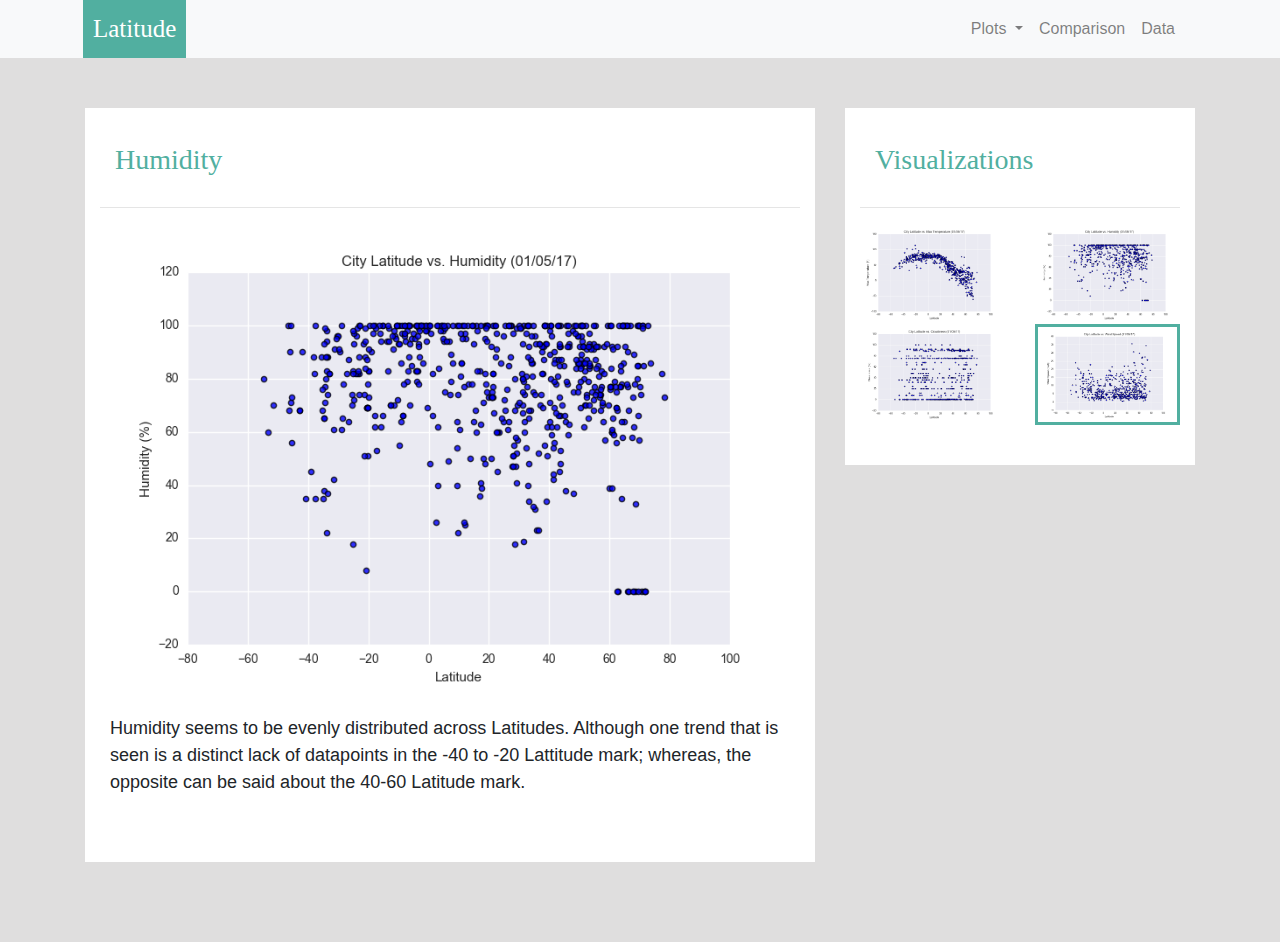
<file: Humidity.html>
<!DOCTYPE html>
<html lang="en">

<head>
  <meta charset="UTF-8">
  <title>Humidity</title>
  <link rel="stylesheet" href="https://stackpath.bootstrapcdn.com/bootstrap/4.3.1/css/bootstrap.min.css" integrity="sha384-ggOyR0iXCbMQv3Xipma34MD+dH/1fQ784/j6cY/iJTQUOhcWr7x9JvoRxT2MZw1T" crossorigin="anonymous">

  <script src="https://code.jquery.com/jquery-3.3.1.slim.min.js" integrity="sha384-q8i/X+965DzO0rT7abK41JStQIAqVgRVzpbzo5smXKp4YfRvH+8abtTE1Pi6jizo" crossorigin="anonymous"></script>
  <script src="https://cdnjs.cloudflare.com/ajax/libs/popper.js/1.14.7/umd/popper.min.js" integrity="sha384-UO2eT0CpHqdSJQ6hJty5KVphtPhzWj9WO1clHTMGa3JDZwrnQq4sF86dIHNDz0W1" crossorigin="anonymous"></script>
  <script src="https://stackpath.bootstrapcdn.com/bootstrap/4.3.1/js/bootstrap.min.js" integrity="sha384-JjSmVgyd0p3pXB1rRibZUAYoIIy6OrQ6VrjIEaFf/nJGzIxFDsf4x0xIM+B07jRM" crossorigin="anonymous"></script>

  <link rel="stylesheet" href="style.css">
</head>
<body>
    <!--Navbar adjustments-->
    <nav class="navbar navbar-expand-lg navbar-light bg-light">
        <div class="container">
            <a class="navbar-brand text-white" href="index.html">Latitude</a>
            <button class="navbar-toggler" type="button" data-toggle="collapse" data-target="#navbarSupportedContent" aria-controls="navbarSupportedContent" aria-expanded="false" aria-label="Toggle navigation">
                <span class="navbar-toggler-icon"></span>
            </button>
                
            <div class="collapse navbar-collapse" id="navbarSupportedContent">
                <ul class="navbar-nav ml-auto">    
                    <li class="nav-item dropdown">
                        <a class="nav-link dropdown-toggle" href="#" id="navbarDropdown" role="button" data-toggle="dropdown" aria-haspopup="true" aria-expanded="false">
                            Plots
                        </a>
                        <div class="dropdown-menu dropdown-menu-right" aria-labelledby="navbarDropdown">
                            <a class="dropdown-item" href="Max Temp.html">Max Temperature</a>
                            <a class="dropdown-item" href="Humidity.html">Humidity</a>
                            <a class="dropdown-item" href="Cloudiness.html">Cloudiness</a>
                            <a class="dropdown-item" href="Wind Speed.html">Wind Speed</a>
                        </div>
                    </li>
                    <li class="nav-item">
                        <a class="nav-link" href="Comparison.html">Comparison</a>
                    </li>
                    <li class="nav-item">
                        <a class="nav-link" href="Data.html">Data</a>
                    </li>
                </ul>
            </div>
        </div>
    </nav>

    <div class="container content">
        <div class="row">
            <div class="col-md-8">
                <div class="col-md-12">
                    <h3>Humidity</h3>
                    <hr>
                    
                    <img src="Humidity.png" width="100%" alt="Humidity">
                    <br>
                    <p>Humidity seems to be evenly distributed across Latitudes. Although one trend that is seen is a distinct lack of datapoints in the -40 to -20 Lattitude mark; whereas, the opposite can be said about the 40-60 Latitude mark.</p>
                </div>
            </div>
<!--visualization part of the page-->            
            <div class="col-md-4">
                <div class="col-md-12">
                    <h3>Visualizations</h3>
                    <hr>
                    <div class="row">
                        <div class="col-3 col-md-6">
                            <a href="Max Temp.html"><img src="Max Temp.png" width="100%" alt="Max Temp"></a>
                        </div>
                        
                        <div class="col-3 col-md-6">
                            <a href="Humidity.html"><img src="Humidity.png" width="100%" alt="Humidity"></a>
                        </div>
                        
                        <div class="col-3 col-md-6">
                            <a href="Cloudiness.html"><img src="Cloudiness.png" width="100%" alt="Cloudiness"></a>
                        </div>
                        
                        <div class="col-3 col-md-6">
                            <a href="Wind Speed.html"><img class="pic" src="Wind Speed.png" width="100%" alt="Wind Speed"></a>
                        </div>
                    </div>
                </div>
            </div>            
        </div>    
    </div>
</body>
</html>
</file>
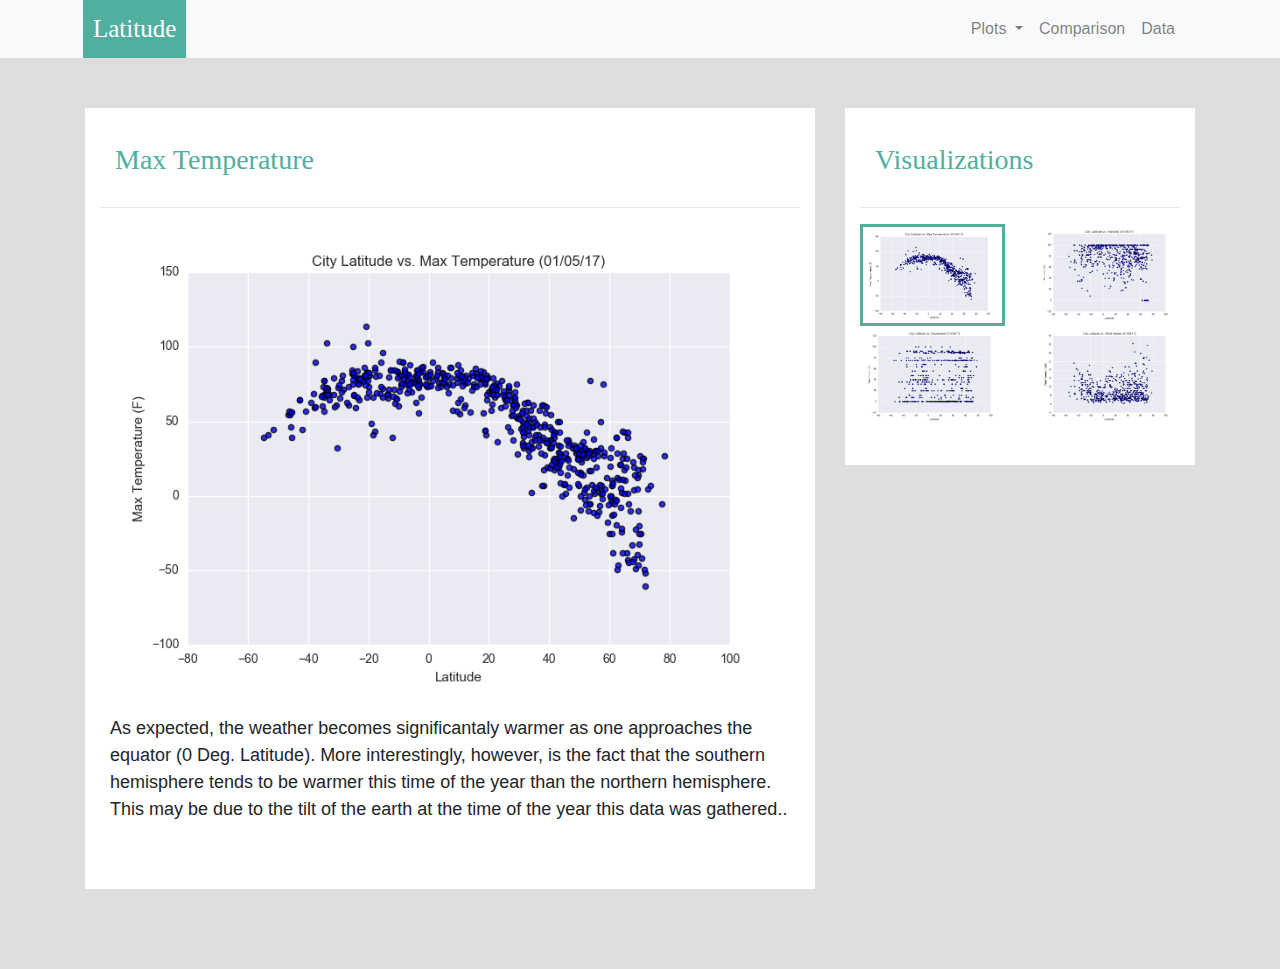
<file: Max Temp.html>
<!DOCTYPE html>
<html lang="en">

<head>
  <meta charset="UTF-8">
  <title>Temperature</title>
  <link rel="stylesheet" href="https://stackpath.bootstrapcdn.com/bootstrap/4.3.1/css/bootstrap.min.css" integrity="sha384-ggOyR0iXCbMQv3Xipma34MD+dH/1fQ784/j6cY/iJTQUOhcWr7x9JvoRxT2MZw1T" crossorigin="anonymous">

  <script src="https://code.jquery.com/jquery-3.3.1.slim.min.js" integrity="sha384-q8i/X+965DzO0rT7abK41JStQIAqVgRVzpbzo5smXKp4YfRvH+8abtTE1Pi6jizo" crossorigin="anonymous"></script>
  <script src="https://cdnjs.cloudflare.com/ajax/libs/popper.js/1.14.7/umd/popper.min.js" integrity="sha384-UO2eT0CpHqdSJQ6hJty5KVphtPhzWj9WO1clHTMGa3JDZwrnQq4sF86dIHNDz0W1" crossorigin="anonymous"></script>
  <script src="https://stackpath.bootstrapcdn.com/bootstrap/4.3.1/js/bootstrap.min.js" integrity="sha384-JjSmVgyd0p3pXB1rRibZUAYoIIy6OrQ6VrjIEaFf/nJGzIxFDsf4x0xIM+B07jRM" crossorigin="anonymous"></script>

  <link rel="stylesheet" href="style.css">
</head>
<body>
    <!--Navbar adjustments-->
    <nav class="navbar navbar-expand-lg navbar-light bg-light">
        <div class="container">
            <a class="navbar-brand text-white" href="index.html">Latitude</a>
            <button class="navbar-toggler" type="button" data-toggle="collapse" data-target="#navbarSupportedContent" aria-controls="navbarSupportedContent" aria-expanded="false" aria-label="Toggle navigation">
                <span class="navbar-toggler-icon"></span>
            </button>
                
            <div class="collapse navbar-collapse" id="navbarSupportedContent">
                <ul class="navbar-nav ml-auto">    
                    <li class="nav-item dropdown">
                        <a class="nav-link dropdown-toggle" href="#" id="navbarDropdown" role="button" data-toggle="dropdown" aria-haspopup="true" aria-expanded="false">
                            Plots
                        </a>
                        <div class="dropdown-menu dropdown-menu-right" aria-labelledby="navbarDropdown">
                            <a class="dropdown-item" href="Max Temp.html">Max Temperature</a>
                            <a class="dropdown-item" href="Humidity.html">Humidity</a>
                            <a class="dropdown-item" href="Cloudiness.html">Cloudiness</a>
                            <a class="dropdown-item" href="Wind Speed.html">Wind Speed</a>
                        </div>
                    </li>
                    <li class="nav-item">
                        <a class="nav-link" href="Comparison.html">Comparison</a>
                    </li>
                    <li class="nav-item">
                        <a class="nav-link" href="Data.html">Data</a>
                    </li>
                </ul>
            </div>
        </div>
    </nav>
    <!--temprature content adjustments-->
    <div class="container content">
        <div class="row">
            <div class="col-md-8">
                <div class="col-md-12">
                    <h3>Max Temperature</h3>
                    <hr>
                    <img src="Max Temp.png" width="100%" alt="temperature">
                    <br>
                    <p>As expected, the weather becomes significantaly warmer as one approaches the equator (0 Deg. Latitude). More interestingly, however, is the fact that the southern hemisphere tends to be warmer this time of the year than the northern hemisphere. This may be due to the tilt of the earth at the time of the year this data was gathered..</p>
                </div>
            </div>
            <!--visualizations container -->
            <div class="col-md-4">
                <div class="col-md-12">
                    <h3>Visualizations</h3>
                    <hr>
                    <div class="row">
                        <div class="col-3 col-md-6">
                            <a href="Max Temp.html"><img class="pic" src="Max Temp.png" width="100%" alt="temprature"></a>
                        </div>
                        
                        <div class="col-3 col-md-6">
                            <a href="Humidity.html"><img src="Humidity.png" width="100%" alt="humidity"></a>
                        </div>
                    
                        <div class="col-3 col-md-6">
                            <a href="Cloudiness.html"><img src="Cloudiness.png" width="100%" alt="cloudiness"></a>
                        </div>
                        
                        <div class="col-3 col-md-6">
                            <a href="Wind Speed.html"><img src="Wind Speed.png" width="100%" alt="windspeed"></a>
                        </div>
                    </div>
                </div>
            </div>            
        </div>    
    </div>
</body>
</html>
</file>
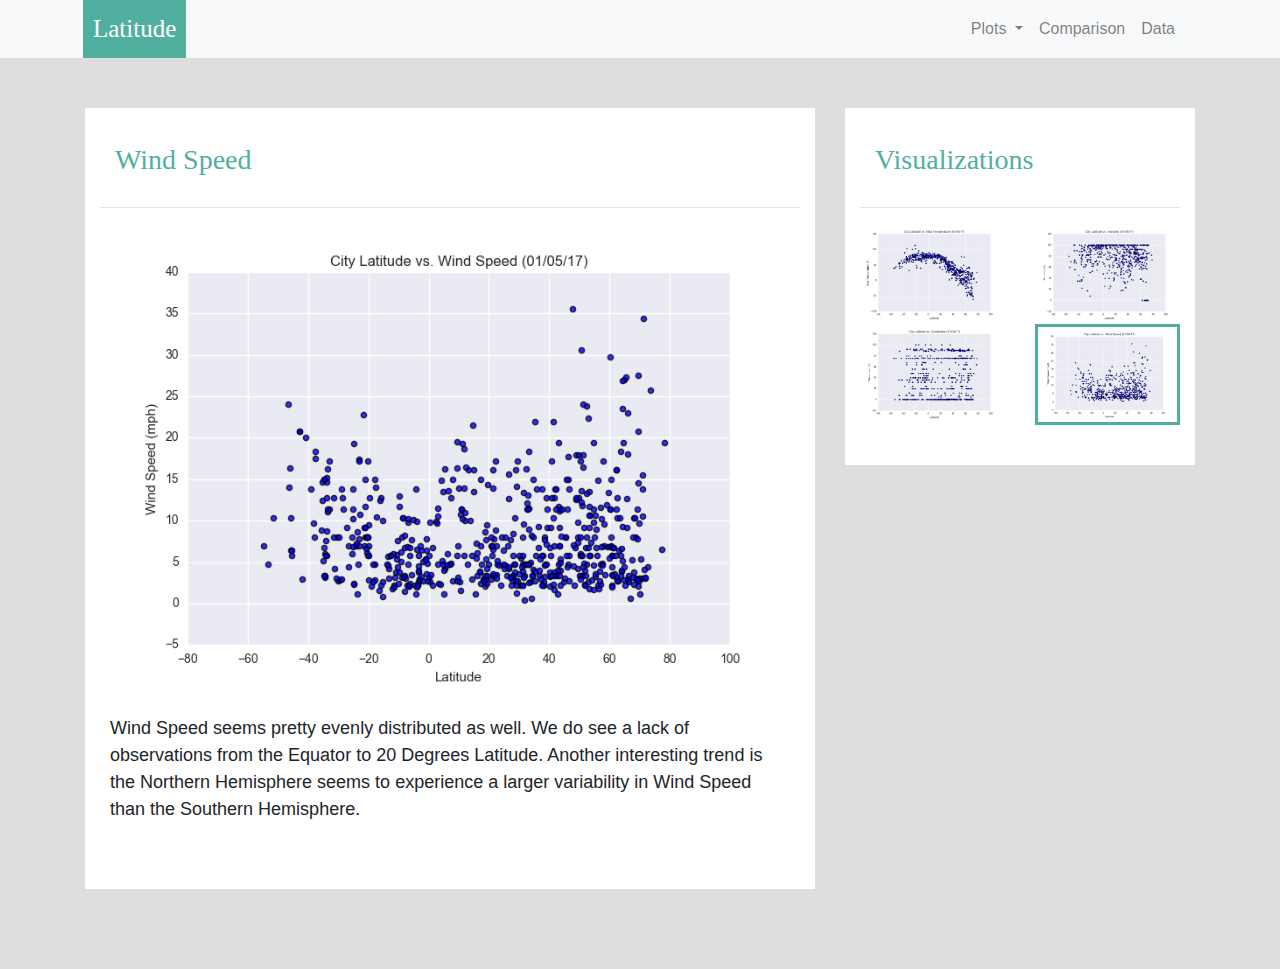
<file: Wind Speed.html>
<!DOCTYPE html>
<html lang="en">

<head>
  <meta charset="UTF-8">
  <title>Wind Speed</title>
  <link rel="stylesheet" href="https://stackpath.bootstrapcdn.com/bootstrap/4.3.1/css/bootstrap.min.css" integrity="sha384-ggOyR0iXCbMQv3Xipma34MD+dH/1fQ784/j6cY/iJTQUOhcWr7x9JvoRxT2MZw1T" crossorigin="anonymous">

  <script src="https://code.jquery.com/jquery-3.3.1.slim.min.js" integrity="sha384-q8i/X+965DzO0rT7abK41JStQIAqVgRVzpbzo5smXKp4YfRvH+8abtTE1Pi6jizo" crossorigin="anonymous"></script>
  <script src="https://cdnjs.cloudflare.com/ajax/libs/popper.js/1.14.7/umd/popper.min.js" integrity="sha384-UO2eT0CpHqdSJQ6hJty5KVphtPhzWj9WO1clHTMGa3JDZwrnQq4sF86dIHNDz0W1" crossorigin="anonymous"></script>
  <script src="https://stackpath.bootstrapcdn.com/bootstrap/4.3.1/js/bootstrap.min.js" integrity="sha384-JjSmVgyd0p3pXB1rRibZUAYoIIy6OrQ6VrjIEaFf/nJGzIxFDsf4x0xIM+B07jRM" crossorigin="anonymous"></script>

  <link rel="stylesheet" href="style.css">
</head>
<body>
    <!--Navbar adjustments-->
    <nav class="navbar navbar-expand-lg navbar-light bg-light">
        <div class="container">
            <a class="navbar-brand text-white" href="index.html">Latitude</a>
            <button class="navbar-toggler" type="button" data-toggle="collapse" data-target="#navbarSupportedContent" aria-controls="navbarSupportedContent" aria-expanded="false" aria-label="Toggle navigation">
                <span class="navbar-toggler-icon"></span>
            </button>
                
            <div class="collapse navbar-collapse" id="navbarSupportedContent">
                <ul class="navbar-nav ml-auto">    
                    <li class="nav-item dropdown">
                        <a class="nav-link dropdown-toggle" href="#" id="navbarDropdown" role="button" data-toggle="dropdown" aria-haspopup="true" aria-expanded="false">
                            Plots
                        </a>
                        <div class="dropdown-menu dropdown-menu-right" aria-labelledby="navbarDropdown">
                            <a class="dropdown-item" href="Max Temp.html">Max Temperature</a>
                            <a class="dropdown-item" href="Humidity.html">Humidity</a>
                            <a class="dropdown-item" href="Cloudiness.html">Cloudiness</a>
                            <a class="dropdown-item" href="Wind Speed.html">Wind Speed</a>
                        </div>
                    </li>
                    <li class="nav-item">
                        <a class="nav-link" href="Comparison.html">Comparison</a>
                    </li>
                    <li class="nav-item">
                        <a class="nav-link" href="Data.html">Data</a>
                    </li>
                </ul>
            </div>
        </div>
    </nav>
    <!--wind speed content adjustments-->
    <div class="container content">
        <div class="row">
            <div class="col-md-8">
                <div class="col-md-12">
                    <h3>Wind Speed</h3>
                    <hr>
                    <img src="Wind Speed.png" width="100%" alt="Wind Speed">
                    <br>
                    <p>Wind Speed seems pretty evenly distributed as well. We do see a lack of observations from the Equator to 20 Degrees Latitude. Another interesting trend is the Northern Hemisphere seems to experience a larger variability in Wind Speed than the Southern Hemisphere.</p>
                </div>
            </div>
            <!--visualizations container adjustments-->
            <div class="col-md-4">
                <div class="col-md-12">
                    <h3>Visualizations</h3>
                    <hr>
                    <div class="row">
                        <div class="col-3 col-md-6">
                            <a href="Max Temp.html"><img src="Max Temp.png" width="100%" alt="Max Temp"></a>
                        </div>
                        
                        <div class="col-3 col-md-6">
                            <a href="Humidity.html"><img src="Humidity.png" width="100%" alt="Humidity"></a>
                        </div>
                        
                        <div class="col-3 col-md-6">
                            <a href="Cloudiness.html"><img src="Cloudiness.png" width="100%" alt="Cloudiness"></a>
                        </div>
                        
                        <div class="col-3 col-md-6">
                            <a href="Wind Speed.html"><img class="pic" src="Wind Speed.png" width="100%" alt="Wind Speed"></a>
                        </div>
                    </div>
                </div>
            </div>            
        </div>    
    </div>
</body>
</html>
</file>
<file: style.css>
/* navbar styling*/
a.navbar-brand{
    margin-left: 10px;
    padding: 10px;
    background-color: rgb(81, 175, 160);
    font-family: 'Times New Roman', Times, serif;
    font-size: 25px;
}

/* header styling*/
h3{
    color: rgb(81, 175, 160);
    font-family: Georgia, 'Times New Roman', Times, serif;
    padding: 15px;
}

/* image styling*/
.img-thumbnail{
    padding:10px;
    border: none;
}

/* fontstyling for text*/
p{
   font-family: Arial, Helvetica, sans-serif;
   font-size: large;
   padding:10px;
}

/* body background*/
body{
    background-color: rgb(223, 222, 222);
}
.col-md-12{
    background-color: white;
    padding-top: 20px;
    padding-bottom:40px;
}

/* image border styling*/
.pic{
    border: 3px solid rgb(81, 175, 160);
}
/* navbar styling*/
.navbar{
    padding-top:0px;
    padding-bottom: 0px;
    padding-right:40px;
}

.nav-item.dropdown.show {
    background-color: #ddd;
}

.dropdown-menu {
    margin: 0;
}

/* content styling*/
.content {
    padding-top: 50px;
    padding-bottom: 80px;
    overflow: hidden;
}

.content.bg-white {
    margin-top: 15px;
}


/* table text adjustments*/
tr>th:nth-child(1),
tr>th:nth-child(3),
tr>th:nth-child(6),
tr>th:nth-child(7),
tr>th:nth-child(8),
tr>th:nth-child(9),
tr>th:nth-child(10),
tr>td:nth-child(1),
tr>td:nth-child(3),
tr>td:nth-child(6),
tr>td:nth-child(7),
tr>td:nth-child(8),
tr>td:nth-child(9),
tr>td:nth-child(10) {
    text-align: right;
}


/* small screen adjustments*/
@media(max-width:767px){
    .navbar.bg-light{
        background-color: rgb(81, 175, 160)!important;    
    }

    .navbar-collapse{
        background-color: #f8f9fa;
    }
    .navbar{
        padding:inherit;
    }
}
</file>
